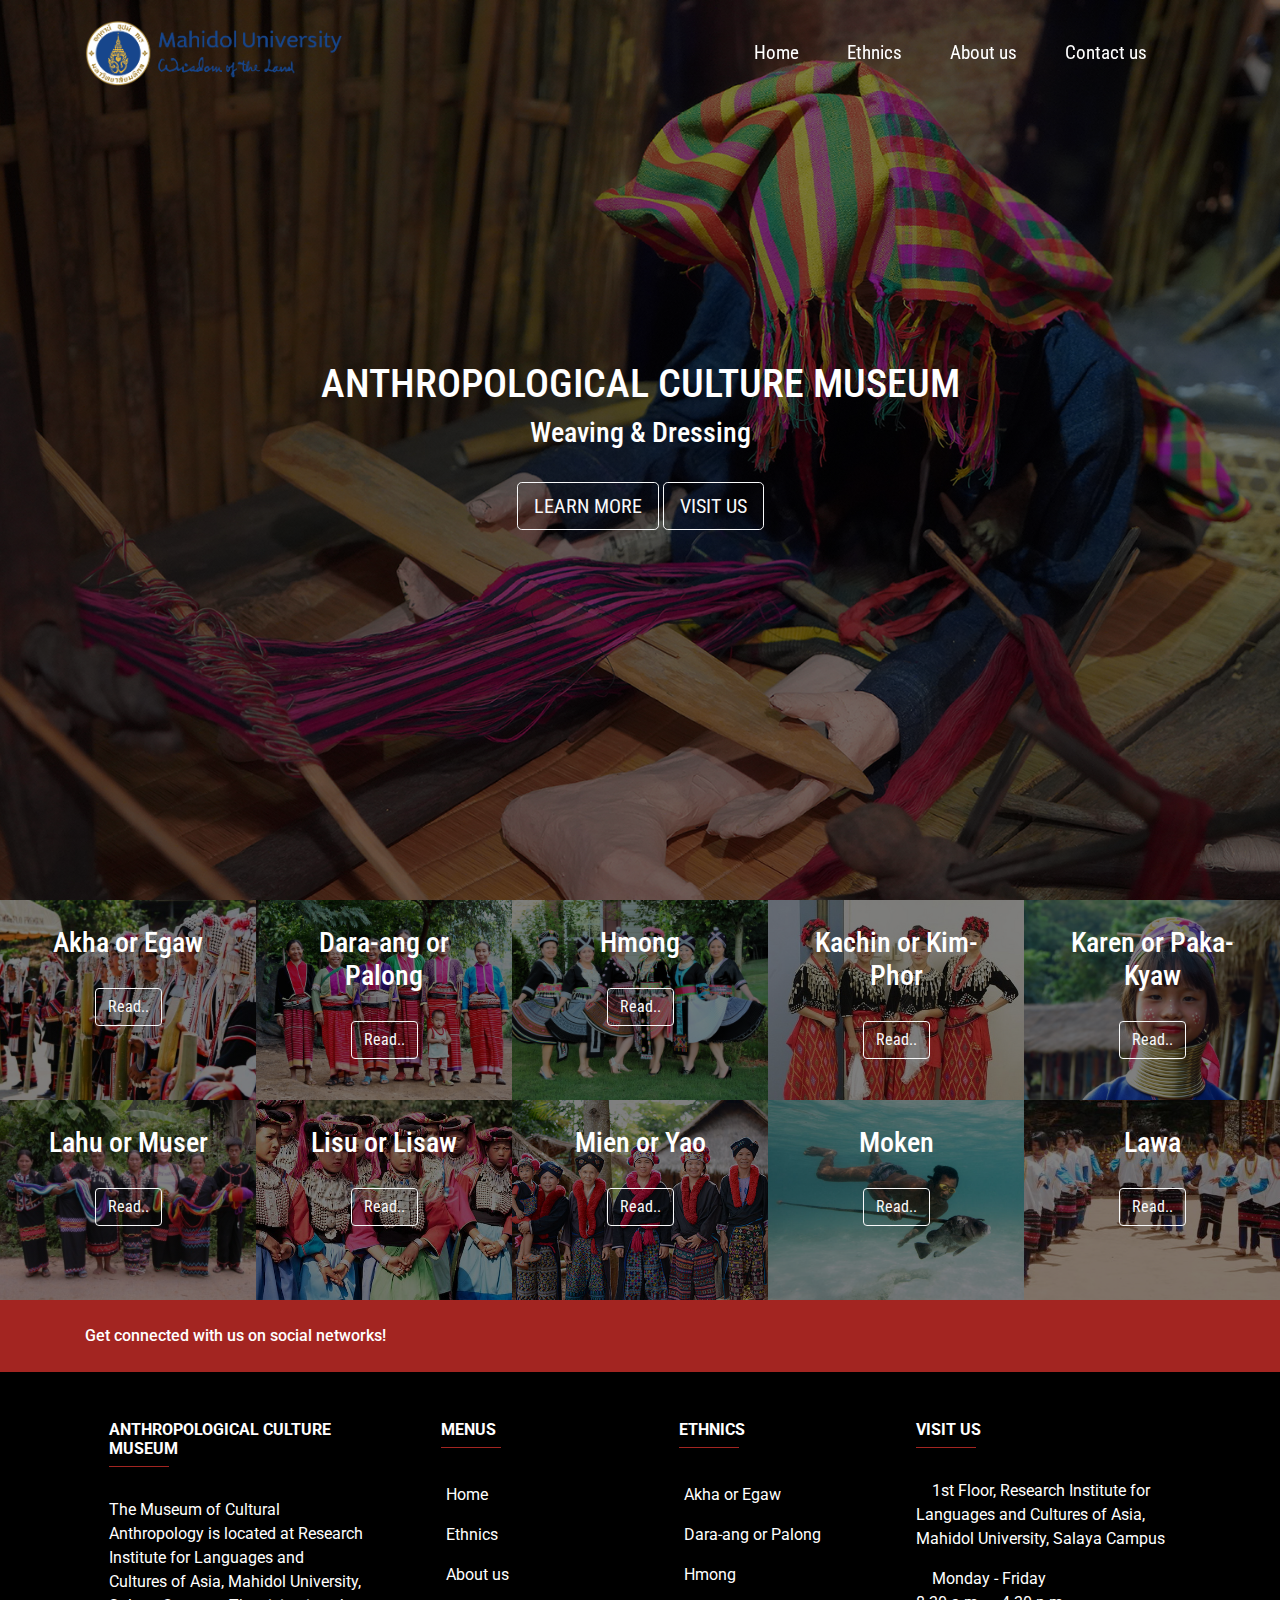
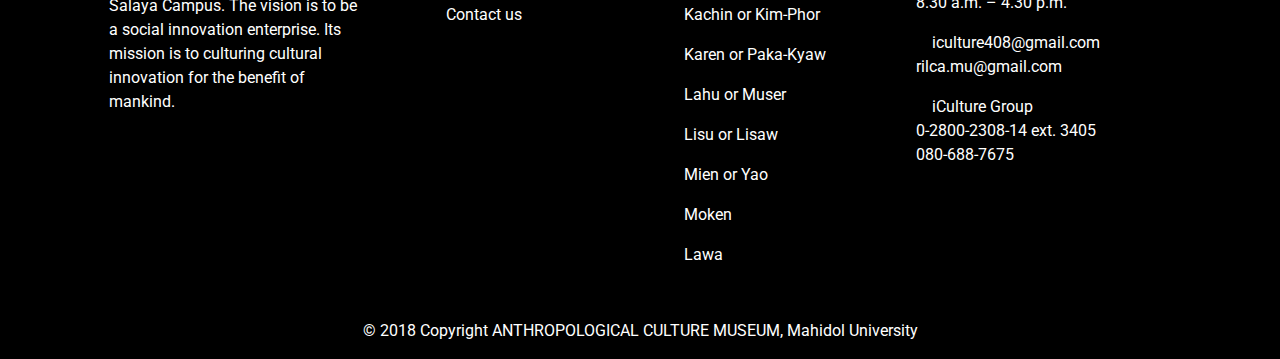
<file: index.html>
<!doctype html>
<html lang="en">

<head>
    <!-- Required meta tags -->
    <meta charset="utf-8">
    <meta name="viewport" content="width=device-width, initial-scale=1, shrink-to-fit=no">
    <title>Home | Weaving & Dressing | ANTHROPOLOGICAL CULTURE MUSEUM</title>
    <link rel="stylesheet" href="css/bootstrap.min.css">
    <link href="https://fonts.googleapis.com/css?family=Roboto|Roboto+Condensed" rel="stylesheet">
    <link rel="stylesheet" href="css/style.css">
    <link rel="stylesheet" href="https://use.fontawesome.com/releases/v5.3.1/css/all.css" integrity="sha384-mzrmE5qonljUremFsqc01SB46JvROS7bZs3IO2EmfFsd15uHvIt+Y8vEf7N7fWAU" crossorigin="anonymous">
</head>

<body>
    <nav class="navbar navbar-expand-lg navbar-light fixed-top nav-trans">
        <div class="container">
            <a class="navbar-brand" href="#">
                <img src="img/logo.png" class="img-fluid my-logo" alt="">
            </a>
            <button class="navbar-toggler" type="button" data-toggle="collapse" data-target="#navbarNavAltMarkup" aria-controls="navbarNavAltMarkup" aria-expanded="false" aria-label="Toggle navigation">
                <span class="navbar-toggler-icon"></span>
            </button>

            <div class="collapse navbar-collapse" id="navbarNavAltMarkup">
                <button class="navbar-toggler text-muted hidden-md-up d-block d-lg-none float-right closenav" type="button" data-toggle="collapse" data-target="#navbarNavAltMarkup">
                    <span>X</span>
                </button>
                <div class="nav navbar-nav ml-auto">
                    <a class="nav-item mynav-link active" href="index.html">Home <span class="sr-only">(current)</span></a>
                    <li class="nav-item dropdown">
                        <a class="mynav-link dropdown-toggle" href="ethnics.html" id="navbarDropdown" data-toggle="dropdown">Ethnics</a>
                        <div class="dropdown-menu">
                            <a class="dropdown-item" href="ethnics/Akha.html">Akha or Egaw</a>
                            <a class="dropdown-item" href="ethnics/Palong.html">Dara-ang or Palong</a>
                            <a class="dropdown-item" href="ethnics/Hmong.html">Hmong</a>
                            <a class="dropdown-item" href="ethnics/Kachin.html">Kachin or Kim-Phor</a>
                            <a class="dropdown-item" href="ethnics/Karen.html">Karen or Paka-Kyaw</a>
                            <a class="dropdown-item" href="ethnics/Lahu.html">Lahu or Muser</a>
                            <a class="dropdown-item" href="ethnics/Lisu.html">Lisu or Lisaw</a>
                            <a class="dropdown-item" href="ethnics/Mien.html">Mien or Yao</a>
                            <a class="dropdown-item" href="ethnics/Moken.html">Moken</a>
                            <a class="dropdown-item" href="ethnics/Lawa.html">Lawa</a>
                        </div>
                    </li>
                    <a class="nav-item mynav-link" href="aboutus.html">About us</a>
                    <a class="nav-item mynav-link" href="contactus.html">Contact us</a>
                </div>
            </div>
        </div>
    </nav>

    <section class="slider">
        <div class="container slider-items-1 text-center">
            <h1>ANTHROPOLOGICAL CULTURE MUSEUM</h1>
            <h3>Weaving & Dressing</h3>
            <br>
            <a class="btn btn-outline-light btn-lg" href="ethnics.html" role="button">LEARN MORE</a>
            <a class="btn btn-outline-light btn-lg" href="contactus.html" role="button">VISIT US</a>
        </div>
    </section>

    <section class="quick-access container-fluid">
        <div class="row text-center">
            <div class="col-sm quick-access-items row-1">
                <h3>Akha or Egaw</h3>
                <a href="ethnics/Akha.html" class="btn btn-outline-light" role="button">Read..</a>
            </div>
            <div class="col-sm quick-access-items row-1">
                <h3>Dara-ang or Palong</h3>
                <a href="ethnics/Palong.html" class="btn btn-outline-light" role="button">Read..</a>
            </div>
            <div class="col-sm quick-access-items row-1">
                <h3>Hmong</h3>
                <a href="ethnics/Hmong.html" class="btn btn-outline-light" role="button">Read..</a>
            </div>
            <div class="col-sm quick-access-items row-1">
                <h3>Kachin or Kim-Phor</h3>
                <a href="ethnics/Kachin.html" class="btn btn-outline-light" role="button">Read..</a>
            </div>
            <div class="col-sm quick-access-items row-1">
                <h3>Karen or Paka-Kyaw</h3>
                <a href="ethnics/Karen.html" class="btn btn-outline-light" role="button">Read..</a>
            </div>
        </div>
        <div class="row text-center">
            <div class="col-sm quick-access-items row-2">
                <h3>Lahu or Muser</h3>
                <a href="ethnics/Lahu.html" class="btn btn-outline-light" role="button">Read..</a>
            </div>
            <div class="col-sm quick-access-items row-2">
                <h3>Lisu or Lisaw</h3>
                <a href="ethnics/Lisu.html" class="btn btn-outline-light" role="button">Read..</a>
            </div>
            <div class="col-sm quick-access-items row-2">
                <h3>Mien or Yao</h3>
                <a href="ethnics/Mien.html" class="btn btn-outline-light" role="button">Read..</a>
            </div>
            <div class="col-sm quick-access-items row-2">
                <h3>Moken</h3>
                <a href="ethnics/Moken.html" class="btn btn-outline-light" role="button">Read..</a>
            </div>
            <div class="col-sm quick-access-items row-2">
                <h3>Lawa</h3>
                <a href="ethnics/Lawa.html" class="btn btn-outline-light" role="button">Read..</a>
            </div>
        </div>
    </section>

    <!-- Footer -->
    <footer class="page-footer font-small unique-color-dark">

        <div style="background-color: #a32521;">
            <div class="container">

                <!-- Grid row-->
                <div class="row py-4 d-flex align-items-center">

                    <!-- Grid column -->
                    <div class="col-md-6 col-lg-5 text-center text-md-left mb-4 mb-md-0">
                        <h6 class="mb-0">Get connected with us on social networks!</h6>
                    </div>
                    <!-- Grid column -->

                    <!-- Grid column -->
                    <div class="col-md-6 col-lg-7 text-center text-md-right">

                        <!-- Facebook -->
                        <a class="fb-ic">
                            <i class="fab fa-facebook white-text mr-4"> </i>
                        </a>
                        <!-- Twitter -->
                        <a class="tw-ic">
                            <i class="fab fa-twitter white-text mr-4"> </i>
                        </a>
                        <!-- Google +-->
                        <a class="gplus-ic">
                            <i class="fab fa-google-plus white-text mr-4"> </i>
                        </a>
                        <!--Linkedin -->
                        <a class="li-ic">
                            <i class="fab fa-linkedin white-text mr-4"> </i>
                        </a>
                        <!--Instagram-->
                        <a class="ins-ic">
                            <i class="fab fa-instagram white-text"> </i>
                        </a>

                    </div>
                    <!-- Grid column -->

                </div>
                <!-- Grid row-->

            </div>
        </div>

        <!-- Footer Links -->
        <div class="container text-center text-md-left mt-5">

            <!-- Grid row -->
            <div class="row mt-3">

                <!-- Grid column -->
                <div class="col-md-3 col-lg-4 col-xl-3 mx-auto mb-4">

                    <!-- Content -->
                    <h6 class="text-uppercase font-weight-bold">ANTHROPOLOGICAL CULTURE MUSEUM</h6>
                    <hr class="deep-red accent-2 mb-4 mt-0 d-inline-block mx-auto" style="width: 60px;">
                    <p>The Museum of Cultural Anthropology is located at Research Institute for Languages and Cultures of Asia, Mahidol University, Salaya Campus. The vision is to be a social innovation enterprise. Its mission is to culturing cultural innovation
                        for the benefit of mankind.</p>

                </div>
                <!-- Grid column -->

                <!-- Grid column -->
                <div class="col-md-2 col-lg-2 col-xl-2 mx-auto mb-4">

                    <!-- Links -->
                    <h6 class="text-uppercase font-weight-bold">MENUS</h6>
                    <hr class="deep-red accent-2 mb-4 mt-0 d-inline-block mx-auto" style="width: 60px;">
                    <ul class="footer-menu">
                        <li><a class="footer-item" href="index.html">Home</a></li>
                        <li> <a class="footer-item" href="ethnics.html">Ethnics</a></li>
                        <li> <a class="footer-item" href="aboutus.html">About us</a></li>
                        <li> <a class="footer-item" href="contactus.html">Contact us</a></li>
                    </ul>

                </div>
                <!-- Grid column -->

                <!-- Grid column -->
                <div class="col-md-3 col-lg-2 col-xl-2 mx-auto mb-4">

                    <!-- Links -->
                    <h6 class="text-uppercase font-weight-bold">Ethnics</h6>
                    <hr class="deep-red mb-4 mt-0 d-inline-block mx-auto" style="width: 60px;">
                    <ul class="footer-menu">
                        <li><a class="footer-item" href="ethnics/Akha.html">Akha or Egaw</a></li>
                        <li> <a class="footer-item" href="ethnics/Palong.html">Dara-ang or Palong</a></li>
                        <li> <a class="footer-item" href="ethnics/Hmong.html">Hmong</a></li>
                        <li> <a class="footer-item" href="ethnics/Kachin.html">Kachin or Kim-Phor</a></li>
                        <li> <a class="footer-item" href="ethnics/Karen.html">Karen or Paka-Kyaw</a></li>
                        <li> <a class="footer-item" href="ethnics/Lahu.html">Lahu or Muser</a></li>
                        <li> <a class="footer-item" href="ethnics/Lisu.html">Lisu or Lisaw</a></li>
                        <li> <a class="footer-item" href="ethnics/Mien.html">Mien or Yao</a></li>
                        <li> <a class="footer-item" href="ethnics/Moken.html">Moken</a></li>
                        <li> <a class="footer-item" href="ethnics/Lawa.html">Lawa</a></li>
                    </ul>

                </div>
                <!-- Grid column -->

                <!-- Grid column -->
                <div class="col-md-4 col-lg-3 col-xl-3 mx-auto mb-md-0 mb-4">

                    <!-- Links -->
                    <h6 class="text-uppercase font-weight-bold">VISIT US</h6>
                    <hr class="deep-red accent-2 mb-4 mt-0 d-inline-block mx-auto" style="width: 60px;">
                    <p>
                        <i class="fa fa-home mr-3"></i> 1st Floor, Research Institute for Languages and Cultures of Asia, Mahidol University, Salaya Campus</p>
                    <p>
                        <i class="fas fa-clock mr-3"></i> Monday - Friday <br> 8.30 a.m. – 4.30 p.m.</p>
                    <p>
                        <i class="fa fa-envelope mr-3"></i> iculture408@gmail.com <br> rilca.mu@gmail.com</p>
                    <p>
                        <i class="fa fa-phone mr-3"></i> iCulture Group <br> 0-2800-2308-14 ext. 3405 <br> 080-688-7675</p>

                </div>
                <!-- Grid column -->

            </div>
            <!-- Grid row -->

        </div>
        <!-- Footer Links -->

        <!-- Copyright -->
        <div class="footer-copyright text-center py-3">© 2018 Copyright ANTHROPOLOGICAL CULTURE MUSEUM, Mahidol University
        </div>
        <!-- Copyright -->

    </footer>
    <!-- Footer -->

    <script src="https://code.jquery.com/jquery-3.3.1.slim.min.js" integrity="sha384-q8i/X+965DzO0rT7abK41JStQIAqVgRVzpbzo5smXKp4YfRvH+8abtTE1Pi6jizo" crossorigin="anonymous"></script>
    <script src="js/bootstrap.min.js"></script>
    <script src="js/main.js"></script>
</body>

</html>
</file>
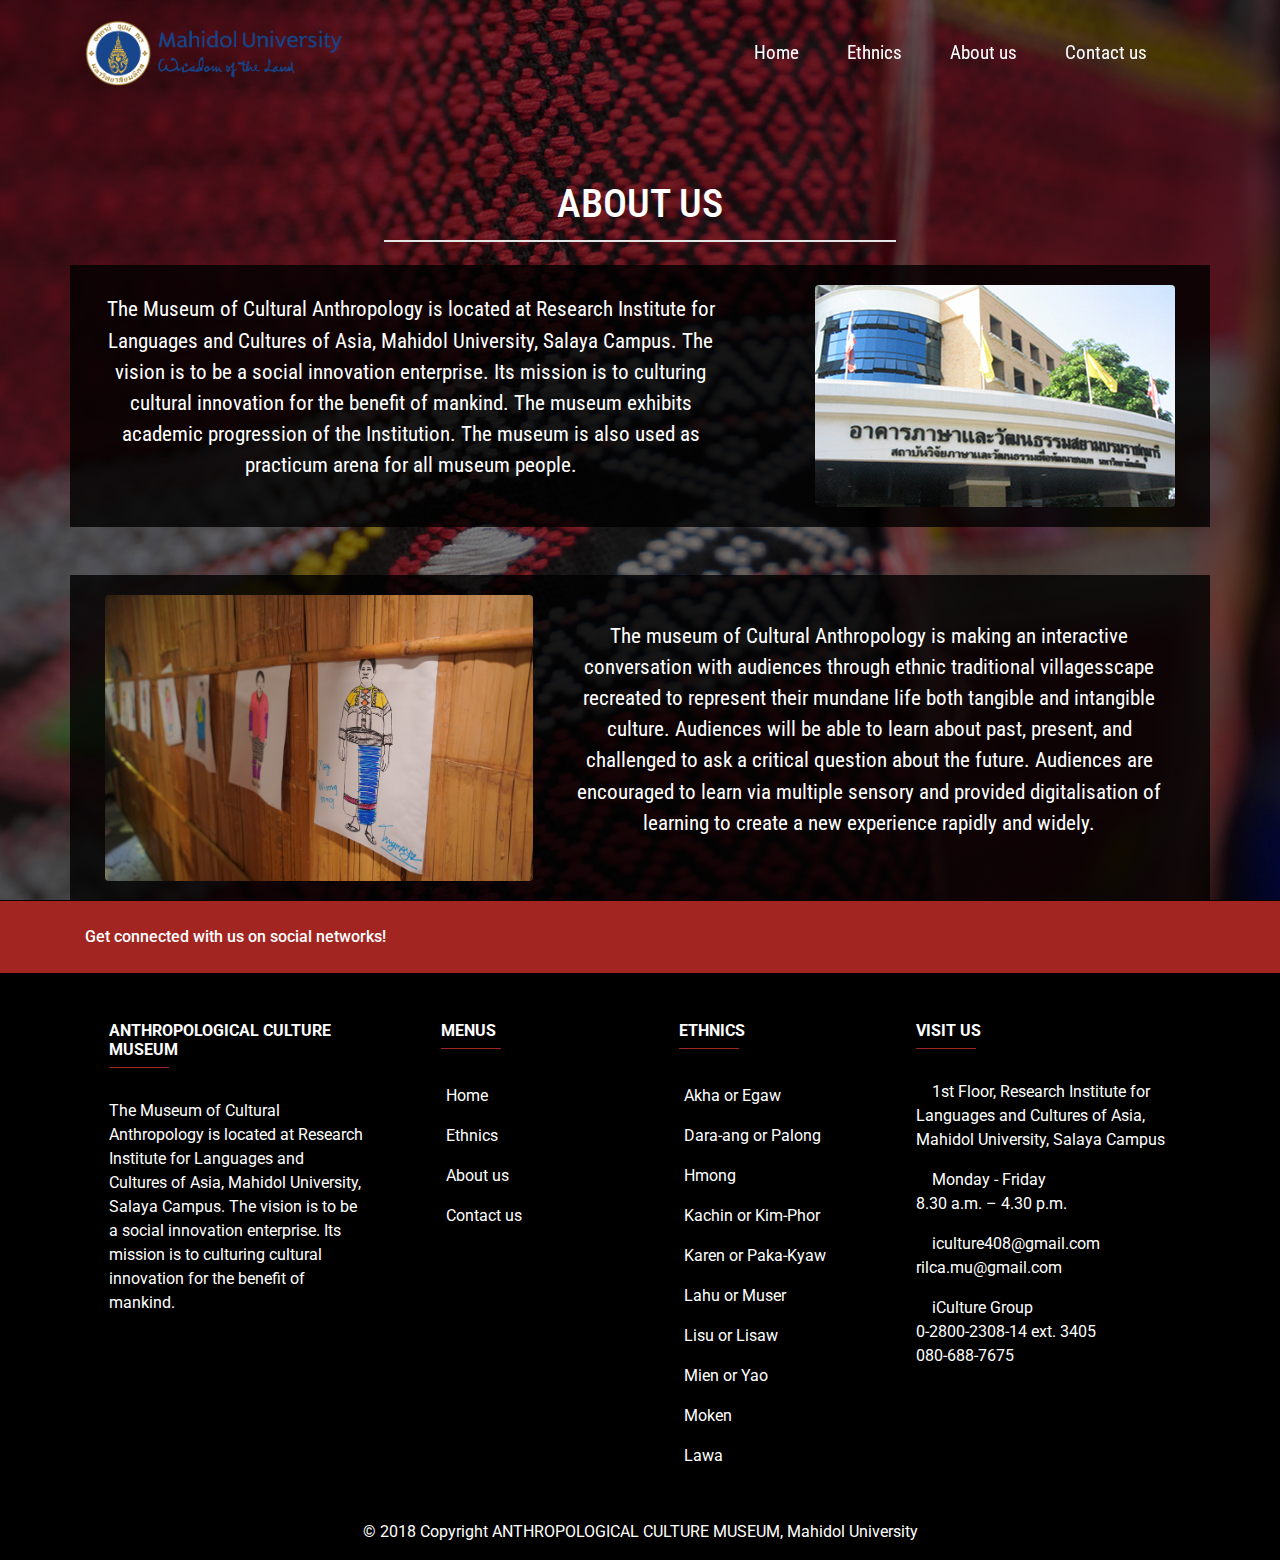
<file: aboutus.html>
<!doctype html>
<html lang="en">

<head>
    <!-- Required meta tags -->
    <meta charset="utf-8">
    <meta name="viewport" content="width=device-width, initial-scale=1, shrink-to-fit=no">
    <title>About us | Weaving & Dressing | ANTHROPOLOGICAL CULTURE MUSEUM</title>
    <link rel="stylesheet" href="css/bootstrap.min.css">
    <link href="https://fonts.googleapis.com/css?family=Roboto|Roboto+Condensed" rel="stylesheet">
    <link rel="stylesheet" href="css/style.css">
    <link rel="stylesheet" href="https://use.fontawesome.com/releases/v5.3.1/css/all.css" integrity="sha384-mzrmE5qonljUremFsqc01SB46JvROS7bZs3IO2EmfFsd15uHvIt+Y8vEf7N7fWAU" crossorigin="anonymous">
</head>

<body>
        <nav class="navbar navbar-expand-lg navbar-light fixed-top nav-trans">
                <div class="container">
                    <a class="navbar-brand" href="#">
                        <img src="img/logo.png" class="img-fluid my-logo" alt="">
                    </a>
                    <button class="navbar-toggler" type="button" data-toggle="collapse" data-target="#navbarNavAltMarkup" aria-controls="navbarNavAltMarkup" aria-expanded="false" aria-label="Toggle navigation">
                        <span class="navbar-toggler-icon"></span>
                    </button>
        
                    <div class="collapse navbar-collapse" id="navbarNavAltMarkup">
                        <button class="navbar-toggler text-muted hidden-md-up d-block d-lg-none float-right closenav" type="button" data-toggle="collapse" data-target="#navbarNavAltMarkup">
                            <span>X</span>
                        </button>
                        <div class="nav navbar-nav ml-auto">
                            <a class="nav-item mynav-link active" href="index.html">Home <span class="sr-only">(current)</span></a>
                            <li class="nav-item dropdown">
                                <a class="mynav-link dropdown-toggle" href="ethnics.html" id="navbarDropdown" data-toggle="dropdown">Ethnics</a>
                                <div class="dropdown-menu">
                                    <a class="dropdown-item" href="ethnics/Akha.html">Akha or Egaw</a>
                                    <a class="dropdown-item" href="ethnics/Palong.html">Dara-ang or Palong</a>
                                    <a class="dropdown-item" href="ethnics/Hmong.html">Hmong</a>
                                    <a class="dropdown-item" href="ethnics/Kachin.html">Kachin or Kim-Phor</a>
                                    <a class="dropdown-item" href="ethnics/Karen.html">Karen or Paka-Kyaw</a>
                                    <a class="dropdown-item" href="ethnics/Lahu.html">Lahu or Muser</a>
                                    <a class="dropdown-item" href="ethnics/Lisu.html">Lisu or Lisaw</a>
                                    <a class="dropdown-item" href="ethnics/Mien.html">Mien or Yao</a>
                                    <a class="dropdown-item" href="ethnics/Moken.html">Moken</a>
                                    <a class="dropdown-item" href="ethnics/Lawa.html">Lawa</a>
                                </div>
                            </li>
                            <a class="nav-item mynav-link" href="aboutus.html">About us</a>
                            <a class="nav-item mynav-link" href="contactus.html">Contact us</a>
                        </div>
                    </div>
                </div>
            </nav>

    <section class="slider-contactus">
        <div class="container contact-us-container text-center">
            <div class="row">
                <div class="col">
                    <h1>ABOUT US</h1>
                    <hr class="mb-3 mt-1 d-inline-block mx-auto" style="background-color:#FFFFFF; width: 40vw; border-width: 2px;">
                    <br>
                </div>
            </div>
            <div class="row aboutus-box mb-5">
                <div class="col-sm-7 my-auto">
                    <p>The Museum of Cultural Anthropology is located at Research Institute for Languages and Cultures of Asia, Mahidol University, Salaya Campus. The vision is to be a social innovation enterprise. Its mission is to culturing cultural innovation
                        for the benefit of mankind. The museum exhibits academic progression of the Institution. The museum is also used as practicum arena for all museum people.</p>
                </div>
                <div class="col-sm-5">
                    <img src="img/RILC.jpg" class="img-fluid rounded float-right" alt="...">
                </div>
            </div>
            <div class="row aboutus-box">
                <div class="col-sm-5">
                    <img src="img/painting.jpg" class="img-fluid rounded float-right" alt="...">
                </div>
                <div class="col-sm-7 my-auto">
                    <p>The museum of Cultural Anthropology is making an interactive conversation with audiences through ethnic traditional villagesscape recreated to represent their mundane life both tangible and intangible culture. Audiences will be able
                        to learn about past, present, and challenged to ask a critical question about the future. Audiences are encouraged to learn via multiple sensory and provided digitalisation of learning to create a new experience rapidly and widely.</p>
                </div>
            </div>
        </div>
    </section>

    <!-- Footer -->
    <footer class="page-footer font-small unique-color-dark">

        <div style="background-color: #a32521;">
            <div class="container">

                <!-- Grid row-->
                <div class="row py-4 d-flex align-items-center">

                    <!-- Grid column -->
                    <div class="col-md-6 col-lg-5 text-center text-md-left mb-4 mb-md-0">
                        <h6 class="mb-0">Get connected with us on social networks!</h6>
                    </div>
                    <!-- Grid column -->

                    <!-- Grid column -->
                    <div class="col-md-6 col-lg-7 text-center text-md-right">

                        <!-- Facebook -->
                        <a class="fb-ic">
                            <i class="fab fa-facebook white-text mr-4"> </i>
                        </a>
                        <!-- Twitter -->
                        <a class="tw-ic">
                            <i class="fab fa-twitter white-text mr-4"> </i>
                        </a>
                        <!-- Google +-->
                        <a class="gplus-ic">
                            <i class="fab fa-google-plus white-text mr-4"> </i>
                        </a>
                        <!--Linkedin -->
                        <a class="li-ic">
                            <i class="fab fa-linkedin white-text mr-4"> </i>
                        </a>
                        <!--Instagram-->
                        <a class="ins-ic">
                            <i class="fab fa-instagram white-text"> </i>
                        </a>

                    </div>
                    <!-- Grid column -->

                </div>
                <!-- Grid row-->

            </div>
        </div>

        <!-- Footer Links -->
        <div class="container text-center text-md-left mt-5">

            <!-- Grid row -->
            <div class="row mt-3">

                <!-- Grid column -->
                <div class="col-md-3 col-lg-4 col-xl-3 mx-auto mb-4">

                    <!-- Content -->
                    <h6 class="text-uppercase font-weight-bold">ANTHROPOLOGICAL CULTURE MUSEUM</h6>
                    <hr class="deep-red accent-2 mb-4 mt-0 d-inline-block mx-auto" style="width: 60px;">
                    <p>The Museum of Cultural Anthropology is located at Research Institute for Languages and Cultures of Asia, Mahidol University, Salaya Campus. The vision is to be a social innovation enterprise. Its mission is to culturing cultural innovation
                        for the benefit of mankind.</p>

                </div>
                <!-- Grid column -->

                <!-- Grid column -->
                <div class="col-md-2 col-lg-2 col-xl-2 mx-auto mb-4">

                    <!-- Links -->
                    <h6 class="text-uppercase font-weight-bold">MENUS</h6>
                    <hr class="deep-red accent-2 mb-4 mt-0 d-inline-block mx-auto" style="width: 60px;">
                    <ul class="footer-menu">
                        <li><a class="footer-item" href="index.html">Home</a></li>
                        <li><a class="footer-item" href="ethnics.html">Ethnics</a></li>
                        <li><a class="footer-item" href="aboutus.html">About us</a></li>
                        <li><a class="footer-item" href="contactus.html">Contact us</a></li>
                    </ul>

                </div>
                <!-- Grid column -->

                <!-- Grid column -->
                <div class="col-md-3 col-lg-2 col-xl-2 mx-auto mb-4">

                    <!-- Links -->
                    <h6 class="text-uppercase font-weight-bold">Ethnics</h6>
                    <hr class="deep-red mb-4 mt-0 d-inline-block mx-auto" style="width: 60px;">
                    <ul class="footer-menu">
                        <li><a class="footer-item" href="ethnics/Akha.html">Akha or Egaw</a></li>
                        <li><a class="footer-item" href="ethnics/Palong.html">Dara-ang or Palong</a></li>
                        <li><a class="footer-item" href="ethnics/Hmong.html">Hmong</a></li>
                        <li><a class="footer-item" href="ethnics/Kachin.html">Kachin or Kim-Phor</a></li>
                        <li><a class="footer-item" href="ethnics/Karen.html">Karen or Paka-Kyaw</a></li>
                        <li><a class="footer-item" href="ethnics/Lahu.html">Lahu or Muser</a></li>
                        <li><a class="footer-item" href="ethnics/Lisu.html">Lisu or Lisaw</a></li>
                        <li><a class="footer-item" href="ethnics/Mien.html">Mien or Yao</a></li>
                        <li><a class="footer-item" href="ethnics/Moken.html">Moken</a></li>
                        <li><a class="footer-item" href="ethnics/Lawa.html">Lawa</a></li>
                    </ul>

                </div>
                <!-- Grid column -->

                <!-- Grid column -->
                <div class="col-md-4 col-lg-3 col-xl-3 mx-auto mb-md-0 mb-4">

                    <!-- Links -->
                    <h6 class="text-uppercase font-weight-bold">VISIT US</h6>
                    <hr class="deep-red accent-2 mb-4 mt-0 d-inline-block mx-auto" style="width: 60px;">
                    <p>
                        <i class="fa fa-home mr-3"></i> 1st Floor, Research Institute for Languages and Cultures of Asia, Mahidol University, Salaya Campus</p>
                    <p>
                        <i class="fas fa-clock mr-3"></i> Monday - Friday <br> 8.30 a.m. – 4.30 p.m.</p>
                    <p>
                        <i class="fa fa-envelope mr-3"></i> iculture408@gmail.com <br> rilca.mu@gmail.com</p>
                    <p>
                        <i class="fa fa-phone mr-3"></i> iCulture Group <br> 0-2800-2308-14 ext. 3405 <br> 080-688-7675</p>

                </div>
                <!-- Grid column -->

            </div>
            <!-- Grid row -->

        </div>
        <!-- Footer Links -->

        <!-- Copyright -->
        <div class="footer-copyright text-center py-3">© 2018 Copyright ANTHROPOLOGICAL CULTURE MUSEUM, Mahidol University
        </div>
        <!-- Copyright -->

    </footer>
    <!-- Footer -->

    <script src="https://code.jquery.com/jquery-3.3.1.slim.min.js" integrity="sha384-q8i/X+965DzO0rT7abK41JStQIAqVgRVzpbzo5smXKp4YfRvH+8abtTE1Pi6jizo" crossorigin="anonymous"></script>
    <script src="js/bootstrap.min.js"></script>
    <script src="js/main.js"></script>
</body>

</html>
</file>
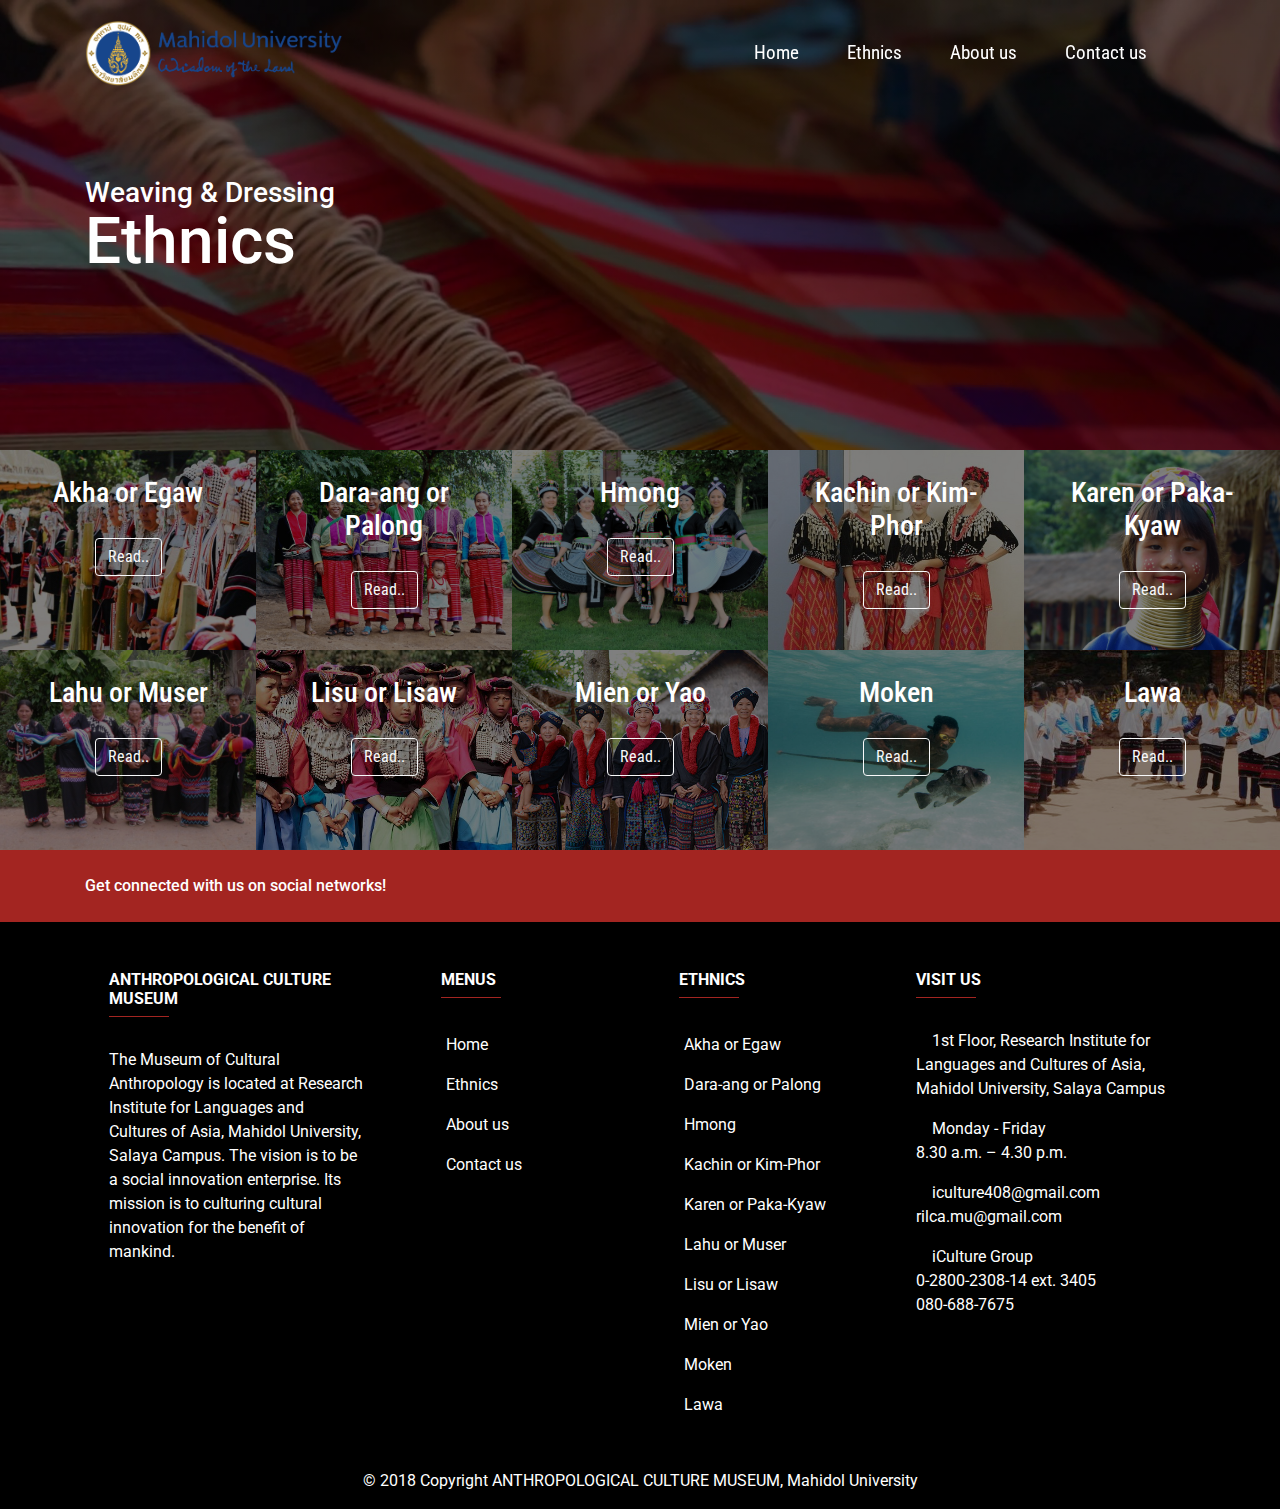
<file: ethnics.html>
<!doctype html>
<html lang="en">

<head>
    <!-- Required meta tags -->
    <meta charset="utf-8">
    <meta name="viewport" content="width=device-width, initial-scale=1, shrink-to-fit=no">
    <title>All Ethnics | Weaving & Dressing | ANTHROPOLOGICAL CULTURE MUSEUM</title>
    <link rel="stylesheet" href="css/bootstrap.min.css">
    <link href="https://fonts.googleapis.com/css?family=Roboto|Roboto+Condensed" rel="stylesheet">
    <link rel="stylesheet" href="css/style.css">
    <link rel="stylesheet" href="https://use.fontawesome.com/releases/v5.3.1/css/all.css" integrity="sha384-mzrmE5qonljUremFsqc01SB46JvROS7bZs3IO2EmfFsd15uHvIt+Y8vEf7N7fWAU" crossorigin="anonymous">
    <style>
        .header-content.ethnics {
            height: 50vh;
            background: linear-gradient( rgba(0, 0, 0, 0.5), rgba(0, 0, 0, 0.5)), url('img/weaving.png');
            background-repeat: no-repeat;
            background-size: cover;
            background-position: top;
            background-attachment: fixed;
        }
    </style>
</head>

<body>
        <nav class="navbar navbar-expand-lg navbar-light fixed-top nav-trans">
                <div class="container">
                    <a class="navbar-brand" href="#">
                        <img src="img/logo.png" class="img-fluid my-logo" alt="">
                    </a>
                    <button class="navbar-toggler" type="button" data-toggle="collapse" data-target="#navbarNavAltMarkup" aria-controls="navbarNavAltMarkup" aria-expanded="false" aria-label="Toggle navigation">
                        <span class="navbar-toggler-icon"></span>
                    </button>
        
                    <div class="collapse navbar-collapse" id="navbarNavAltMarkup">
                        <button class="navbar-toggler text-muted hidden-md-up d-block d-lg-none float-right closenav" type="button" data-toggle="collapse" data-target="#navbarNavAltMarkup">
                            <span>X</span>
                        </button>
                        <div class="nav navbar-nav ml-auto">
                            <a class="nav-item mynav-link active" href="index.html">Home <span class="sr-only">(current)</span></a>
                            <li class="nav-item dropdown">
                                <a class="mynav-link dropdown-toggle" href="ethnics.html" id="navbarDropdown" data-toggle="dropdown">Ethnics</a>
                                <div class="dropdown-menu">
                                    <a class="dropdown-item" href="ethnics/Akha.html">Akha or Egaw</a>
                                    <a class="dropdown-item" href="ethnics/Palong.html">Dara-ang or Palong</a>
                                    <a class="dropdown-item" href="ethnics/Hmong.html">Hmong</a>
                                    <a class="dropdown-item" href="ethnics/Kachin.html">Kachin or Kim-Phor</a>
                                    <a class="dropdown-item" href="ethnics/Karen.html">Karen or Paka-Kyaw</a>
                                    <a class="dropdown-item" href="ethnics/Lahu.html">Lahu or Muser</a>
                                    <a class="dropdown-item" href="ethnics/Lisu.html">Lisu or Lisaw</a>
                                    <a class="dropdown-item" href="ethnics/Mien.html">Mien or Yao</a>
                                    <a class="dropdown-item" href="ethnics/Moken.html">Moken</a>
                                    <a class="dropdown-item" href="ethnics/Lawa.html">Lawa</a>
                                </div>
                            </li>
                            <a class="nav-item mynav-link" href="aboutus.html">About us</a>
                            <a class="nav-item mynav-link" href="contactus.html">Contact us</a>
                        </div>
                    </div>
                </div>
            </nav>

    <section class="header-content ethnics">
        <div class="container">
            <h3>Weaving & Dressing</h3>
            <h1>Ethnics</h1>
        </div>
    </section>

    <section class="quick-access container-fluid">
        <div class="row text-center">
            <div class="col-sm quick-access-items row-1">
                <h3>Akha or Egaw</h3>
                <a href="ethnics/Akha.html" class="btn btn-outline-light" role="button">Read..</a>
            </div>
            <div class="col-sm quick-access-items row-1">
                <h3>Dara-ang or Palong</h3>
                <a href="ethnics/Palong.html" class="btn btn-outline-light" role="button">Read..</a>
            </div>
            <div class="col-sm quick-access-items row-1">
                <h3>Hmong</h3>
                <a href="ethnics/Hmong.html" class="btn btn-outline-light" role="button">Read..</a>
            </div>
            <div class="col-sm quick-access-items row-1">
                <h3>Kachin or Kim-Phor</h3>
                <a href="ethnics/Kachin.html" class="btn btn-outline-light" role="button">Read..</a>
            </div>
            <div class="col-sm quick-access-items row-1">
                <h3>Karen or Paka-Kyaw</h3>
                <a href="ethnics/Karen.html" class="btn btn-outline-light" role="button">Read..</a>
            </div>
        </div>
        <div class="row text-center">
            <div class="col-sm quick-access-items row-2">
                <h3>Lahu or Muser</h3>
                <a href="ethnics/Lahu.html" class="btn btn-outline-light" role="button">Read..</a>
            </div>
            <div class="col-sm quick-access-items row-2">
                <h3>Lisu or Lisaw</h3>
                <a href="ethnics/Lisu.html" class="btn btn-outline-light" role="button">Read..</a>
            </div>
            <div class="col-sm quick-access-items row-2">
                <h3>Mien or Yao</h3>
                <a href="ethnics/Mien.html" class="btn btn-outline-light" role="button">Read..</a>
            </div>
            <div class="col-sm quick-access-items row-2">
                <h3>Moken</h3>
                <a href="ethnics/Moken.html" class="btn btn-outline-light" role="button">Read..</a>
            </div>
            <div class="col-sm quick-access-items row-2">
                <h3>Lawa</h3>
                <a href="ethnics/Lawa.html" class="btn btn-outline-light" role="button">Read..</a>
            </div>
        </div>
    </section>

    <!-- Footer -->
    <footer class="page-footer font-small unique-color-dark">

        <div style="background-color: #a32521;">
            <div class="container">

                <!-- Grid row-->
                <div class="row py-4 d-flex align-items-center">

                    <!-- Grid column -->
                    <div class="col-md-6 col-lg-5 text-center text-md-left mb-4 mb-md-0">
                        <h6 class="mb-0">Get connected with us on social networks!</h6>
                    </div>
                    <!-- Grid column -->

                    <!-- Grid column -->
                    <div class="col-md-6 col-lg-7 text-center text-md-right">

                        <!-- Facebook -->
                        <a class="fb-ic">
                            <i class="fab fa-facebook white-text mr-4"> </i>
                        </a>
                        <!-- Twitter -->
                        <a class="tw-ic">
                            <i class="fab fa-twitter white-text mr-4"> </i>
                        </a>
                        <!-- Google +-->
                        <a class="gplus-ic">
                            <i class="fab fa-google-plus white-text mr-4"> </i>
                        </a>
                        <!--Linkedin -->
                        <a class="li-ic">
                            <i class="fab fa-linkedin white-text mr-4"> </i>
                        </a>
                        <!--Instagram-->
                        <a class="ins-ic">
                            <i class="fab fa-instagram white-text"> </i>
                        </a>

                    </div>
                    <!-- Grid column -->

                </div>
                <!-- Grid row-->

            </div>
        </div>

        <!-- Footer Links -->
        <div class="container text-center text-md-left mt-5">

            <!-- Grid row -->
            <div class="row mt-3">

                <!-- Grid column -->
                <div class="col-md-3 col-lg-4 col-xl-3 mx-auto mb-4">

                    <!-- Content -->
                    <h6 class="text-uppercase font-weight-bold">ANTHROPOLOGICAL CULTURE MUSEUM</h6>
                    <hr class="deep-red accent-2 mb-4 mt-0 d-inline-block mx-auto" style="width: 60px;">
                    <p>The Museum of Cultural Anthropology is located at Research Institute for Languages and Cultures of Asia, Mahidol University, Salaya Campus. The vision is to be a social innovation enterprise. Its mission is to culturing cultural innovation
                        for the benefit of mankind.</p>

                </div>
                <!-- Grid column -->

                <!-- Grid column -->
                <div class="col-md-2 col-lg-2 col-xl-2 mx-auto mb-4">

                    <!-- Links -->
                    <h6 class="text-uppercase font-weight-bold">MENUS</h6>
                    <hr class="deep-red accent-2 mb-4 mt-0 d-inline-block mx-auto" style="width: 60px;">
                    <ul class="footer-menu">
                        <li><a class="footer-item" href="index.html">Home</a></li>
                        <li><a class="footer-item" href="ethnics.html">Ethnics</a></li>
                        <li><a class="footer-item" href="aboutus.html">About us</a></li>
                        <li><a class="footer-item" href="contactus.html">Contact us</a></li>
                    </ul>

                </div>
                <!-- Grid column -->

                <!-- Grid column -->
                <div class="col-md-3 col-lg-2 col-xl-2 mx-auto mb-4">

                    <!-- Links -->
                    <h6 class="text-uppercase font-weight-bold">Ethnics</h6>
                    <hr class="deep-red mb-4 mt-0 d-inline-block mx-auto" style="width: 60px;">
                    <ul class="footer-menu">
                        <li><a class="footer-item" href="ethnics/Akha.html">Akha or Egaw</a></li>
                        <li><a class="footer-item" href="ethnics/Palong.html">Dara-ang or Palong</a></li>
                        <li><a class="footer-item" href="ethnics/Hmong.html">Hmong</a></li>
                        <li><a class="footer-item" href="ethnics/Kachin.html">Kachin or Kim-Phor</a></li>
                        <li><a class="footer-item" href="ethnics/Karen.html">Karen or Paka-Kyaw</a></li>
                        <li><a class="footer-item" href="ethnics/Lahu.html">Lahu or Muser</a></li>
                        <li><a class="footer-item" href="ethnics/Lisu.html">Lisu or Lisaw</a></li>
                        <li><a class="footer-item" href="ethnics/Mien.html">Mien or Yao</a></li>
                        <li><a class="footer-item" href="ethnics/Moken.html">Moken</a></li>
                        <li><a class="footer-item" href="ethnics/Lawa.html">Lawa</a></li>
                    </ul>

                </div>
                <!-- Grid column -->

                <!-- Grid column -->
                <div class="col-md-4 col-lg-3 col-xl-3 mx-auto mb-md-0 mb-4">

                    <!-- Links -->
                    <h6 class="text-uppercase font-weight-bold">VISIT US</h6>
                    <hr class="deep-red accent-2 mb-4 mt-0 d-inline-block mx-auto" style="width: 60px;">
                    <p>
                        <i class="fa fa-home mr-3"></i> 1st Floor, Research Institute for Languages and Cultures of Asia, Mahidol University, Salaya Campus</p>
                    <p>
                        <i class="fas fa-clock mr-3"></i> Monday - Friday <br> 8.30 a.m. – 4.30 p.m.</p>
                    <p>
                        <i class="fa fa-envelope mr-3"></i> iculture408@gmail.com <br> rilca.mu@gmail.com</p>
                    <p>
                        <i class="fa fa-phone mr-3"></i> iCulture Group <br> 0-2800-2308-14 ext. 3405 <br> 080-688-7675</p>

                </div>
                <!-- Grid column -->

            </div>
            <!-- Grid row -->

        </div>
        <!-- Footer Links -->

        <!-- Copyright -->
        <div class="footer-copyright text-center py-3">© 2018 Copyright ANTHROPOLOGICAL CULTURE MUSEUM, Mahidol University
        </div>
        <!-- Copyright -->

    </footer>
    <!-- Footer -->

    <script src="https://code.jquery.com/jquery-3.3.1.slim.min.js" integrity="sha384-q8i/X+965DzO0rT7abK41JStQIAqVgRVzpbzo5smXKp4YfRvH+8abtTE1Pi6jizo" crossorigin="anonymous"></script>
    <script src="js/bootstrap.min.js"></script>
    <script src="js/main.js"></script>
</body>

</html>
</file>
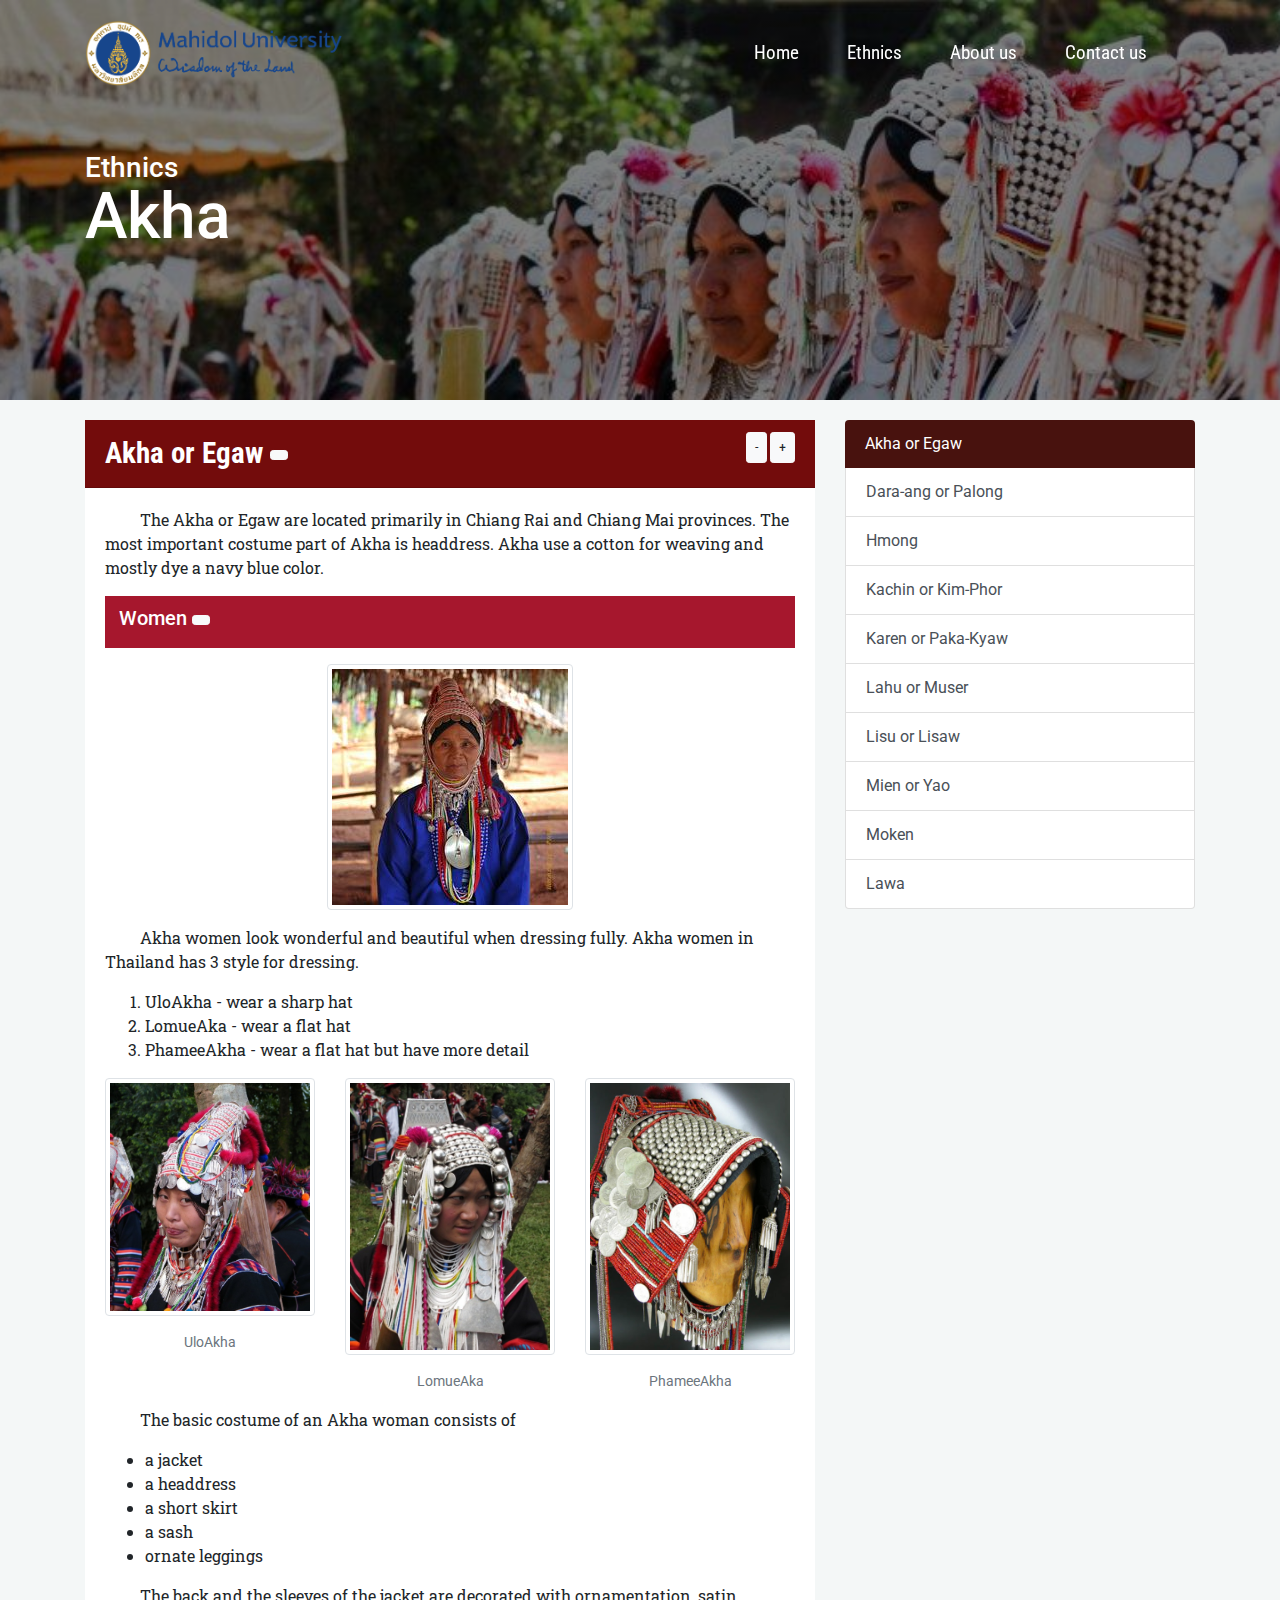
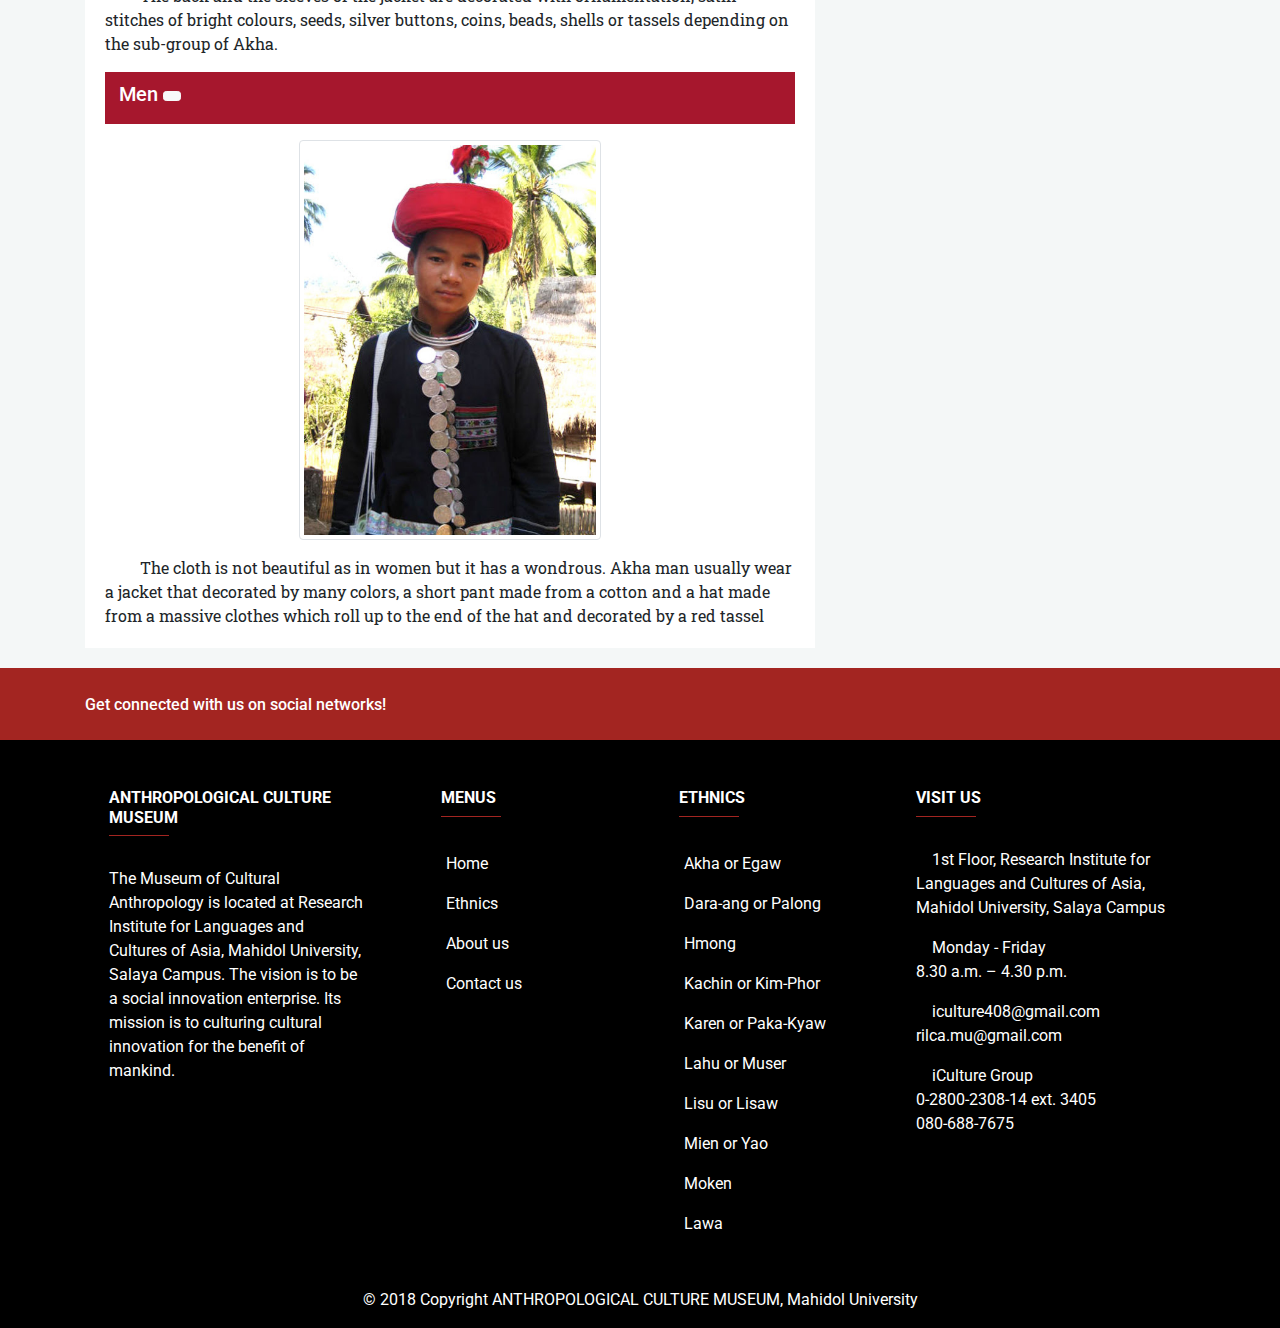
<file: ethnics/Akha.html>
<!doctype html>
<html lang="en">

<head>
    <!-- Required meta tags -->
    <meta charset="utf-8">
    <meta name="viewport" content="width=device-width, initial-scale=1, shrink-to-fit=no">
    <title>Akha | Weaving & Dressing | ANTHROPOLOGICAL CULTURE MUSEUM</title>
    <link rel="stylesheet" href="../css/bootstrap.min.css">
    <link href="https://fonts.googleapis.com/css?family=Roboto|Roboto+Condensed|Roboto+Slab" rel="stylesheet">
    <link rel="stylesheet" href="../css/style.css">
    <link rel="stylesheet" href="https://use.fontawesome.com/releases/v5.3.1/css/all.css" integrity="sha384-mzrmE5qonljUremFsqc01SB46JvROS7bZs3IO2EmfFsd15uHvIt+Y8vEf7N7fWAU" crossorigin="anonymous">
    <style>
        .header-content.akha {
            background: linear-gradient( rgba(0, 0, 0, 0.5), rgba(0, 0, 0, 0.5)), url('../img/akha.jpg');
            background-repeat: no-repeat;
            background-size: cover;
            background-position: center;
            background-attachment: fixed;
        }
        
        @media (max-width: 767px) {
            .header-content.akha {
                background-attachment: initial;
            }
        }
    </style>
</head>

<body>
        <nav class="navbar navbar-expand-lg navbar-light fixed-top nav-trans">
                <div class="container">
                    <a class="navbar-brand" href="#">
                            <img src="../img/logo.png" class="img-fluid my-logo" alt="">
                    </a>
                    <button class="navbar-toggler" type="button" data-toggle="collapse" data-target="#navbarNavAltMarkup" aria-controls="navbarNavAltMarkup" aria-expanded="false" aria-label="Toggle navigation">
                        <span class="navbar-toggler-icon"></span>
                    </button>
        
                    <div class="collapse navbar-collapse" id="navbarNavAltMarkup">
                        <button class="navbar-toggler text-muted hidden-md-up d-block d-lg-none float-right closenav" type="button" data-toggle="collapse" data-target="#navbarNavAltMarkup">
                            <span>X</span>
                        </button>
                        <div class="nav navbar-nav ml-auto">
                            <a class="nav-item mynav-link active" href="../index.html">Home <span class="sr-only">(current)</span></a>
                            <li class="nav-item dropdown">
                                <a class="mynav-link dropdown-toggle" href="../ethnics.html" id="navbarDropdown" data-toggle="dropdown">Ethnics</a>
                                <div class="dropdown-menu">
                                    <a class="dropdown-item" href="Akha.html">Akha or Egaw</a>
                                    <a class="dropdown-item" href="Palong.html">Dara-ang or Palong</a>
                                    <a class="dropdown-item" href="Hmong.html">Hmong</a>
                                    <a class="dropdown-item" href="Kachin.html">Kachin or Kim-Phor</a>
                                    <a class="dropdown-item" href="Karen.html">Karen or Paka-Kyaw</a>
                                    <a class="dropdown-item" href="Lahu.html">Lahu or Muser</a>
                                    <a class="dropdown-item" href="Lisu.html">Lisu or Lisaw</a>
                                    <a class="dropdown-item" href="Mien.html">Mien or Yao</a>
                                    <a class="dropdown-item" href="Moken.html">Moken</a>
                                    <a class="dropdown-item" href="Lawa.html">Lawa</a>
                                </div>
                            </li>
                            <a class="nav-item mynav-link" href="../aboutus.html">About us</a>
                            <a class="nav-item mynav-link" href="../contactus.html">Contact us</a>
                        </div>
                    </div>
                </div>
            </nav>

    <section class="header-content akha">
        <div class="container">
            <h3>Ethnics</h3>
            <h1>Akha</h1>
        </div>
    </section>

    <section class="content">
        <div class="container">
            <div class="row">
                <div class="col-sm-12 col-md-8 col-content">
                    <div class="card">
                        <div class="card-header ethnics-header">Akha or Egaw <button type="button" class="btn btn-light btn-sm" id="intro-play"><i class="fas fa-play"></i></button>
                            <div class="size-changer"><i class="fas fa-font"></i> <button type="button" class="btn btn-light btn-sm" id="decFont">-</button> <button type="button" class="btn btn-light btn-sm" id="incFont">+</button></div>
                        </div>
                        <div class="card-body" id="card-content">
                                <audio id="intro">
                                        <source src="../audio/Akha_intro.mp3" type="audio/mpeg">
                                        Your browser does not support the audio element.
                                    </audio>
                            <p class="card-text">The Akha or Egaw are located primarily in Chiang Rai and Chiang Mai provinces. The most important costume part of Akha is headdress. Akha use a cotton for weaving and mostly dye a navy blue color.</p>
                            <div class="ethnics-title mb-3">
                                <h5><i class="fas fa-angle-right"></i> Women <button type="button" class="btn btn-light btn-sm" id="women-play"><i class="fas fa-play"></i></button></h5>
                            </div>
                            <audio id="women">
                                    <source src="../audio/Akha_women.mp3" type="audio/mpeg">
                                    Your browser does not support the audio element.
                                </audio>
                            <div class="row">
                                <img src="../img/akha/women.jpg" class="img-fluid img-thumbnail mx-auto d-block mb-3">
                            </div>
                            <p class="card-text">Akha women look wonderful and beautiful when dressing fully. Akha women in Thailand has 3 style for dressing.</p>
                            <ol class="card-list">
                                <li>UloAkha - wear a sharp hat</li>
                                <li>LomueAka - wear a flat hat</li>
                                <li>PhameeAkha - wear a flat hat but have more detail</li>
                            </ol>
                            <div class="row">
                                <div class="col-sm-12 col-md-4">
                                    <figure class="figure">
                                        <img src="../img/akha/ulo.jpg" class="img-fluid img-thumbnail mx-auto d-block mb-3">
                                        <figcaption class="figure-caption text-center">UloAkha</figcaption>
                                    </figure>
                                </div>
                                <div class="col-sm-12 col-md-4">
                                    <figure class="figure">
                                        <img src="../img/akha/Lomue.jpg" class="img-fluid img-thumbnail mx-auto d-block mb-3">
                                        <figcaption class="figure-caption text-center">LomueAka</figcaption>
                                    </figure>
                                </div>
                                <div class="col-sm-12 col-md-4">
                                    <figure class="figure">
                                        <img src="../img/akha/phamee.jpg" class="img-fluid img-thumbnail mx-auto d-block mb-3">
                                        <figcaption class="figure-caption text-center">PhameeAkha</figcaption>
                                    </figure>
                                </div>
                            </div>
                            <p class="card-text">The basic costume of an Akha woman consists of</p>
                            <ul class="card-list">
                                <li>a jacket</li>
                                <li>a headdress</li>
                                <li>a short skirt</li>
                                <li>a sash</li>
                                <li>ornate leggings</li>
                            </ul>
                            <p class="card-text">The back and the sleeves of the jacket are decorated with ornamentation, satin stitches of bright colours, seeds, silver buttons, coins, beads, shells or tassels depending on the sub-group of Akha.</p>
                            <div class="ethnics-title mb-3">
                                <h5><i class="fas fa-angle-right"></i> Men <button type="button" class="btn btn-light btn-sm" id="men-play"><i class="fas fa-play"></i></button></h5>
                            </div>
                            <audio id="men">
                                    <source src="../audio/Akha_Men.mp3" type="audio/mpeg">
                                    Your browser does not support the audio element.
                                </audio>
                            <div class="row">
                                <img src="../img/akha/men.jpg" class="img-fluid img-thumbnail mx-auto d-block mb-3" style="max-height: 400px;">
                            </div>
                            <p class="card-text">The cloth is not beautiful as in women but it has a wondrous. Akha man usually wear a jacket that decorated by many colors, a short pant made from a cotton and a hat made from a massive clothes which roll up to the end of the
                                hat and decorated by a red tassel</p>
                        </div>
                    </div>
                </div>
                <div class="col-sm-12 col-md-4 col-content">
                    <div class="list-group">
                        <a class="list-group-item list-group-item-action active" href="Akha.html">Akha or Egaw</a>
                        <a class="list-group-item list-group-item-action" href="Palong.html">Dara-ang or Palong</a>
                        <a class="list-group-item list-group-item-action" href="Hmong.html">Hmong</a>
                        <a class="list-group-item list-group-item-action" href="Kachin.html">Kachin or Kim-Phor</a>
                        <a class="list-group-item list-group-item-action" href="Karen.html">Karen or Paka-Kyaw</a>
                        <a class="list-group-item list-group-item-action" href="Lahu.html">Lahu or Muser</a>
                        <a class="list-group-item list-group-item-action" href="Lisu.html">Lisu or Lisaw</a>
                        <a class="list-group-item list-group-item-action" href="Mien.html">Mien or Yao</a>
                        <a class="list-group-item list-group-item-action" href="Moken.html">Moken</a>
                        <a class="list-group-item list-group-item-action" href="Lawa.html">Lawa</a>
                    </div>
                </div>
            </div>
        </div>
    </section>

    <!-- Footer -->
    <footer class="page-footer font-small unique-color-dark">

        <div style="background-color: #a32521;">
            <div class="container">

                <!-- Grid row-->
                <div class="row py-4 d-flex align-items-center">

                    <!-- Grid column -->
                    <div class="col-md-6 col-lg-5 text-center text-md-left mb-4 mb-md-0">
                        <h6 class="mb-0">Get connected with us on social networks!</h6>
                    </div>
                    <!-- Grid column -->

                    <!-- Grid column -->
                    <div class="col-md-6 col-lg-7 text-center text-md-right">

                        <!-- Facebook -->
                        <a class="fb-ic">
                            <i class="fab fa-facebook white-text mr-4"> </i>
                        </a>
                        <!-- Twitter -->
                        <a class="tw-ic">
                            <i class="fab fa-twitter white-text mr-4"> </i>
                        </a>
                        <!-- Google +-->
                        <a class="gplus-ic">
                            <i class="fab fa-google-plus white-text mr-4"> </i>
                        </a>
                        <!--Linkedin -->
                        <a class="li-ic">
                            <i class="fab fa-linkedin white-text mr-4"> </i>
                        </a>
                        <!--Instagram-->
                        <a class="ins-ic">
                            <i class="fab fa-instagram white-text"> </i>
                        </a>

                    </div>
                    <!-- Grid column -->

                </div>
                <!-- Grid row-->

            </div>
        </div>

        <!-- Footer Links -->
        <div class="container text-center text-md-left mt-5">

            <!-- Grid row -->
            <div class="row mt-3">

                <!-- Grid column -->
                <div class="col-md-3 col-lg-4 col-xl-3 mx-auto mb-4">

                    <!-- Content -->
                    <h6 class="text-uppercase font-weight-bold">ANTHROPOLOGICAL CULTURE MUSEUM</h6>
                    <hr class="deep-red accent-2 mb-4 mt-0 d-inline-block mx-auto" style="width: 60px;">
                    <p>The Museum of Cultural Anthropology is located at Research Institute for Languages and Cultures of Asia, Mahidol University, Salaya Campus. The vision is to be a social innovation enterprise. Its mission is to culturing cultural innovation
                        for the benefit of mankind.</p>

                </div>
                <!-- Grid column -->

                <!-- Grid column -->
                <div class="col-md-2 col-lg-2 col-xl-2 mx-auto mb-4">

                    <!-- Links -->
                    <h6 class="text-uppercase font-weight-bold">MENUS</h6>
                    <hr class="deep-red accent-2 mb-4 mt-0 d-inline-block mx-auto" style="width: 60px;">
                    <ul class="footer-menu">
                        <li><a class="footer-item" href="../index.html">Home</a></li>
                        <li><a class="footer-item" href="../ethnics.html">Ethnics</a></li>
                        <li><a class="footer-item" href="../aboutus.html">About us</a></li>
                        <li><a class="footer-item" href="../contactus.html">Contact us</a></li>
                    </ul>

                </div>
                <!-- Grid column -->

                <!-- Grid column -->
                <div class="col-md-3 col-lg-2 col-xl-2 mx-auto mb-4">

                    <!-- Links -->
                    <h6 class="text-uppercase font-weight-bold">Ethnics</h6>
                    <hr class="deep-red mb-4 mt-0 d-inline-block mx-auto" style="width: 60px;">
                    <ul class="footer-menu">
                        <li><a class="footer-item" href="Akha.html">Akha or Egaw</a></li>
                        <li><a class="footer-item" href="Palong.html">Dara-ang or Palong</a></li>
                        <li><a class="footer-item" href="Hmong.html">Hmong</a></li>
                        <li><a class="footer-item" href="Kachin.html">Kachin or Kim-Phor</a></li>
                        <li><a class="footer-item" href="Karen.html">Karen or Paka-Kyaw</a></li>
                        <li><a class="footer-item" href="Lahu.html">Lahu or Muser</a></li>
                        <li><a class="footer-item" href="Lisu.html">Lisu or Lisaw</a></li>
                        <li><a class="footer-item" href="Mien.html">Mien or Yao</a></li>
                        <li><a class="footer-item" href="Moken.html">Moken</a></li>
                        <li><a class="footer-item" href="Lawa.html">Lawa</a></li>
                    </ul>
                </div>
                <!-- Grid column -->

                <!-- Grid column -->
                <div class="col-md-4 col-lg-3 col-xl-3 mx-auto mb-md-0 mb-4">

                    <!-- Links -->
                    <h6 class="text-uppercase font-weight-bold">VISIT US</h6>
                    <hr class="deep-red accent-2 mb-4 mt-0 d-inline-block mx-auto" style="width: 60px;">
                    <p>
                        <i class="fa fa-home mr-3"></i> 1st Floor, Research Institute for Languages and Cultures of Asia, Mahidol University, Salaya Campus</p>
                    <p>
                        <i class="fas fa-clock mr-3"></i> Monday - Friday <br> 8.30 a.m. – 4.30 p.m.</p>
                    <p>
                        <i class="fa fa-envelope mr-3"></i> iculture408@gmail.com <br> rilca.mu@gmail.com</p>
                    <p>
                        <i class="fa fa-phone mr-3"></i> iCulture Group <br> 0-2800-2308-14 ext. 3405 <br> 080-688-7675</p>

                </div>
                <!-- Grid column -->

            </div>
            <!-- Grid row -->

        </div>
        <!-- Footer Links -->

        <!-- Copyright -->
        <div class="footer-copyright text-center py-3">© 2018 Copyright ANTHROPOLOGICAL CULTURE MUSEUM, Mahidol University
        </div>
        <!-- Copyright -->

    </footer>
    <!-- Footer -->

    <script src="https://code.jquery.com/jquery-3.3.1.slim.min.js" integrity="sha384-q8i/X+965DzO0rT7abK41JStQIAqVgRVzpbzo5smXKp4YfRvH+8abtTE1Pi6jizo" crossorigin="anonymous"></script>
    <script src="../js/bootstrap.min.js"></script>
    <script src="../js/main.js"></script>
    <script>
        $(document).ready(function() {
            function getSize() {
                size = $("#card-content").css("font-size");
                size = parseInt(size, 10);
                console.log(size);
                return size;
            }

            //get inital font size
            var csize = getSize();

            $("#decFont").click(function() {
                if (csize < 16) {
                    csize = csize;
                } else {
                    csize -= 2;
                }
                $("#card-content").css("font-size", csize + "px");
            });
            $("#incFont").click(function() {
                if (csize > 36) {
                    csize = csize;
                } else {
                    csize += 2;
                }
                $("#card-content").css("font-size", csize + "px");
            });

            var intro_player = document.getElementById("intro");
            var women_player = document.getElementById("women");
            var men_player = document.getElementById("men");

            $('#intro-play').click(function() {
                if ($(this).find($(".fas")).hasClass('fa-play')) {
                    intro_player.play();
                    $(this).find($(".fas")).removeClass('fa-play').addClass('fa-pause');
                } else if ($(this).find($(".fas")).hasClass('fa-pause')) {
                    intro_player.pause();
                    $(this).find($(".fas")).removeClass('fa-pause').addClass('fa-play');
                }
            });

            $('#women-play').click(function() {
                if ($(this).find($(".fas")).hasClass('fa-play')) {
                    women_player.play();
                    $(this).find($(".fas")).removeClass('fa-play').addClass('fa-pause');
                } else if ($(this).find($(".fas")).hasClass('fa-pause')) {
                    women_player.pause();
                    $(this).find($(".fas")).removeClass('fa-pause').addClass('fa-play');
                }
            });

            $('#men-play').click(function() {
                if ($(this).find($(".fas")).hasClass('fa-play')) {
                    men_player.play();
                    $(this).find($(".fas")).removeClass('fa-play').addClass('fa-pause');
                } else if ($(this).find($(".fas")).hasClass('fa-pause')) {
                    men_player.pause();
                    $(this).find($(".fas")).removeClass('fa-pause').addClass('fa-play');
                }
            });

            intro_player.addEventListener("ended", function() {
                intro_player.currentTime = 0;
                $('#intro-play').find($(".fas")).removeClass('fa-pause').addClass('fa-play');
            });

            women_player.addEventListener("ended", function() {
                women_player.currentTime = 0;
                $('#women-play').find($(".fas")).removeClass('fa-pause').addClass('fa-play');
            });

            men_player.addEventListener("ended", function() {
                men_player.currentTime = 0;
                $('#men-play').find($(".fas")).removeClass('fa-pause').addClass('fa-play');
            });
        });
    </script>
</body>

</html>
</file>
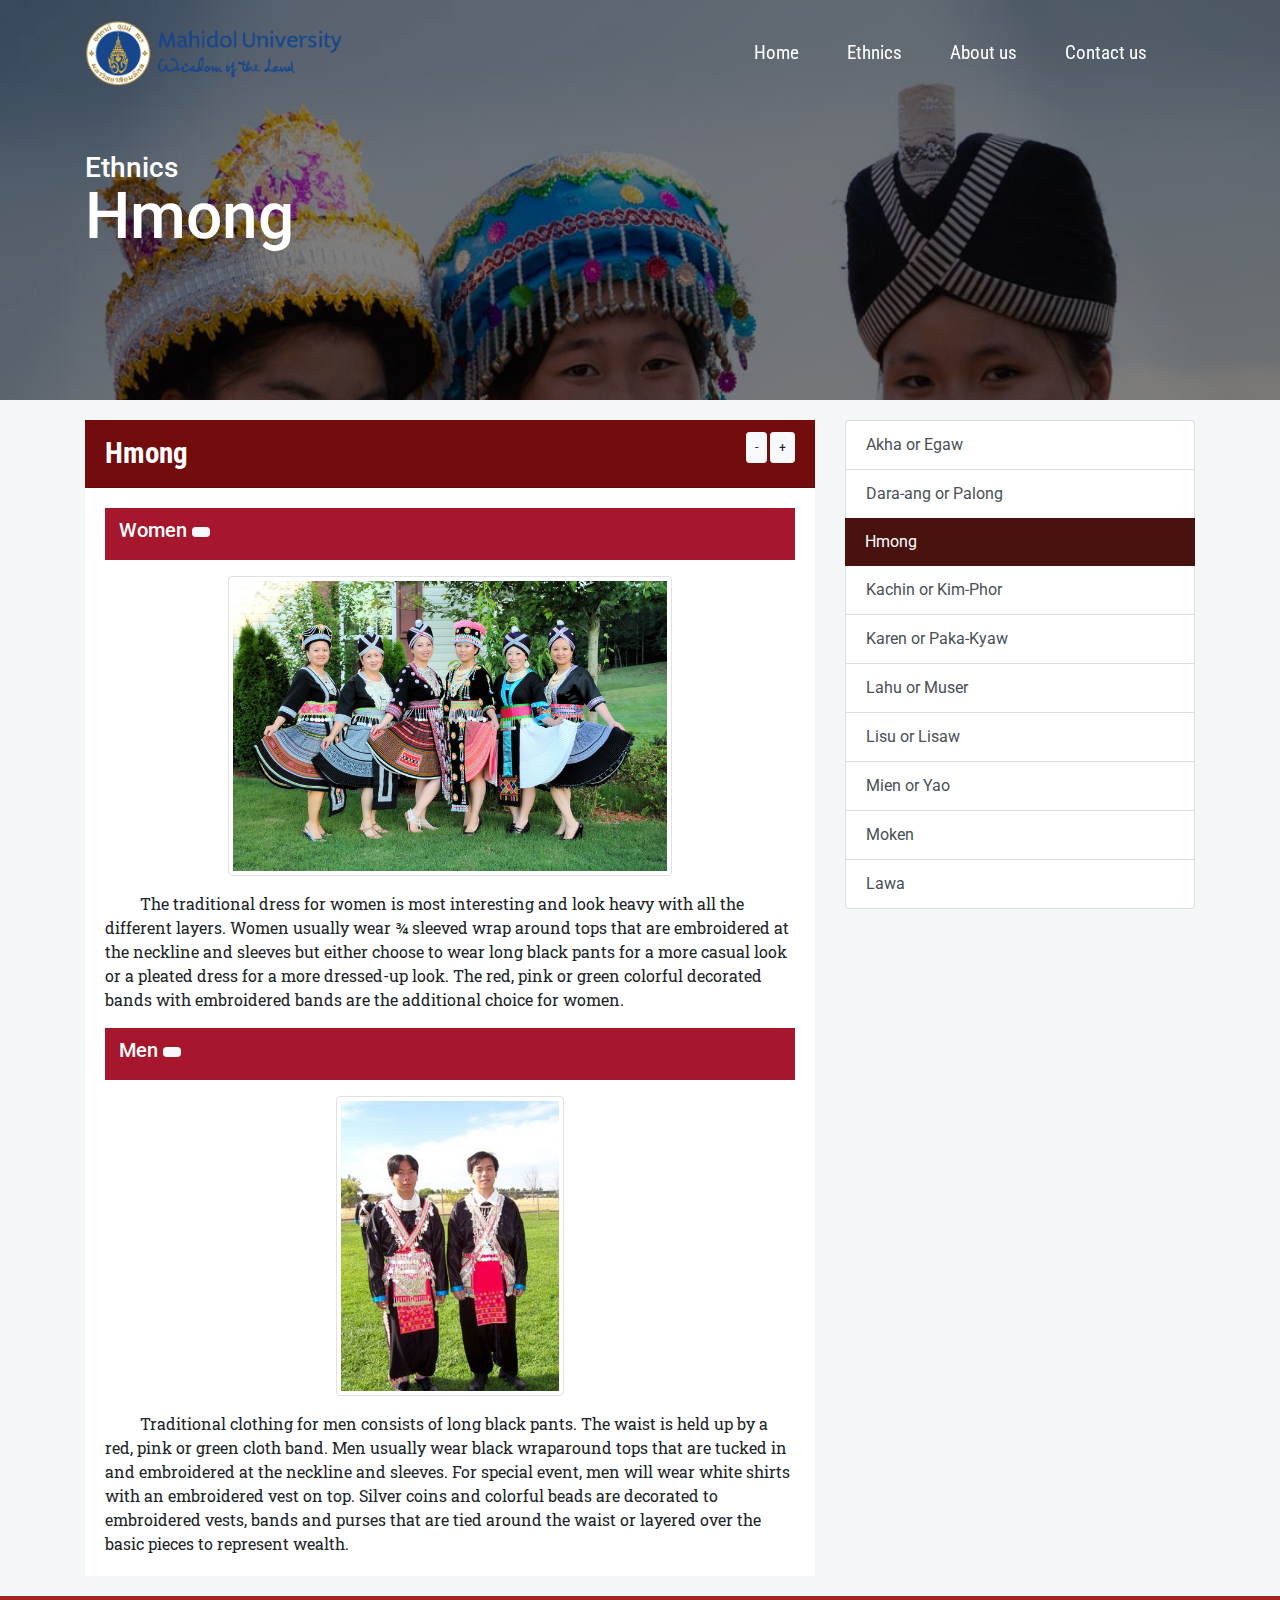
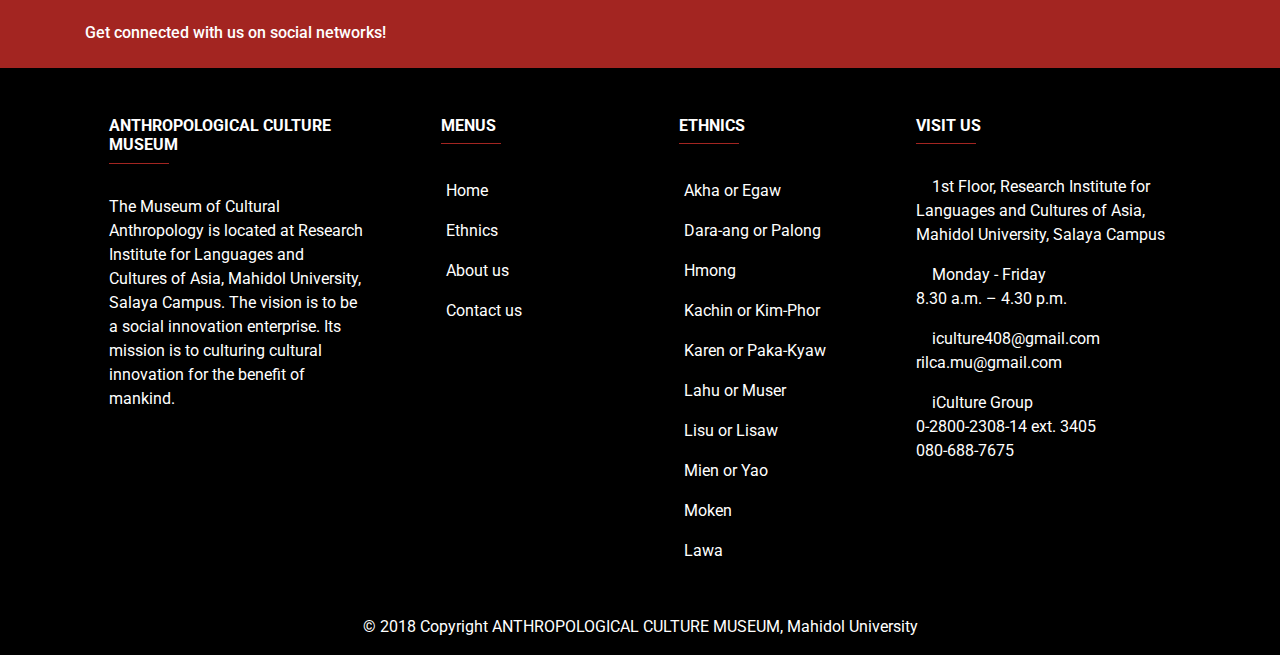
<file: ethnics/Hmong.html>
<!doctype html>
<html lang="en">

<head>
    <!-- Required meta tags -->
    <meta charset="utf-8">
    <meta name="viewport" content="width=device-width, initial-scale=1, shrink-to-fit=no">
    <title>Hmong | Weaving & Dressing | ANTHROPOLOGICAL CULTURE MUSEUM</title>
    <link rel="stylesheet" href="../css/bootstrap.min.css">
    <link href="https://fonts.googleapis.com/css?family=Roboto|Roboto+Condensed|Roboto+Slab" rel="stylesheet">
    <link rel="stylesheet" href="../css/style.css">
    <link rel="stylesheet" href="https://use.fontawesome.com/releases/v5.3.1/css/all.css" integrity="sha384-mzrmE5qonljUremFsqc01SB46JvROS7bZs3IO2EmfFsd15uHvIt+Y8vEf7N7fWAU" crossorigin="anonymous">
    <style>
        .header-content.hmong {
            background: linear-gradient( rgba(0, 0, 0, 0.5), rgba(0, 0, 0, 0.5)), url('../img/hmong/header.jpg');
            background-repeat: no-repeat;
            background-size: cover;
            background-position: bottom;
            background-attachment: fixed;
        }
        
        @media (max-width: 767px) {
            .header-content.hmong {
                background-attachment: initial;
            }
        }
    </style>
</head>

<body>
        <nav class="navbar navbar-expand-lg navbar-light fixed-top nav-trans">
                <div class="container">
                    <a class="navbar-brand" href="#">
                            <img src="../img/logo.png" class="img-fluid my-logo" alt="">
                    </a>
                    <button class="navbar-toggler" type="button" data-toggle="collapse" data-target="#navbarNavAltMarkup" aria-controls="navbarNavAltMarkup" aria-expanded="false" aria-label="Toggle navigation">
                        <span class="navbar-toggler-icon"></span>
                    </button>
        
                    <div class="collapse navbar-collapse" id="navbarNavAltMarkup">
                        <button class="navbar-toggler text-muted hidden-md-up d-block d-lg-none float-right closenav" type="button" data-toggle="collapse" data-target="#navbarNavAltMarkup">
                            <span>X</span>
                        </button>
                        <div class="nav navbar-nav ml-auto">
                            <a class="nav-item mynav-link active" href="../index.html">Home <span class="sr-only">(current)</span></a>
                            <li class="nav-item dropdown">
                                <a class="mynav-link dropdown-toggle" href="../ethnics.html" id="navbarDropdown" data-toggle="dropdown">Ethnics</a>
                                <div class="dropdown-menu">
                                    <a class="dropdown-item" href="Akha.html">Akha or Egaw</a>
                                    <a class="dropdown-item" href="Palong.html">Dara-ang or Palong</a>
                                    <a class="dropdown-item" href="Hmong.html">Hmong</a>
                                    <a class="dropdown-item" href="Kachin.html">Kachin or Kim-Phor</a>
                                    <a class="dropdown-item" href="Karen.html">Karen or Paka-Kyaw</a>
                                    <a class="dropdown-item" href="Lahu.html">Lahu or Muser</a>
                                    <a class="dropdown-item" href="Lisu.html">Lisu or Lisaw</a>
                                    <a class="dropdown-item" href="Mien.html">Mien or Yao</a>
                                    <a class="dropdown-item" href="Moken.html">Moken</a>
                                    <a class="dropdown-item" href="Lawa.html">Lawa</a>
                                </div>
                            </li>
                            <a class="nav-item mynav-link" href="../aboutus.html">About us</a>
                            <a class="nav-item mynav-link" href="../contactus.html">Contact us</a>
                        </div>
                    </div>
                </div>
            </nav>

    <section class="header-content hmong">
        <div class="container">
            <h3>Ethnics</h3>
            <h1>Hmong</h1>
        </div>
    </section>

    <section class="content">
        <div class="container">
            <div class="row">
                <div class="col-sm-12 col-md-8 col-content">
                    <div class="card">
                        <div class="card-header ethnics-header">Hmong
                            <div class="size-changer"><i class="fas fa-font"></i> <button type="button" class="btn btn-light btn-sm" id="decFont">-</button> <button type="button" class="btn btn-light btn-sm" id="incFont">+</button></div>
                        </div>
                        <div class="card-body" id="card-content">
                            <div class="ethnics-title mb-3">
                                <h5><i class="fas fa-angle-right"></i> Women <button type="button" class="btn btn-light btn-sm" id="women-play"><i class="fas fa-play"></i></button></h5>
                            </div>
                            <audio id="women">
                                    <source src="../audio/Hmong_women.mp3" type="audio/mpeg">
                                    Your browser does not support the audio element.
                                </audio>
                            <div class="row">
                                <img src="../img/hmong/woman.jpg" class="img-fluid img-thumbnail mx-auto d-block mb-3" style="max-height: 300px;">
                            </div>
                            <p class="card-text">The traditional dress for women is most interesting and look heavy with all the different layers. Women usually wear ¾ sleeved wrap around tops that are embroidered at the neckline and sleeves but either choose to wear long
                                black pants for a more casual look or a pleated dress for a more dressed-up look. The red, pink or green colorful decorated bands with embroidered bands are the additional choice for women.</p>
                            <div class="ethnics-title mb-3">
                                <h5><i class="fas fa-angle-right"></i> Men <button type="button" class="btn btn-light btn-sm" id="men-play"><i class="fas fa-play"></i></button></h5>
                            </div>
                            <audio id="men">
                                    <source src="../audio/Hmong_men.mp3" type="audio/mpeg">
                                    Your browser does not support the audio element.
                                </audio>
                            <div class="row">
                                <img src="../img/hmong/man.jpg" class="img-fluid img-thumbnail mx-auto d-block mb-3" style="max-height: 300px;">
                            </div>
                            <p class="card-text">Traditional clothing for men consists of long black pants. The waist is held up by a red, pink or green cloth band. Men usually wear black wraparound tops that are tucked in and embroidered at the neckline and sleeves. For
                                special event, men will wear white shirts with an embroidered vest on top. Silver coins and colorful beads are decorated to embroidered vests, bands and purses that are tied around the waist or layered over the basic pieces
                                to represent wealth.</p>
                        </div>
                    </div>
                </div>
                <div class="col-sm-12 col-md-4 col-content">
                    <div class="list-group">
                        <a class="list-group-item list-group-item-action" href="Akha.html">Akha or Egaw</a>
                        <a class="list-group-item list-group-item-action" href="Palong.html">Dara-ang or Palong</a>
                        <a class="list-group-item list-group-item-action active" href="Hmong.html">Hmong</a>
                        <a class="list-group-item list-group-item-action" href="Kachin.html">Kachin or Kim-Phor</a>
                        <a class="list-group-item list-group-item-action" href="Karen.html">Karen or Paka-Kyaw</a>
                        <a class="list-group-item list-group-item-action" href="Lahu.html">Lahu or Muser</a>
                        <a class="list-group-item list-group-item-action" href="Lisu.html">Lisu or Lisaw</a>
                        <a class="list-group-item list-group-item-action" href="Mien.html">Mien or Yao</a>
                        <a class="list-group-item list-group-item-action" href="Moken.html">Moken</a>
                        <a class="list-group-item list-group-item-action" href="Lawa.html">Lawa</a>
                    </div>
                </div>
            </div>
        </div>
    </section>

    <!-- Footer -->
    <footer class="page-footer font-small unique-color-dark">

        <div style="background-color: #a32521;">
            <div class="container">

                <!-- Grid row-->
                <div class="row py-4 d-flex align-items-center">

                    <!-- Grid column -->
                    <div class="col-md-6 col-lg-5 text-center text-md-left mb-4 mb-md-0">
                        <h6 class="mb-0">Get connected with us on social networks!</h6>
                    </div>
                    <!-- Grid column -->

                    <!-- Grid column -->
                    <div class="col-md-6 col-lg-7 text-center text-md-right">

                        <!-- Facebook -->
                        <a class="fb-ic">
                            <i class="fab fa-facebook white-text mr-4"> </i>
                        </a>
                        <!-- Twitter -->
                        <a class="tw-ic">
                            <i class="fab fa-twitter white-text mr-4"> </i>
                        </a>
                        <!-- Google +-->
                        <a class="gplus-ic">
                            <i class="fab fa-google-plus white-text mr-4"> </i>
                        </a>
                        <!--Linkedin -->
                        <a class="li-ic">
                            <i class="fab fa-linkedin white-text mr-4"> </i>
                        </a>
                        <!--Instagram-->
                        <a class="ins-ic">
                            <i class="fab fa-instagram white-text"> </i>
                        </a>

                    </div>
                    <!-- Grid column -->

                </div>
                <!-- Grid row-->

            </div>
        </div>

        <!-- Footer Links -->
        <div class="container text-center text-md-left mt-5">

            <!-- Grid row -->
            <div class="row mt-3">

                <!-- Grid column -->
                <div class="col-md-3 col-lg-4 col-xl-3 mx-auto mb-4">

                    <!-- Content -->
                    <h6 class="text-uppercase font-weight-bold">ANTHROPOLOGICAL CULTURE MUSEUM</h6>
                    <hr class="deep-red accent-2 mb-4 mt-0 d-inline-block mx-auto" style="width: 60px;">
                    <p>The Museum of Cultural Anthropology is located at Research Institute for Languages and Cultures of Asia, Mahidol University, Salaya Campus. The vision is to be a social innovation enterprise. Its mission is to culturing cultural innovation
                        for the benefit of mankind.</p>

                </div>
                <!-- Grid column -->

                <!-- Grid column -->
                <div class="col-md-2 col-lg-2 col-xl-2 mx-auto mb-4">

                    <!-- Links -->
                    <h6 class="text-uppercase font-weight-bold">MENUS</h6>
                    <hr class="deep-red accent-2 mb-4 mt-0 d-inline-block mx-auto" style="width: 60px;">
                    <ul class="footer-menu">
                        <li><a class="footer-item" href="../index.html">Home</a></li>
                        <li><a class="footer-item" href="../ethnics.html">Ethnics</a></li>
                        <li><a class="footer-item" href="../aboutus.html">About us</a></li>
                        <li><a class="footer-item" href="../contactus.html">Contact us</a></li>
                    </ul>

                </div>
                <!-- Grid column -->

                <!-- Grid column -->
                <div class="col-md-3 col-lg-2 col-xl-2 mx-auto mb-4">

                    <!-- Links -->
                    <h6 class="text-uppercase font-weight-bold">Ethnics</h6>
                    <hr class="deep-red mb-4 mt-0 d-inline-block mx-auto" style="width: 60px;">
                    <ul class="footer-menu">
                        <li><a class="footer-item" href="Akha.html">Akha or Egaw</a></li>
                        <li><a class="footer-item" href="Palong.html">Dara-ang or Palong</a></li>
                        <li><a class="footer-item" href="Hmong.html">Hmong</a></li>
                        <li><a class="footer-item" href="Kachin.html">Kachin or Kim-Phor</a></li>
                        <li><a class="footer-item" href="Karen.html">Karen or Paka-Kyaw</a></li>
                        <li><a class="footer-item" href="Lahu.html">Lahu or Muser</a></li>
                        <li><a class="footer-item" href="Lisu.html">Lisu or Lisaw</a></li>
                        <li><a class="footer-item" href="Mien.html">Mien or Yao</a></li>
                        <li><a class="footer-item" href="Moken.html">Moken</a></li>
                        <li><a class="footer-item" href="Lawa.html">Lawa</a></li>
                    </ul>
                </div>
                <!-- Grid column -->

                <!-- Grid column -->
                <div class="col-md-4 col-lg-3 col-xl-3 mx-auto mb-md-0 mb-4">

                    <!-- Links -->
                    <h6 class="text-uppercase font-weight-bold">VISIT US</h6>
                    <hr class="deep-red accent-2 mb-4 mt-0 d-inline-block mx-auto" style="width: 60px;">
                    <p>
                        <i class="fa fa-home mr-3"></i> 1st Floor, Research Institute for Languages and Cultures of Asia, Mahidol University, Salaya Campus</p>
                    <p>
                        <i class="fas fa-clock mr-3"></i> Monday - Friday <br> 8.30 a.m. – 4.30 p.m.</p>
                    <p>
                        <i class="fa fa-envelope mr-3"></i> iculture408@gmail.com <br> rilca.mu@gmail.com</p>
                    <p>
                        <i class="fa fa-phone mr-3"></i> iCulture Group <br> 0-2800-2308-14 ext. 3405 <br> 080-688-7675</p>

                </div>
                <!-- Grid column -->

            </div>
            <!-- Grid row -->

        </div>
        <!-- Footer Links -->

        <!-- Copyright -->
        <div class="footer-copyright text-center py-3">© 2018 Copyright ANTHROPOLOGICAL CULTURE MUSEUM, Mahidol University
        </div>
        <!-- Copyright -->

    </footer>
    <!-- Footer -->

    <script src="https://code.jquery.com/jquery-3.3.1.slim.min.js" integrity="sha384-q8i/X+965DzO0rT7abK41JStQIAqVgRVzpbzo5smXKp4YfRvH+8abtTE1Pi6jizo" crossorigin="anonymous"></script>
    <script src="../js/bootstrap.min.js"></script>
    <script src="../js/main.js"></script>
    <script>
        $(document).ready(function() {
            function getSize() {
                size = $("#card-content").css("font-size");
                size = parseInt(size, 10);
                console.log(size);
                return size;
            }

            //get inital font size
            var csize = getSize();

            $("#decFont").click(function() {
                if (csize < 16) {
                    csize = csize;
                } else {
                    csize -= 2;
                }
                $("#card-content").css("font-size", csize + "px");
            });
            $("#incFont").click(function() {
                if (csize > 36) {
                    csize = csize;
                } else {
                    csize += 2;
                }
                $("#card-content").css("font-size", csize + "px");
            });

            var women_player = document.getElementById("women");
            var men_player = document.getElementById("men");

            $('#women-play').click(function() {
                if ($(this).find($(".fas")).hasClass('fa-play')) {
                    women_player.play();
                    $(this).find($(".fas")).removeClass('fa-play').addClass('fa-pause');
                } else if ($(this).find($(".fas")).hasClass('fa-pause')) {
                    women_player.pause();
                    $(this).find($(".fas")).removeClass('fa-pause').addClass('fa-play');
                }
            });

            $('#men-play').click(function() {
                if ($(this).find($(".fas")).hasClass('fa-play')) {
                    men_player.play();
                    $(this).find($(".fas")).removeClass('fa-play').addClass('fa-pause');
                } else if ($(this).find($(".fas")).hasClass('fa-pause')) {
                    men_player.pause();
                    $(this).find($(".fas")).removeClass('fa-pause').addClass('fa-play');
                }
            });

            women_player.addEventListener("ended", function() {
                women_player.currentTime = 0;
                $('#women-play').find($(".fas")).removeClass('fa-pause').addClass('fa-play');
            });

            men_player.addEventListener("ended", function() {
                men_player.currentTime = 0;
                $('#men-play').find($(".fas")).removeClass('fa-pause').addClass('fa-play');
            });
        });
    </script>
</body>

</html>
</file>
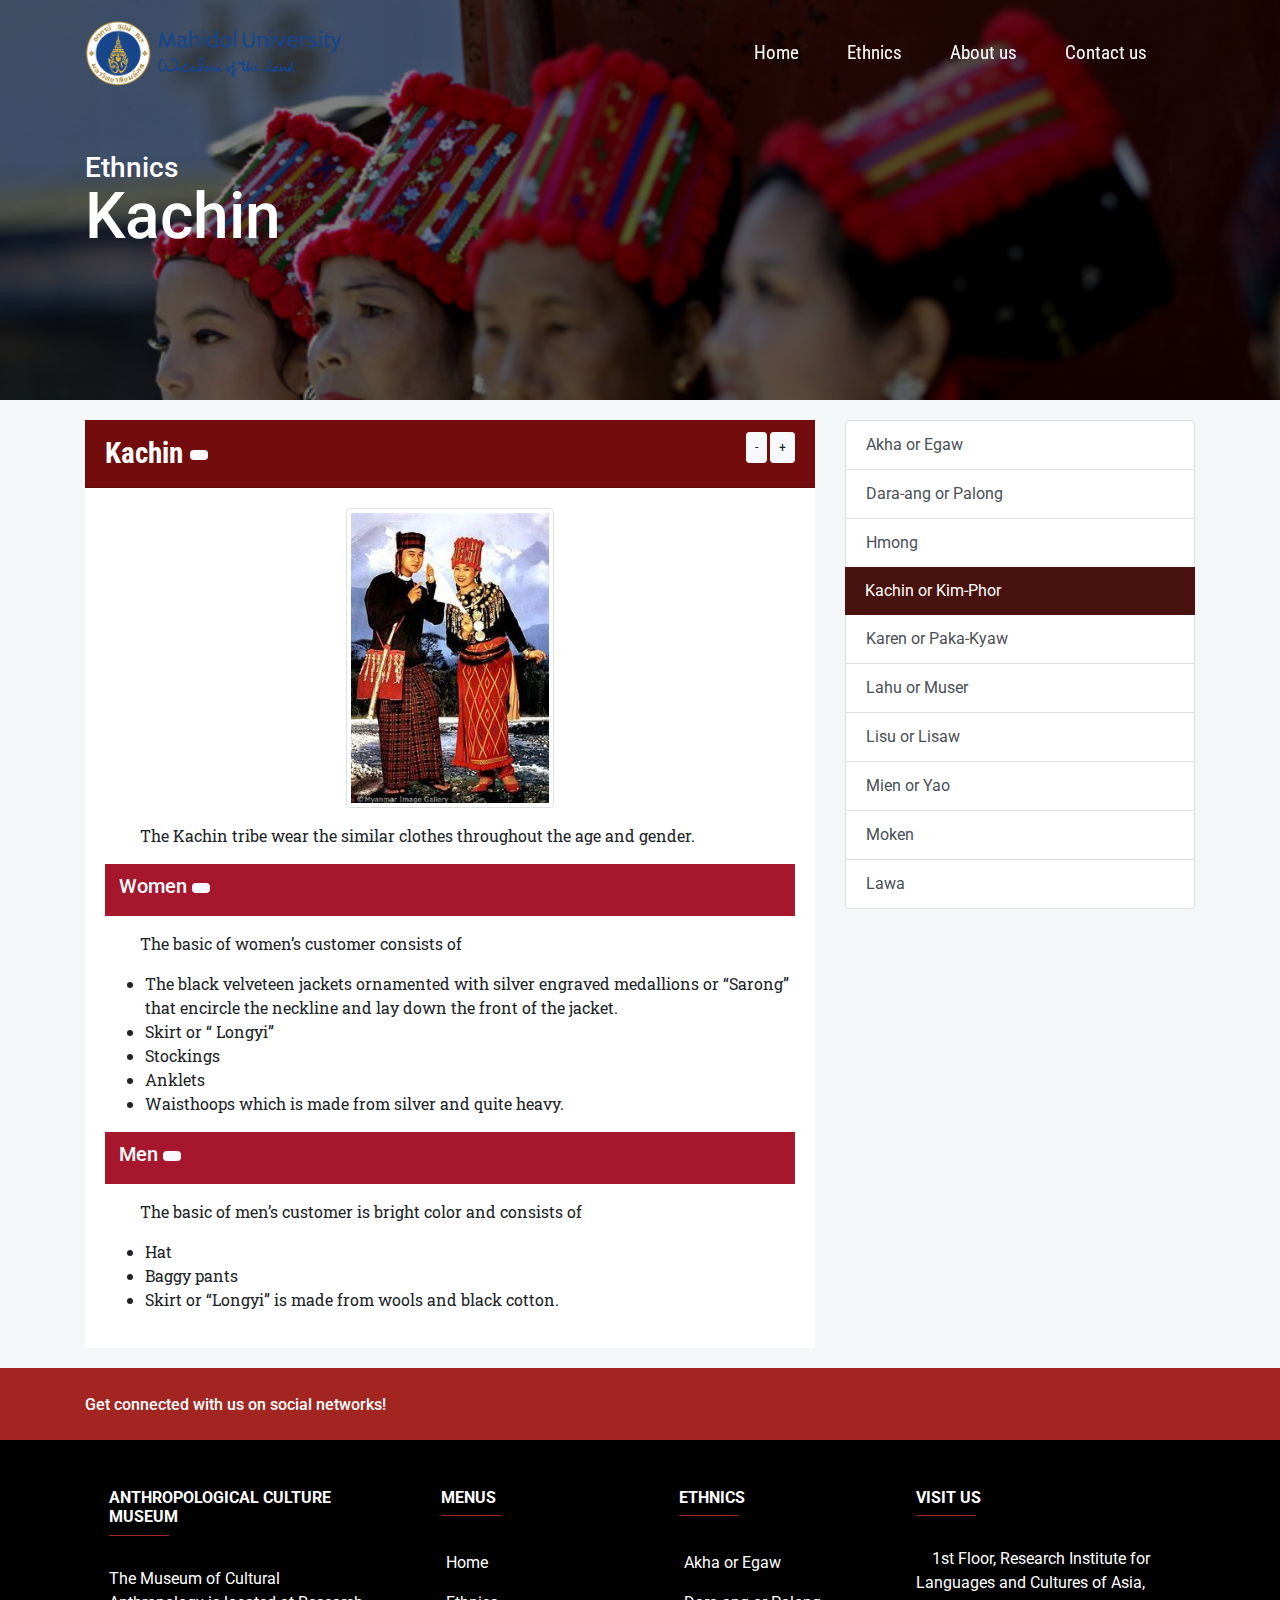
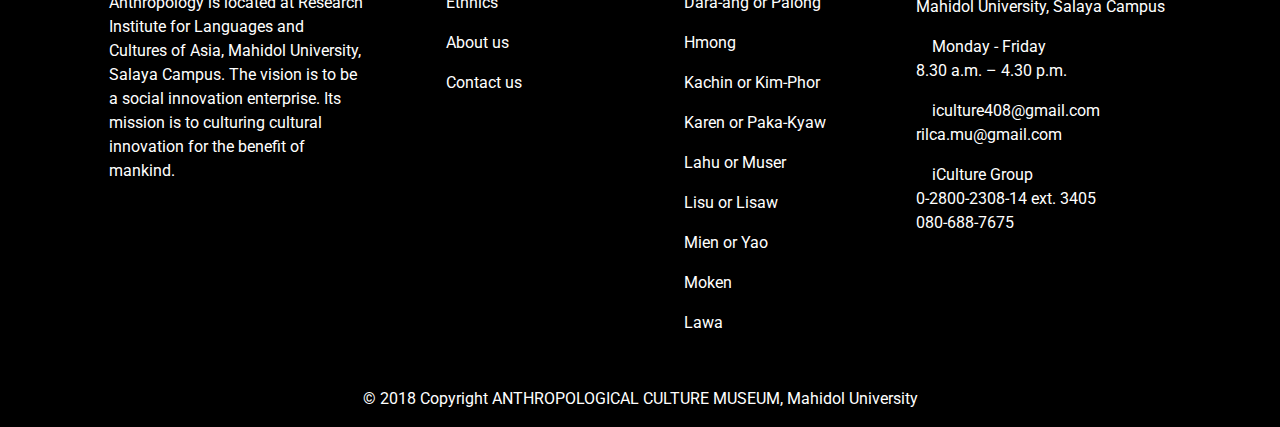
<file: ethnics/Kachin.html>
<!doctype html>
<html lang="en">

<head>
    <!-- Required meta tags -->
    <meta charset="utf-8">
    <meta name="viewport" content="width=device-width, initial-scale=1, shrink-to-fit=no">
    <title>Kachin | Weaving & Dressing | ANTHROPOLOGICAL CULTURE MUSEUM</title>
    <link rel="stylesheet" href="../css/bootstrap.min.css">
    <link href="https://fonts.googleapis.com/css?family=Roboto|Roboto+Condensed|Roboto+Slab" rel="stylesheet">
    <link rel="stylesheet" href="../css/style.css">
    <link rel="stylesheet" href="https://use.fontawesome.com/releases/v5.3.1/css/all.css" integrity="sha384-mzrmE5qonljUremFsqc01SB46JvROS7bZs3IO2EmfFsd15uHvIt+Y8vEf7N7fWAU" crossorigin="anonymous">
    <style>
        .header-content.Kachin {
            background: linear-gradient( rgba(0, 0, 0, 0.5), rgba(0, 0, 0, 0.5)), url('../img/kachin/header.jpg');
            background-repeat: no-repeat;
            background-size: cover;
            background-position: center 70%;
            background-attachment: fixed;
        }
        
        @media (max-width: 767px) {
            .header-content.Kachin {
                background-attachment: initial;
            }
        }
    </style>
</head>

<body>
        <nav class="navbar navbar-expand-lg navbar-light fixed-top nav-trans">
                <div class="container">
                    <a class="navbar-brand" href="#">
                        <img src="../img/logo.png" class="img-fluid my-logo" alt="">
                    </a>
                    <button class="navbar-toggler" type="button" data-toggle="collapse" data-target="#navbarNavAltMarkup" aria-controls="navbarNavAltMarkup" aria-expanded="false" aria-label="Toggle navigation">
                        <span class="navbar-toggler-icon"></span>
                    </button>
        
                    <div class="collapse navbar-collapse" id="navbarNavAltMarkup">
                        <button class="navbar-toggler text-muted hidden-md-up d-block d-lg-none float-right closenav" type="button" data-toggle="collapse" data-target="#navbarNavAltMarkup">
                            <span>X</span>
                        </button>
                        <div class="nav navbar-nav ml-auto">
                            <a class="nav-item mynav-link active" href="../index.html">Home <span class="sr-only">(current)</span></a>
                            <li class="nav-item dropdown">
                                <a class="mynav-link dropdown-toggle" href="../ethnics.html" id="navbarDropdown" data-toggle="dropdown">Ethnics</a>
                                <div class="dropdown-menu">
                                    <a class="dropdown-item" href="Akha.html">Akha or Egaw</a>
                                    <a class="dropdown-item" href="Palong.html">Dara-ang or Palong</a>
                                    <a class="dropdown-item" href="Hmong.html">Hmong</a>
                                    <a class="dropdown-item" href="Kachin.html">Kachin or Kim-Phor</a>
                                    <a class="dropdown-item" href="Karen.html">Karen or Paka-Kyaw</a>
                                    <a class="dropdown-item" href="Lahu.html">Lahu or Muser</a>
                                    <a class="dropdown-item" href="Lisu.html">Lisu or Lisaw</a>
                                    <a class="dropdown-item" href="Mien.html">Mien or Yao</a>
                                    <a class="dropdown-item" href="Moken.html">Moken</a>
                                    <a class="dropdown-item" href="Lawa.html">Lawa</a>
                                </div>
                            </li>
                            <a class="nav-item mynav-link" href="../aboutus.html">About us</a>
                            <a class="nav-item mynav-link" href="../contactus.html">Contact us</a>
                        </div>
                    </div>
                </div>
            </nav>

    <section class="header-content Kachin">
        <div class="container">
            <h3>Ethnics</h3>
            <h1>Kachin</h1>
        </div>
    </section>

    <section class="content">
        <div class="container">
            <div class="row">
                <div class="col-sm-12 col-md-8 col-content">
                    <div class="card">
                        <div class="card-header ethnics-header">Kachin <button type="button" class="btn btn-light btn-sm" id="intro-play"><i class="fas fa-play"></i></button>
                            <div class="size-changer"><i class="fas fa-font"></i> <button type="button" class="btn btn-light btn-sm" id="decFont">-</button> <button type="button" class="btn btn-light btn-sm" id="incFont">+</button></div>
                        </div>
                        <div class="card-body" id="card-content">
                            <audio id="intro">
                                        <source src="../audio/Kachin_intro.mp3" type="audio/mpeg">
                                        Your browser does not support the audio element.
                                    </audio>
                            <div class="row">
                                <img src="../img/kachin/dressing.jpg" class="img-fluid img-thumbnail mx-auto d-block mb-3" style="max-height: 300px;">
                            </div>
                            <p class="card-text">The Kachin tribe wear the similar clothes throughout the age and gender.</p>
                            <div class="ethnics-title mb-3">
                                <h5><i class="fas fa-angle-right"></i> Women <button type="button" class="btn btn-light btn-sm" id="women-play"><i class="fas fa-play"></i></button></h5>
                            </div>
                            <audio id="women">
                                    <source src="../audio/Kachin_women.mp3" type="audio/mpeg">
                                    Your browser does not support the audio element.
                                </audio>
                            <p class="card-text">The basic of women’s customer consists of</p>
                            <ul class="card-list">
                                <li>The black velveteen jackets ornamented with silver engraved medallions or “Sarong” that encircle the neckline and lay down the front of the jacket. </li>
                                <li>Skirt or “ Longyi” </li>
                                <li>Stockings</li>
                                <li>Anklets</li>
                                <li>Waisthoops which is made from silver and quite heavy.</li>
                            </ul>
                            <div class="ethnics-title mb-3">
                                <h5><i class="fas fa-angle-right"></i> Men <button type="button" class="btn btn-light btn-sm" id="men-play"><i class="fas fa-play"></i></button></h5>
                            </div>
                            <audio id="men">
                                    <source src="../audio/Kachin_men.mp3" type="audio/mpeg">
                                    Your browser does not support the audio element.
                                </audio>
                            <p class="card-text">The basic of men’s customer is bright color and consists of</p>
                            <ul class="card-list">
                                <li>Hat</li>
                                <li>Baggy pants</li>
                                <li>Skirt or “Longyi” is made from wools and black cotton.</li>
                            </ul>
                        </div>
                    </div>
                </div>
                <div class="col-sm-12 col-md-4 col-content">
                    <div class="list-group">
                        <a class="list-group-item list-group-item-action" href="Akha.html">Akha or Egaw</a>
                        <a class="list-group-item list-group-item-action" href="Palong.html">Dara-ang or Palong</a>
                        <a class="list-group-item list-group-item-action" href="Hmong.html">Hmong</a>
                        <a class="list-group-item list-group-item-action active" href="Kachin.html">Kachin or Kim-Phor</a>
                        <a class="list-group-item list-group-item-action" href="Karen.html">Karen or Paka-Kyaw</a>
                        <a class="list-group-item list-group-item-action" href="Lahu.html">Lahu or Muser</a>
                        <a class="list-group-item list-group-item-action" href="Lisu.html">Lisu or Lisaw</a>
                        <a class="list-group-item list-group-item-action" href="Mien.html">Mien or Yao</a>
                        <a class="list-group-item list-group-item-action" href="Moken.html">Moken</a>
                        <a class="list-group-item list-group-item-action" href="Lawa.html">Lawa</a>
                    </div>
                </div>
            </div>
        </div>
    </section>

    <!-- Footer -->
    <footer class="page-footer font-small unique-color-dark">

        <div style="background-color: #a32521;">
            <div class="container">

                <!-- Grid row-->
                <div class="row py-4 d-flex align-items-center">

                    <!-- Grid column -->
                    <div class="col-md-6 col-lg-5 text-center text-md-left mb-4 mb-md-0">
                        <h6 class="mb-0">Get connected with us on social networks!</h6>
                    </div>
                    <!-- Grid column -->

                    <!-- Grid column -->
                    <div class="col-md-6 col-lg-7 text-center text-md-right">

                        <!-- Facebook -->
                        <a class="fb-ic">
                            <i class="fab fa-facebook white-text mr-4"> </i>
                        </a>
                        <!-- Twitter -->
                        <a class="tw-ic">
                            <i class="fab fa-twitter white-text mr-4"> </i>
                        </a>
                        <!-- Google +-->
                        <a class="gplus-ic">
                            <i class="fab fa-google-plus white-text mr-4"> </i>
                        </a>
                        <!--Linkedin -->
                        <a class="li-ic">
                            <i class="fab fa-linkedin white-text mr-4"> </i>
                        </a>
                        <!--Instagram-->
                        <a class="ins-ic">
                            <i class="fab fa-instagram white-text"> </i>
                        </a>

                    </div>
                    <!-- Grid column -->

                </div>
                <!-- Grid row-->

            </div>
        </div>

        <!-- Footer Links -->
        <div class="container text-center text-md-left mt-5">

            <!-- Grid row -->
            <div class="row mt-3">

                <!-- Grid column -->
                <div class="col-md-3 col-lg-4 col-xl-3 mx-auto mb-4">

                    <!-- Content -->
                    <h6 class="text-uppercase font-weight-bold">ANTHROPOLOGICAL CULTURE MUSEUM</h6>
                    <hr class="deep-red accent-2 mb-4 mt-0 d-inline-block mx-auto" style="width: 60px;">
                    <p>The Museum of Cultural Anthropology is located at Research Institute for Languages and Cultures of Asia, Mahidol University, Salaya Campus. The vision is to be a social innovation enterprise. Its mission is to culturing cultural innovation
                        for the benefit of mankind.</p>

                </div>
                <!-- Grid column -->

                <!-- Grid column -->
                <div class="col-md-2 col-lg-2 col-xl-2 mx-auto mb-4">

                    <!-- Links -->
                    <h6 class="text-uppercase font-weight-bold">MENUS</h6>
                    <hr class="deep-red accent-2 mb-4 mt-0 d-inline-block mx-auto" style="width: 60px;">
                    <ul class="footer-menu">
                        <li><a class="footer-item" href="../index.html">Home</a></li>
                        <li><a class="footer-item" href="../ethnics.html">Ethnics</a></li>
                        <li><a class="footer-item" href="../aboutus.html">About us</a></li>
                        <li><a class="footer-item" href="../contactus.html">Contact us</a></li>
                    </ul>

                </div>
                <!-- Grid column -->

                <!-- Grid column -->
                <div class="col-md-3 col-lg-2 col-xl-2 mx-auto mb-4">

                    <!-- Links -->
                    <h6 class="text-uppercase font-weight-bold">Ethnics</h6>
                    <hr class="deep-red mb-4 mt-0 d-inline-block mx-auto" style="width: 60px;">
                    <ul class="footer-menu">
                        <li><a class="footer-item" href="Akha.html">Akha or Egaw</a></li>
                        <li><a class="footer-item" href="Palong.html">Dara-ang or Palong</a></li>
                        <li><a class="footer-item" href="Hmong.html">Hmong</a></li>
                        <li><a class="footer-item" href="Kachin.html">Kachin or Kim-Phor</a></li>
                        <li><a class="footer-item" href="Karen.html">Karen or Paka-Kyaw</a></li>
                        <li><a class="footer-item" href="Lahu.html">Lahu or Muser</a></li>
                        <li><a class="footer-item" href="Lisu.html">Lisu or Lisaw</a></li>
                        <li><a class="footer-item" href="Mien.html">Mien or Yao</a></li>
                        <li><a class="footer-item" href="Moken.html">Moken</a></li>
                        <li><a class="footer-item" href="Lawa.html">Lawa</a></li>
                    </ul>
                </div>
                <!-- Grid column -->

                <!-- Grid column -->
                <div class="col-md-4 col-lg-3 col-xl-3 mx-auto mb-md-0 mb-4">

                    <!-- Links -->
                    <h6 class="text-uppercase font-weight-bold">VISIT US</h6>
                    <hr class="deep-red accent-2 mb-4 mt-0 d-inline-block mx-auto" style="width: 60px;">
                    <p>
                        <i class="fa fa-home mr-3"></i> 1st Floor, Research Institute for Languages and Cultures of Asia, Mahidol University, Salaya Campus</p>
                    <p>
                        <i class="fas fa-clock mr-3"></i> Monday - Friday <br> 8.30 a.m. – 4.30 p.m.</p>
                    <p>
                        <i class="fa fa-envelope mr-3"></i> iculture408@gmail.com <br> rilca.mu@gmail.com</p>
                    <p>
                        <i class="fa fa-phone mr-3"></i> iCulture Group <br> 0-2800-2308-14 ext. 3405 <br> 080-688-7675</p>

                </div>
                <!-- Grid column -->

            </div>
            <!-- Grid row -->

        </div>
        <!-- Footer Links -->

        <!-- Copyright -->
        <div class="footer-copyright text-center py-3">© 2018 Copyright ANTHROPOLOGICAL CULTURE MUSEUM, Mahidol University
        </div>
        <!-- Copyright -->

    </footer>
    <!-- Footer -->

    <script src="https://code.jquery.com/jquery-3.3.1.slim.min.js" integrity="sha384-q8i/X+965DzO0rT7abK41JStQIAqVgRVzpbzo5smXKp4YfRvH+8abtTE1Pi6jizo" crossorigin="anonymous"></script>
    <script src="../js/bootstrap.min.js"></script>
    <script src="../js/main.js"></script>
    <script>
        $(document).ready(function() {
            function getSize() {
                size = $("#card-content").css("font-size");
                size = parseInt(size, 10);
                console.log(size);
                return size;
            }

            //get inital font size
            var csize = getSize();

            $("#decFont").click(function() {
                if (csize < 16) {
                    csize = csize;
                } else {
                    csize -= 2;
                }
                $("#card-content").css("font-size", csize + "px");
            });
            $("#incFont").click(function() {
                if (csize > 36) {
                    csize = csize;
                } else {
                    csize += 2;
                }
                $("#card-content").css("font-size", csize + "px");
            });

            var intro_player = document.getElementById("intro");
            var women_player = document.getElementById("women");
            var men_player = document.getElementById("men");

            $('#intro-play').click(function() {
                if ($(this).find($(".fas")).hasClass('fa-play')) {
                    intro_player.play();
                    $(this).find($(".fas")).removeClass('fa-play').addClass('fa-pause');
                } else if ($(this).find($(".fas")).hasClass('fa-pause')) {
                    intro_player.pause();
                    $(this).find($(".fas")).removeClass('fa-pause').addClass('fa-play');
                }
            });

            $('#women-play').click(function() {
                if ($(this).find($(".fas")).hasClass('fa-play')) {
                    women_player.play();
                    $(this).find($(".fas")).removeClass('fa-play').addClass('fa-pause');
                } else if ($(this).find($(".fas")).hasClass('fa-pause')) {
                    women_player.pause();
                    $(this).find($(".fas")).removeClass('fa-pause').addClass('fa-play');
                }
            });

            $('#men-play').click(function() {
                if ($(this).find($(".fas")).hasClass('fa-play')) {
                    men_player.play();
                    $(this).find($(".fas")).removeClass('fa-play').addClass('fa-pause');
                } else if ($(this).find($(".fas")).hasClass('fa-pause')) {
                    men_player.pause();
                    $(this).find($(".fas")).removeClass('fa-pause').addClass('fa-play');
                }
            });

            intro_player.addEventListener("ended", function() {
                intro_player.currentTime = 0;
                $('#intro-play').find($(".fas")).removeClass('fa-pause').addClass('fa-play');
            });

            women_player.addEventListener("ended", function() {
                women_player.currentTime = 0;
                $('#women-play').find($(".fas")).removeClass('fa-pause').addClass('fa-play');
            });

            men_player.addEventListener("ended", function() {
                men_player.currentTime = 0;
                $('#men-play').find($(".fas")).removeClass('fa-pause').addClass('fa-play');
            });
        });
    </script>
</body>

</html>
</file>
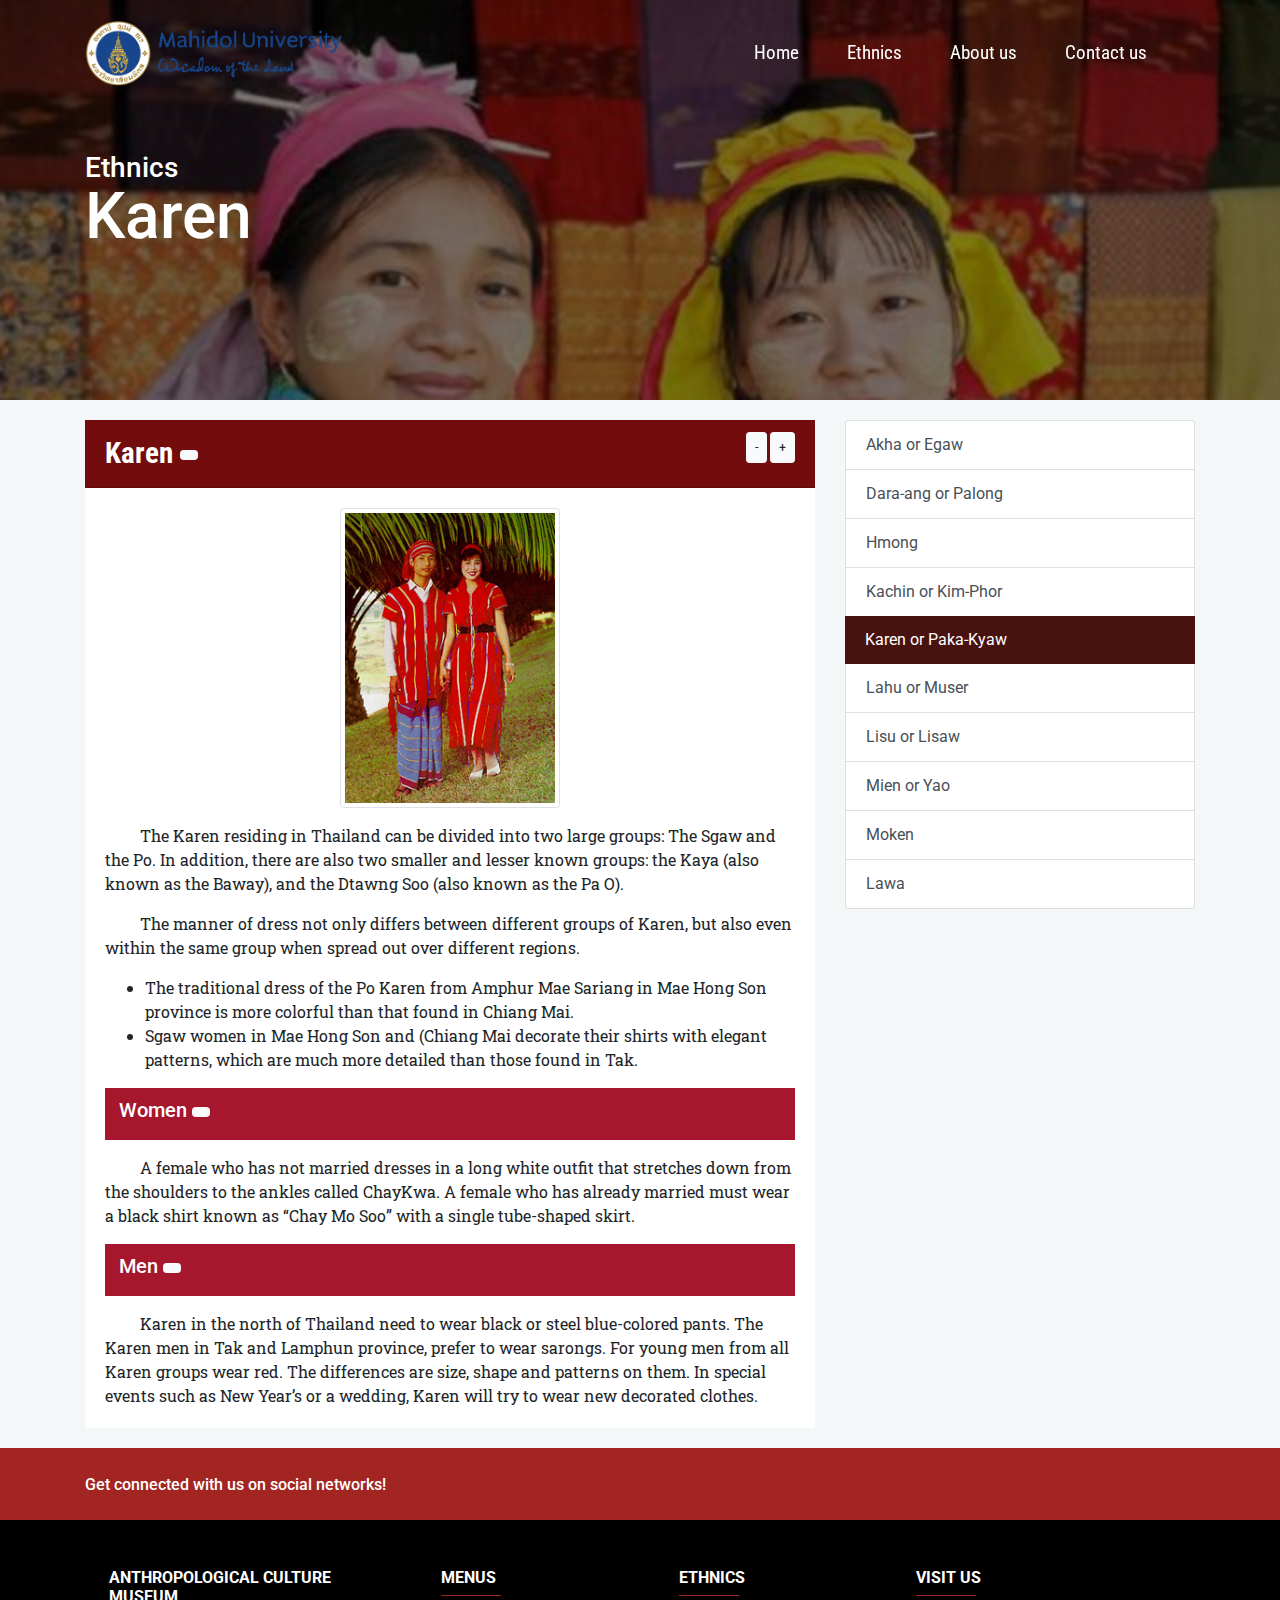
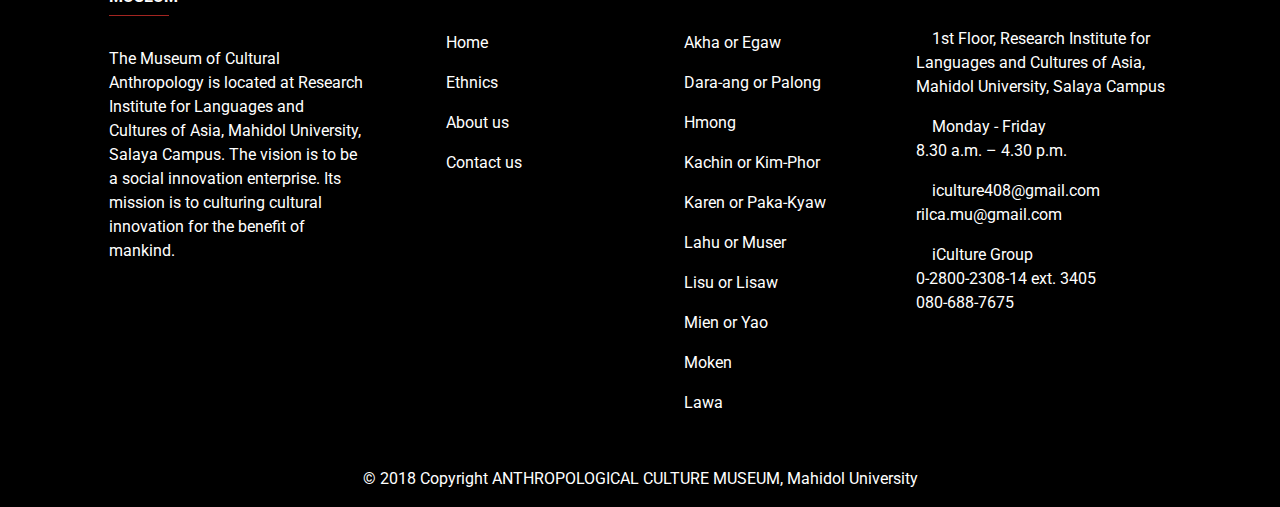
<file: ethnics/Karen.html>
<!doctype html>
<html lang="en">

<head>
    <!-- Required meta tags -->
    <meta charset="utf-8">
    <meta name="viewport" content="width=device-width, initial-scale=1, shrink-to-fit=no">
    <title>Karen | Weaving & Dressing | ANTHROPOLOGICAL CULTURE MUSEUM</title>
    <link rel="stylesheet" href="../css/bootstrap.min.css">
    <link href="https://fonts.googleapis.com/css?family=Roboto|Roboto+Condensed|Roboto+Slab" rel="stylesheet">
    <link rel="stylesheet" href="../css/style.css">
    <link rel="stylesheet" href="https://use.fontawesome.com/releases/v5.3.1/css/all.css" integrity="sha384-mzrmE5qonljUremFsqc01SB46JvROS7bZs3IO2EmfFsd15uHvIt+Y8vEf7N7fWAU" crossorigin="anonymous">
    <style>
        .header-content.Karen {
            background: linear-gradient( rgba(0, 0, 0, 0.5), rgba(0, 0, 0, 0.5)), url('../img/karen/header.jpg');
            background-repeat: no-repeat;
            background-size: cover;
            background-position: center 80%;
            background-attachment: fixed;
        }
        
        @media (max-width: 767px) {
            .header-content.Karen {
                background-attachment: initial;
            }
        }
    </style>
</head>

<body>
        <nav class="navbar navbar-expand-lg navbar-light fixed-top nav-trans">
                <div class="container">
                    <a class="navbar-brand" href="#">
                        <img src="../img/logo.png" class="img-fluid my-logo" alt="">
                    </a>
                    <button class="navbar-toggler" type="button" data-toggle="collapse" data-target="#navbarNavAltMarkup" aria-controls="navbarNavAltMarkup" aria-expanded="false" aria-label="Toggle navigation">
                        <span class="navbar-toggler-icon"></span>
                    </button>
        
                    <div class="collapse navbar-collapse" id="navbarNavAltMarkup">
                        <button class="navbar-toggler text-muted hidden-md-up d-block d-lg-none float-right closenav" type="button" data-toggle="collapse" data-target="#navbarNavAltMarkup">
                            <span>X</span>
                        </button>
                        <div class="nav navbar-nav ml-auto">
                            <a class="nav-item mynav-link active" href="../index.html">Home <span class="sr-only">(current)</span></a>
                            <li class="nav-item dropdown">
                                <a class="mynav-link dropdown-toggle" href="../ethnics.html" id="navbarDropdown" data-toggle="dropdown">Ethnics</a>
                                <div class="dropdown-menu">
                                    <a class="dropdown-item" href="Akha.html">Akha or Egaw</a>
                                    <a class="dropdown-item" href="Palong.html">Dara-ang or Palong</a>
                                    <a class="dropdown-item" href="Hmong.html">Hmong</a>
                                    <a class="dropdown-item" href="Kachin.html">Kachin or Kim-Phor</a>
                                    <a class="dropdown-item" href="Karen.html">Karen or Paka-Kyaw</a>
                                    <a class="dropdown-item" href="Lahu.html">Lahu or Muser</a>
                                    <a class="dropdown-item" href="Lisu.html">Lisu or Lisaw</a>
                                    <a class="dropdown-item" href="Mien.html">Mien or Yao</a>
                                    <a class="dropdown-item" href="Moken.html">Moken</a>
                                    <a class="dropdown-item" href="Lawa.html">Lawa</a>
                                </div>
                            </li>
                            <a class="nav-item mynav-link" href="../aboutus.html">About us</a>
                            <a class="nav-item mynav-link" href="../contactus.html">Contact us</a>
                        </div>
                    </div>
                </div>
            </nav>

    <section class="header-content Karen">
        <div class="container">
            <h3>Ethnics</h3>
            <h1>Karen</h1>
        </div>
    </section>

    <section class="content">
        <div class="container">
            <div class="row">
                <div class="col-sm-12 col-md-8 col-content">
                    <div class="card">
                        <div class="card-header ethnics-header">Karen <button type="button" class="btn btn-light btn-sm" id="intro-play"><i class="fas fa-play"></i></button>
                            <div class="size-changer"><i class="fas fa-font"></i> <button type="button" class="btn btn-light btn-sm" id="decFont">-</button> <button type="button" class="btn btn-light btn-sm" id="incFont">+</button></div>
                        </div>
                        <div class="card-body" id="card-content">
                                <audio id="intro">
                                        <source src="../audio/Karen_intro.mp3" type="audio/mpeg">
                                        Your browser does not support the audio element.
                                    </audio>
                            <div class="row">
                                <img src="../img/karen/karen.jpg" class="img-fluid img-thumbnail mx-auto d-block mb-3" style="max-height: 300px;">
                            </div>
                            <p class="card-text">The Karen residing in Thailand can be divided into two large groups: The Sgaw and the Po. In addition, there are also two smaller and lesser known groups: the Kaya (also known as the Baway), and the Dtawng Soo (also known as
                                the Pa O).
                            </p>
                            <p class="card-text">The manner of dress not only differs between different groups of Karen, but also even within the same group when spread out over different regions. </p>
                            <ul class="card-list">
                                <li>The traditional dress of the Po Karen from Amphur Mae Sariang in Mae Hong Son province is more colorful than that found in Chiang Mai. </li>
                                <li>Sgaw women in Mae Hong Son and (Chiang Mai decorate their shirts with elegant patterns, which are much more detailed than those found in Tak.</li>
                            </ul>
                            <div class="ethnics-title mb-3">
                                <h5><i class="fas fa-angle-right"></i> Women <button type="button" class="btn btn-light btn-sm" id="women-play"><i class="fas fa-play"></i></button></h5>
                            </div>
                            <audio id="women">
                                    <source src="../audio/Karen_Women.mp3" type="audio/mpeg">
                                    Your browser does not support the audio element.
                                </audio>
                            <p class="card-text">A female who has not married dresses in a long white outfit that stretches down from the shoulders to the ankles called ChayKwa. A female who has already married must wear a black shirt known as “Chay Mo Soo” with a single
                                tube-shaped skirt.</p>
                            <div class="ethnics-title mb-3">
                                <h5><i class="fas fa-angle-right"></i> Men <button type="button" class="btn btn-light btn-sm" id="men-play"><i class="fas fa-play"></i></button></h5>
                            </div>
                            <audio id="men">
                                    <source src="../audio/Karen_Men.mp3" type="audio/mpeg">
                                    Your browser does not support the audio element.
                                </audio>
                            <p class="card-text">Karen in the north of Thailand need to wear black or steel blue-colored pants. The Karen men in Tak and Lamphun province, prefer to wear sarongs. For young men from all Karen groups wear red. The differences are size, shape
                                and patterns on them. In special events such as New Year’s or a wedding, Karen will try to wear new decorated clothes.</p>
                        </div>
                    </div>
                </div>
                <div class="col-sm-12 col-md-4 col-content">
                    <div class="list-group">
                        <a class="list-group-item list-group-item-action" href="Akha.html">Akha or Egaw</a>
                        <a class="list-group-item list-group-item-action" href="Palong.html">Dara-ang or Palong</a>
                        <a class="list-group-item list-group-item-action" href="Hmong.html">Hmong</a>
                        <a class="list-group-item list-group-item-action" href="Kachin.html">Kachin or Kim-Phor</a>
                        <a class="list-group-item list-group-item-action active" href="Karen.html">Karen or Paka-Kyaw</a>
                        <a class="list-group-item list-group-item-action" href="Lahu.html">Lahu or Muser</a>
                        <a class="list-group-item list-group-item-action" href="Lisu.html">Lisu or Lisaw</a>
                        <a class="list-group-item list-group-item-action" href="Mien.html">Mien or Yao</a>
                        <a class="list-group-item list-group-item-action" href="Moken.html">Moken</a>
                        <a class="list-group-item list-group-item-action" href="Lawa.html">Lawa</a>
                    </div>
                </div>
            </div>
        </div>
    </section>

    <!-- Footer -->
    <footer class="page-footer font-small unique-color-dark">

        <div style="background-color: #a32521;">
            <div class="container">

                <!-- Grid row-->
                <div class="row py-4 d-flex align-items-center">

                    <!-- Grid column -->
                    <div class="col-md-6 col-lg-5 text-center text-md-left mb-4 mb-md-0">
                        <h6 class="mb-0">Get connected with us on social networks!</h6>
                    </div>
                    <!-- Grid column -->

                    <!-- Grid column -->
                    <div class="col-md-6 col-lg-7 text-center text-md-right">

                        <!-- Facebook -->
                        <a class="fb-ic">
                            <i class="fab fa-facebook white-text mr-4"> </i>
                        </a>
                        <!-- Twitter -->
                        <a class="tw-ic">
                            <i class="fab fa-twitter white-text mr-4"> </i>
                        </a>
                        <!-- Google +-->
                        <a class="gplus-ic">
                            <i class="fab fa-google-plus white-text mr-4"> </i>
                        </a>
                        <!--Linkedin -->
                        <a class="li-ic">
                            <i class="fab fa-linkedin white-text mr-4"> </i>
                        </a>
                        <!--Instagram-->
                        <a class="ins-ic">
                            <i class="fab fa-instagram white-text"> </i>
                        </a>

                    </div>
                    <!-- Grid column -->

                </div>
                <!-- Grid row-->

            </div>
        </div>

        <!-- Footer Links -->
        <div class="container text-center text-md-left mt-5">

            <!-- Grid row -->
            <div class="row mt-3">

                <!-- Grid column -->
                <div class="col-md-3 col-lg-4 col-xl-3 mx-auto mb-4">

                    <!-- Content -->
                    <h6 class="text-uppercase font-weight-bold">ANTHROPOLOGICAL CULTURE MUSEUM</h6>
                    <hr class="deep-red accent-2 mb-4 mt-0 d-inline-block mx-auto" style="width: 60px;">
                    <p>The Museum of Cultural Anthropology is located at Research Institute for Languages and Cultures of Asia, Mahidol University, Salaya Campus. The vision is to be a social innovation enterprise. Its mission is to culturing cultural innovation
                        for the benefit of mankind.</p>

                </div>
                <!-- Grid column -->

                <!-- Grid column -->
                <div class="col-md-2 col-lg-2 col-xl-2 mx-auto mb-4">

                    <!-- Links -->
                    <h6 class="text-uppercase font-weight-bold">MENUS</h6>
                    <hr class="deep-red accent-2 mb-4 mt-0 d-inline-block mx-auto" style="width: 60px;">
                    <ul class="footer-menu">
                        <li><a class="footer-item" href="../index.html">Home</a></li>
                        <li><a class="footer-item" href="../ethnics.html">Ethnics</a></li>
                        <li><a class="footer-item" href="../aboutus.html">About us</a></li>
                        <li><a class="footer-item" href="../contactus.html">Contact us</a></li>
                    </ul>

                </div>
                <!-- Grid column -->

                <!-- Grid column -->
                <div class="col-md-3 col-lg-2 col-xl-2 mx-auto mb-4">

                    <!-- Links -->
                    <h6 class="text-uppercase font-weight-bold">Ethnics</h6>
                    <hr class="deep-red mb-4 mt-0 d-inline-block mx-auto" style="width: 60px;">
                    <ul class="footer-menu">
                        <li><a class="footer-item" href="Akha.html">Akha or Egaw</a></li>
                        <li><a class="footer-item" href="Palong.html">Dara-ang or Palong</a></li>
                        <li><a class="footer-item" href="Hmong.html">Hmong</a></li>
                        <li><a class="footer-item" href="Kachin.html">Kachin or Kim-Phor</a></li>
                        <li><a class="footer-item" href="Karen.html">Karen or Paka-Kyaw</a></li>
                        <li><a class="footer-item" href="Lahu.html">Lahu or Muser</a></li>
                        <li><a class="footer-item" href="Lisu.html">Lisu or Lisaw</a></li>
                        <li><a class="footer-item" href="Mien.html">Mien or Yao</a></li>
                        <li><a class="footer-item" href="Moken.html">Moken</a></li>
                        <li><a class="footer-item" href="Lawa.html">Lawa</a></li>
                    </ul>
                </div>
                <!-- Grid column -->

                <!-- Grid column -->
                <div class="col-md-4 col-lg-3 col-xl-3 mx-auto mb-md-0 mb-4">

                    <!-- Links -->
                    <h6 class="text-uppercase font-weight-bold">VISIT US</h6>
                    <hr class="deep-red accent-2 mb-4 mt-0 d-inline-block mx-auto" style="width: 60px;">
                    <p>
                        <i class="fa fa-home mr-3"></i> 1st Floor, Research Institute for Languages and Cultures of Asia, Mahidol University, Salaya Campus</p>
                    <p>
                        <i class="fas fa-clock mr-3"></i> Monday - Friday <br> 8.30 a.m. – 4.30 p.m.</p>
                    <p>
                        <i class="fa fa-envelope mr-3"></i> iculture408@gmail.com <br> rilca.mu@gmail.com</p>
                    <p>
                        <i class="fa fa-phone mr-3"></i> iCulture Group <br> 0-2800-2308-14 ext. 3405 <br> 080-688-7675</p>

                </div>
                <!-- Grid column -->

            </div>
            <!-- Grid row -->

        </div>
        <!-- Footer Links -->

        <!-- Copyright -->
        <div class="footer-copyright text-center py-3">© 2018 Copyright ANTHROPOLOGICAL CULTURE MUSEUM, Mahidol University
        </div>
        <!-- Copyright -->

    </footer>
    <!-- Footer -->

    <script src="https://code.jquery.com/jquery-3.3.1.slim.min.js" integrity="sha384-q8i/X+965DzO0rT7abK41JStQIAqVgRVzpbzo5smXKp4YfRvH+8abtTE1Pi6jizo" crossorigin="anonymous"></script>
    <script src="../js/bootstrap.min.js"></script>
    <script src="../js/main.js"></script>
    <script>
        $(document).ready(function() {
            function getSize() {
                size = $("#card-content").css("font-size");
                size = parseInt(size, 10);
                console.log(size);
                return size;
            }

            //get inital font size
            var csize = getSize();

            $("#decFont").click(function() {
                if (csize < 16) {
                    csize = csize;
                } else {
                    csize -= 2;
                }
                $("#card-content").css("font-size", csize + "px");
            });
            $("#incFont").click(function() {
                if (csize > 36) {
                    csize = csize;
                } else {
                    csize += 2;
                }
                $("#card-content").css("font-size", csize + "px");
            });

            var intro_player = document.getElementById("intro");
            var women_player = document.getElementById("women");
            var men_player = document.getElementById("men");

            $('#intro-play').click(function() {
                if ($(this).find($(".fas")).hasClass('fa-play')) {
                    intro_player.play();
                    $(this).find($(".fas")).removeClass('fa-play').addClass('fa-pause');
                } else if ($(this).find($(".fas")).hasClass('fa-pause')) {
                    intro_player.pause();
                    $(this).find($(".fas")).removeClass('fa-pause').addClass('fa-play');
                }
            });

            $('#women-play').click(function() {
                if ($(this).find($(".fas")).hasClass('fa-play')) {
                    women_player.play();
                    $(this).find($(".fas")).removeClass('fa-play').addClass('fa-pause');
                } else if ($(this).find($(".fas")).hasClass('fa-pause')) {
                    women_player.pause();
                    $(this).find($(".fas")).removeClass('fa-pause').addClass('fa-play');
                }
            });

            $('#men-play').click(function() {
                if ($(this).find($(".fas")).hasClass('fa-play')) {
                    men_player.play();
                    $(this).find($(".fas")).removeClass('fa-play').addClass('fa-pause');
                } else if ($(this).find($(".fas")).hasClass('fa-pause')) {
                    men_player.pause();
                    $(this).find($(".fas")).removeClass('fa-pause').addClass('fa-play');
                }
            });

            intro_player.addEventListener("ended", function() {
                intro_player.currentTime = 0;
                $('#intro-play').find($(".fas")).removeClass('fa-pause').addClass('fa-play');
            });

            women_player.addEventListener("ended", function() {
                women_player.currentTime = 0;
                $('#women-play').find($(".fas")).removeClass('fa-pause').addClass('fa-play');
            });

            men_player.addEventListener("ended", function() {
                men_player.currentTime = 0;
                $('#men-play').find($(".fas")).removeClass('fa-pause').addClass('fa-play');
            });
        });
    </script>
</body>

</html>
</file>
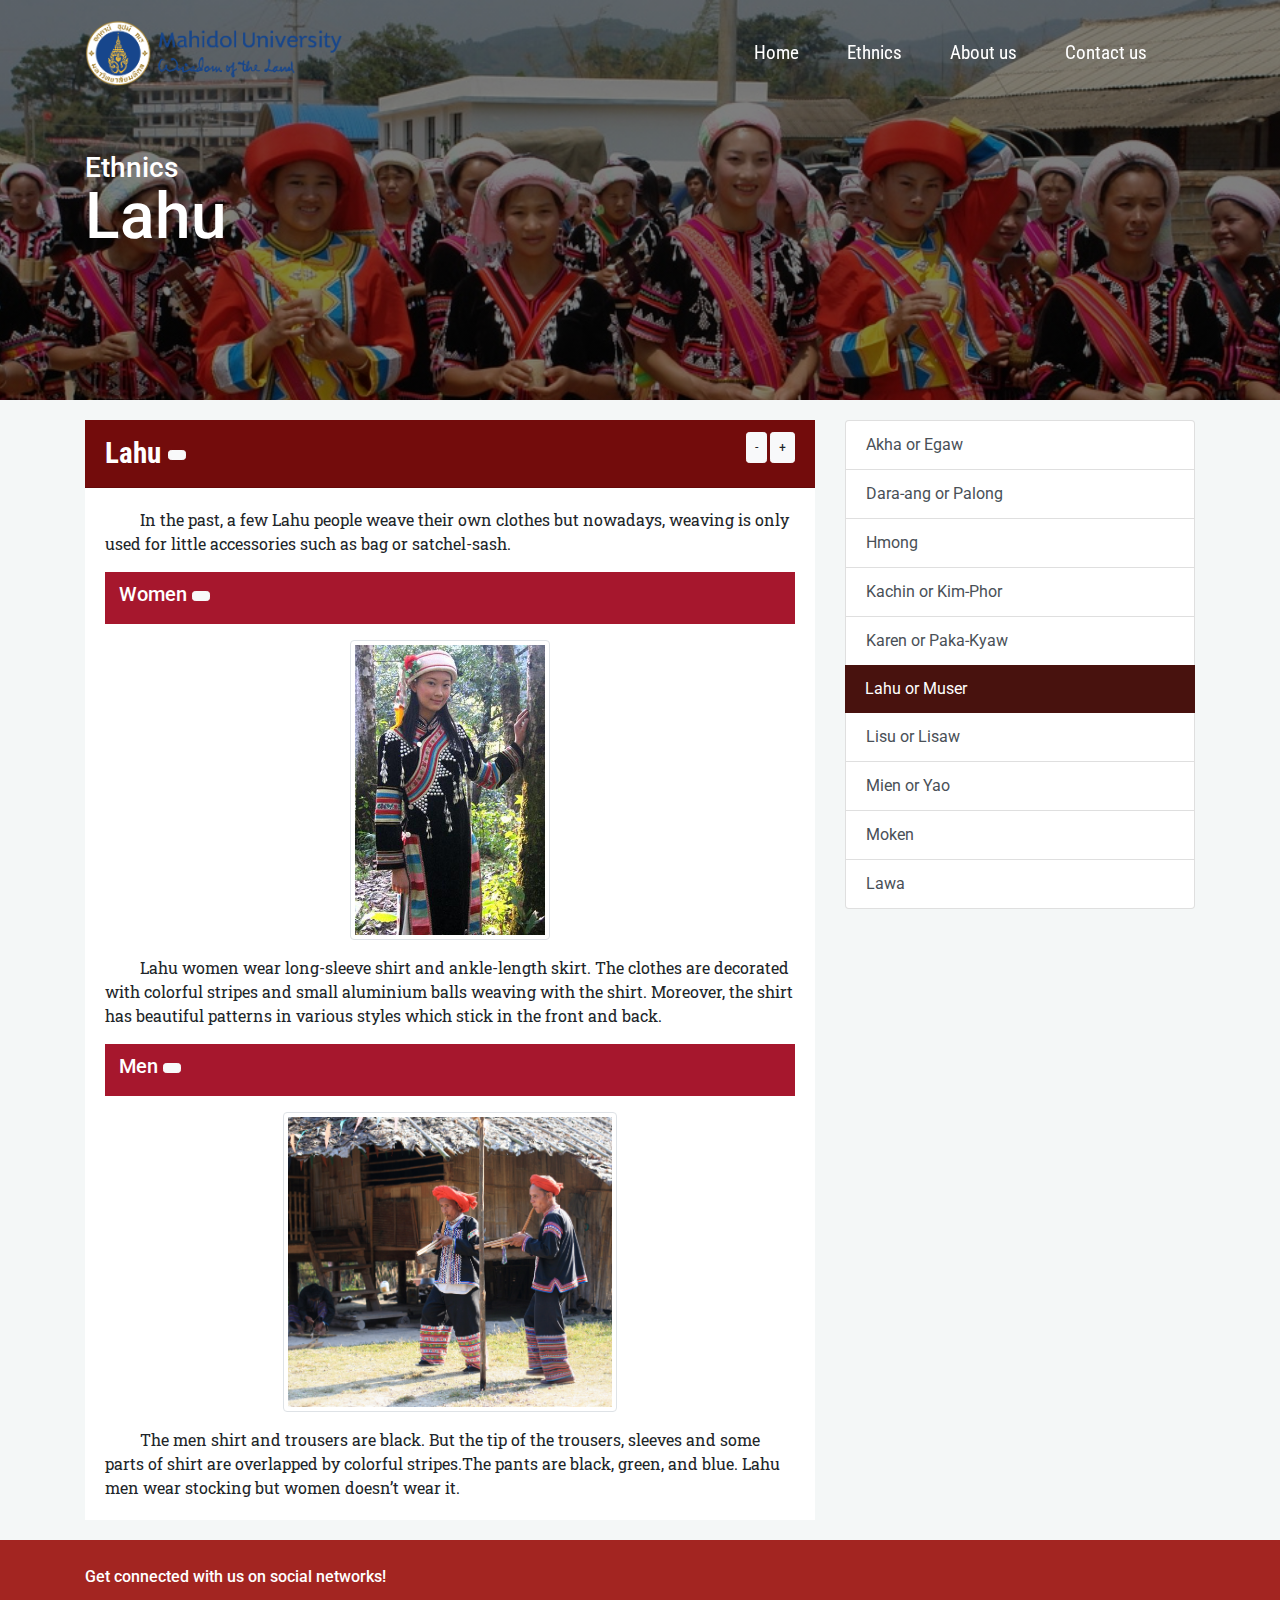
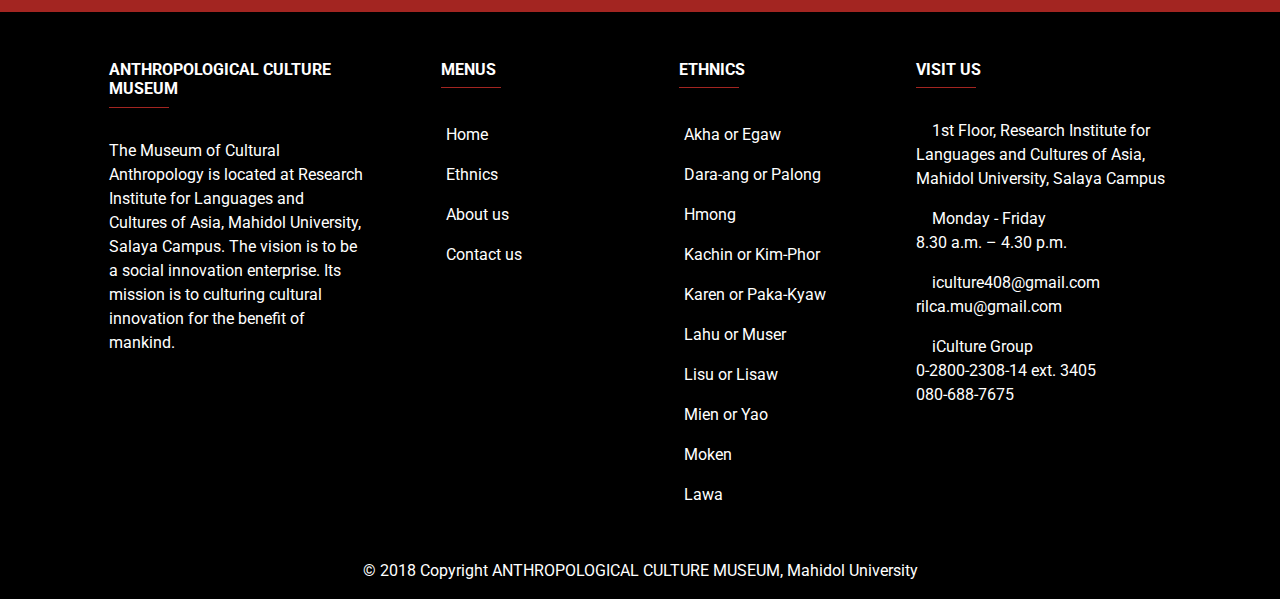
<file: ethnics/Lahu.html>
<!doctype html>
<html lang="en">

<head>
    <!-- Required meta tags -->
    <meta charset="utf-8">
    <meta name="viewport" content="width=device-width, initial-scale=1, shrink-to-fit=no">
    <title>Lahu | Weaving & Dressing | ANTHROPOLOGICAL CULTURE MUSEUM</title>
    <link rel="stylesheet" href="../css/bootstrap.min.css">
    <link href="https://fonts.googleapis.com/css?family=Roboto|Roboto+Condensed|Roboto+Slab" rel="stylesheet">
    <link rel="stylesheet" href="../css/style.css">
    <link rel="stylesheet" href="https://use.fontawesome.com/releases/v5.3.1/css/all.css" integrity="sha384-mzrmE5qonljUremFsqc01SB46JvROS7bZs3IO2EmfFsd15uHvIt+Y8vEf7N7fWAU" crossorigin="anonymous">
    <style>
        .header-content.Lahu {
            background: linear-gradient( rgba(0, 0, 0, 0.5), rgba(0, 0, 0, 0.5)), url('../img/lahu/header.jpg');
            background-repeat: no-repeat;
            background-size: cover;
            background-position: center 80%;
            background-attachment: fixed;
        }
        
        @media (max-width: 767px) {
            .header-content.Lahu {
                background-attachment: initial;
            }
        }
    </style>
</head>

<body>
        <nav class="navbar navbar-expand-lg navbar-light fixed-top nav-trans">
                <div class="container">
                    <a class="navbar-brand" href="#">
                            <img src="../img/logo.png" class="img-fluid my-logo" alt="">
                    </a>
                    <button class="navbar-toggler" type="button" data-toggle="collapse" data-target="#navbarNavAltMarkup" aria-controls="navbarNavAltMarkup" aria-expanded="false" aria-label="Toggle navigation">
                        <span class="navbar-toggler-icon"></span>
                    </button>
        
                    <div class="collapse navbar-collapse" id="navbarNavAltMarkup">
                        <button class="navbar-toggler text-muted hidden-md-up d-block d-lg-none float-right closenav" type="button" data-toggle="collapse" data-target="#navbarNavAltMarkup">
                            <span>X</span>
                        </button>
                        <div class="nav navbar-nav ml-auto">
                            <a class="nav-item mynav-link active" href="../index.html">Home <span class="sr-only">(current)</span></a>
                            <li class="nav-item dropdown">
                                <a class="mynav-link dropdown-toggle" href="../ethnics.html" id="navbarDropdown" data-toggle="dropdown">Ethnics</a>
                                <div class="dropdown-menu">
                                    <a class="dropdown-item" href="Akha.html">Akha or Egaw</a>
                                    <a class="dropdown-item" href="Palong.html">Dara-ang or Palong</a>
                                    <a class="dropdown-item" href="Hmong.html">Hmong</a>
                                    <a class="dropdown-item" href="Kachin.html">Kachin or Kim-Phor</a>
                                    <a class="dropdown-item" href="Karen.html">Karen or Paka-Kyaw</a>
                                    <a class="dropdown-item" href="Lahu.html">Lahu or Muser</a>
                                    <a class="dropdown-item" href="Lisu.html">Lisu or Lisaw</a>
                                    <a class="dropdown-item" href="Mien.html">Mien or Yao</a>
                                    <a class="dropdown-item" href="Moken.html">Moken</a>
                                    <a class="dropdown-item" href="Lawa.html">Lawa</a>
                                </div>
                            </li>
                            <a class="nav-item mynav-link" href="../aboutus.html">About us</a>
                            <a class="nav-item mynav-link" href="../contactus.html">Contact us</a>
                        </div>
                    </div>
                </div>
            </nav>

    <section class="header-content Lahu">
        <div class="container">
            <h3>Ethnics</h3>
            <h1>Lahu</h1>
        </div>
    </section>

    <section class="content">
        <div class="container">
            <div class="row">
                <div class="col-sm-12 col-md-8 col-content">
                    <div class="card">
                        <div class="card-header ethnics-header">Lahu <button type="button" class="btn btn-light btn-sm" id="intro-play"><i class="fas fa-play"></i></button>
                            <div class="size-changer"><i class="fas fa-font"></i> <button type="button" class="btn btn-light btn-sm" id="decFont">-</button> <button type="button" class="btn btn-light btn-sm" id="incFont">+</button></div>
                        </div>
                        <div class="card-body" id="card-content">
                            <audio id="intro">
                                        <source src="../audio/Lahu_intro.mp3" type="audio/mpeg">
                                        Your browser does not support the audio element.
                                    </audio>
                            <p class="card-text">In the past, a few Lahu people weave their own clothes but nowadays, weaving is only used for little accessories such as bag or satchel-sash.
                            </p>
                            <div class="ethnics-title mb-3">
                                <h5><i class="fas fa-angle-right"></i> Women <button type="button" class="btn btn-light btn-sm" id="women-play"><i class="fas fa-play"></i></button></h5>
                            </div>
                            <audio id="women">
                                    <source src="../audio/Lahu_women.mp3" type="audio/mpeg">
                                    Your browser does not support the audio element.
                                </audio>
                            <div class="row">
                                <img src="../img/lahu/woman.jpg" class="img-fluid img-thumbnail mx-auto d-block mb-3" style="max-height: 300px;">
                            </div>
                            <p class="card-text">Lahu women wear long-sleeve shirt and ankle-length skirt. The clothes are decorated with colorful stripes and small aluminium balls weaving with the shirt. Moreover, the shirt has beautiful patterns in various styles which
                                stick in the front and back.</p>
                            <div class="ethnics-title mb-3">
                                <h5><i class="fas fa-angle-right"></i> Men <button type="button" class="btn btn-light btn-sm" id="men-play"><i class="fas fa-play"></i></button></h5>
                            </div>
                            <audio id="men">
                                    <source src="../audio/Lahu_men.mp3" type="audio/mpeg">
                                    Your browser does not support the audio element.
                                </audio>
                            <div class="row">
                                <img src="../img/lahu/man.jpg" class="img-fluid img-thumbnail mx-auto d-block mb-3" style="max-height: 300px;">
                            </div>
                            <p class="card-text">The men shirt and trousers are black. But the tip of the trousers, sleeves and some parts of shirt are overlapped by colorful stripes.The pants are black, green, and blue. Lahu men wear stocking but women doesn’t wear it.</p>
                        </div>
                    </div>
                </div>
                <div class="col-sm-12 col-md-4 col-content">
                    <div class="list-group">
                        <a class="list-group-item list-group-item-action" href="Akha.html">Akha or Egaw</a>
                        <a class="list-group-item list-group-item-action" href="Palong.html">Dara-ang or Palong</a>
                        <a class="list-group-item list-group-item-action" href="Hmong.html">Hmong</a>
                        <a class="list-group-item list-group-item-action" href="Kachin.html">Kachin or Kim-Phor</a>
                        <a class="list-group-item list-group-item-action" href="Karen.html">Karen or Paka-Kyaw</a>
                        <a class="list-group-item list-group-item-action active" href="Lahu.html">Lahu or Muser</a>
                        <a class="list-group-item list-group-item-action" href="Lisu.html">Lisu or Lisaw</a>
                        <a class="list-group-item list-group-item-action" href="Mien.html">Mien or Yao</a>
                        <a class="list-group-item list-group-item-action" href="Moken.html">Moken</a>
                        <a class="list-group-item list-group-item-action" href="Lawa.html">Lawa</a>
                    </div>
                </div>
            </div>
        </div>
    </section>

    <!-- Footer -->
    <footer class="page-footer font-small unique-color-dark">

        <div style="background-color: #a32521;">
            <div class="container">

                <!-- Grid row-->
                <div class="row py-4 d-flex align-items-center">

                    <!-- Grid column -->
                    <div class="col-md-6 col-lg-5 text-center text-md-left mb-4 mb-md-0">
                        <h6 class="mb-0">Get connected with us on social networks!</h6>
                    </div>
                    <!-- Grid column -->

                    <!-- Grid column -->
                    <div class="col-md-6 col-lg-7 text-center text-md-right">

                        <!-- Facebook -->
                        <a class="fb-ic">
                            <i class="fab fa-facebook white-text mr-4"> </i>
                        </a>
                        <!-- Twitter -->
                        <a class="tw-ic">
                            <i class="fab fa-twitter white-text mr-4"> </i>
                        </a>
                        <!-- Google +-->
                        <a class="gplus-ic">
                            <i class="fab fa-google-plus white-text mr-4"> </i>
                        </a>
                        <!--Linkedin -->
                        <a class="li-ic">
                            <i class="fab fa-linkedin white-text mr-4"> </i>
                        </a>
                        <!--Instagram-->
                        <a class="ins-ic">
                            <i class="fab fa-instagram white-text"> </i>
                        </a>

                    </div>
                    <!-- Grid column -->

                </div>
                <!-- Grid row-->

            </div>
        </div>

        <!-- Footer Links -->
        <div class="container text-center text-md-left mt-5">

            <!-- Grid row -->
            <div class="row mt-3">

                <!-- Grid column -->
                <div class="col-md-3 col-lg-4 col-xl-3 mx-auto mb-4">

                    <!-- Content -->
                    <h6 class="text-uppercase font-weight-bold">ANTHROPOLOGICAL CULTURE MUSEUM</h6>
                    <hr class="deep-red accent-2 mb-4 mt-0 d-inline-block mx-auto" style="width: 60px;">
                    <p>The Museum of Cultural Anthropology is located at Research Institute for Languages and Cultures of Asia, Mahidol University, Salaya Campus. The vision is to be a social innovation enterprise. Its mission is to culturing cultural innovation
                        for the benefit of mankind.</p>

                </div>
                <!-- Grid column -->

                <!-- Grid column -->
                <div class="col-md-2 col-lg-2 col-xl-2 mx-auto mb-4">

                    <!-- Links -->
                    <h6 class="text-uppercase font-weight-bold">MENUS</h6>
                    <hr class="deep-red accent-2 mb-4 mt-0 d-inline-block mx-auto" style="width: 60px;">
                    <ul class="footer-menu">
                        <li><a class="footer-item" href="../index.html">Home</a></li>
                        <li><a class="footer-item" href="../ethnics.html">Ethnics</a></li>
                        <li><a class="footer-item" href="../aboutus.html">About us</a></li>
                        <li><a class="footer-item" href="../contactus.html">Contact us</a></li>
                    </ul>

                </div>
                <!-- Grid column -->

                <!-- Grid column -->
                <div class="col-md-3 col-lg-2 col-xl-2 mx-auto mb-4">

                    <!-- Links -->
                    <h6 class="text-uppercase font-weight-bold">Ethnics</h6>
                    <hr class="deep-red mb-4 mt-0 d-inline-block mx-auto" style="width: 60px;">
                    <ul class="footer-menu">
                        <li><a class="footer-item" href="Akha.html">Akha or Egaw</a></li>
                        <li><a class="footer-item" href="Palong.html">Dara-ang or Palong</a></li>
                        <li><a class="footer-item" href="Hmong.html">Hmong</a></li>
                        <li><a class="footer-item" href="Kachin.html">Kachin or Kim-Phor</a></li>
                        <li><a class="footer-item" href="Karen.html">Karen or Paka-Kyaw</a></li>
                        <li><a class="footer-item" href="Lahu.html">Lahu or Muser</a></li>
                        <li><a class="footer-item" href="Lisu.html">Lisu or Lisaw</a></li>
                        <li><a class="footer-item" href="Mien.html">Mien or Yao</a></li>
                        <li><a class="footer-item" href="Moken.html">Moken</a></li>
                        <li><a class="footer-item" href="Lawa.html">Lawa</a></li>
                    </ul>
                </div>
                <!-- Grid column -->

                <!-- Grid column -->
                <div class="col-md-4 col-lg-3 col-xl-3 mx-auto mb-md-0 mb-4">

                    <!-- Links -->
                    <h6 class="text-uppercase font-weight-bold">VISIT US</h6>
                    <hr class="deep-red accent-2 mb-4 mt-0 d-inline-block mx-auto" style="width: 60px;">
                    <p>
                        <i class="fa fa-home mr-3"></i> 1st Floor, Research Institute for Languages and Cultures of Asia, Mahidol University, Salaya Campus</p>
                    <p>
                        <i class="fas fa-clock mr-3"></i> Monday - Friday <br> 8.30 a.m. – 4.30 p.m.</p>
                    <p>
                        <i class="fa fa-envelope mr-3"></i> iculture408@gmail.com <br> rilca.mu@gmail.com</p>
                    <p>
                        <i class="fa fa-phone mr-3"></i> iCulture Group <br> 0-2800-2308-14 ext. 3405 <br> 080-688-7675</p>

                </div>
                <!-- Grid column -->

            </div>
            <!-- Grid row -->

        </div>
        <!-- Footer Links -->

        <!-- Copyright -->
        <div class="footer-copyright text-center py-3">© 2018 Copyright ANTHROPOLOGICAL CULTURE MUSEUM, Mahidol University
        </div>
        <!-- Copyright -->

    </footer>
    <!-- Footer -->

    <script src="https://code.jquery.com/jquery-3.3.1.slim.min.js" integrity="sha384-q8i/X+965DzO0rT7abK41JStQIAqVgRVzpbzo5smXKp4YfRvH+8abtTE1Pi6jizo" crossorigin="anonymous"></script>
    <script src="../js/bootstrap.min.js"></script>
    <script src="../js/main.js"></script>
    <script>
        $(document).ready(function() {
            function getSize() {
                size = $("#card-content").css("font-size");
                size = parseInt(size, 10);
                console.log(size);
                return size;
            }

            //get inital font size
            var csize = getSize();

            $("#decFont").click(function() {
                if (csize < 16) {
                    csize = csize;
                } else {
                    csize -= 2;
                }
                $("#card-content").css("font-size", csize + "px");
            });
            $("#incFont").click(function() {
                if (csize > 36) {
                    csize = csize;
                } else {
                    csize += 2;
                }
                $("#card-content").css("font-size", csize + "px");
            });

            var intro_player = document.getElementById("intro");
            var women_player = document.getElementById("women");
            var men_player = document.getElementById("men");

            $('#intro-play').click(function() {
                if ($(this).find($(".fas")).hasClass('fa-play')) {
                    intro_player.play();
                    $(this).find($(".fas")).removeClass('fa-play').addClass('fa-pause');
                } else if ($(this).find($(".fas")).hasClass('fa-pause')) {
                    intro_player.pause();
                    $(this).find($(".fas")).removeClass('fa-pause').addClass('fa-play');
                }
            });

            $('#women-play').click(function() {
                if ($(this).find($(".fas")).hasClass('fa-play')) {
                    women_player.play();
                    $(this).find($(".fas")).removeClass('fa-play').addClass('fa-pause');
                } else if ($(this).find($(".fas")).hasClass('fa-pause')) {
                    women_player.pause();
                    $(this).find($(".fas")).removeClass('fa-pause').addClass('fa-play');
                }
            });

            $('#men-play').click(function() {
                if ($(this).find($(".fas")).hasClass('fa-play')) {
                    men_player.play();
                    $(this).find($(".fas")).removeClass('fa-play').addClass('fa-pause');
                } else if ($(this).find($(".fas")).hasClass('fa-pause')) {
                    men_player.pause();
                    $(this).find($(".fas")).removeClass('fa-pause').addClass('fa-play');
                }
            });

            intro_player.addEventListener("ended", function() {
                intro_player.currentTime = 0;
                $('#intro-play').find($(".fas")).removeClass('fa-pause').addClass('fa-play');
            });

            women_player.addEventListener("ended", function() {
                women_player.currentTime = 0;
                $('#women-play').find($(".fas")).removeClass('fa-pause').addClass('fa-play');
            });

            men_player.addEventListener("ended", function() {
                men_player.currentTime = 0;
                $('#men-play').find($(".fas")).removeClass('fa-pause').addClass('fa-play');
            });

        });
    </script>
</body>

</html>
</file>
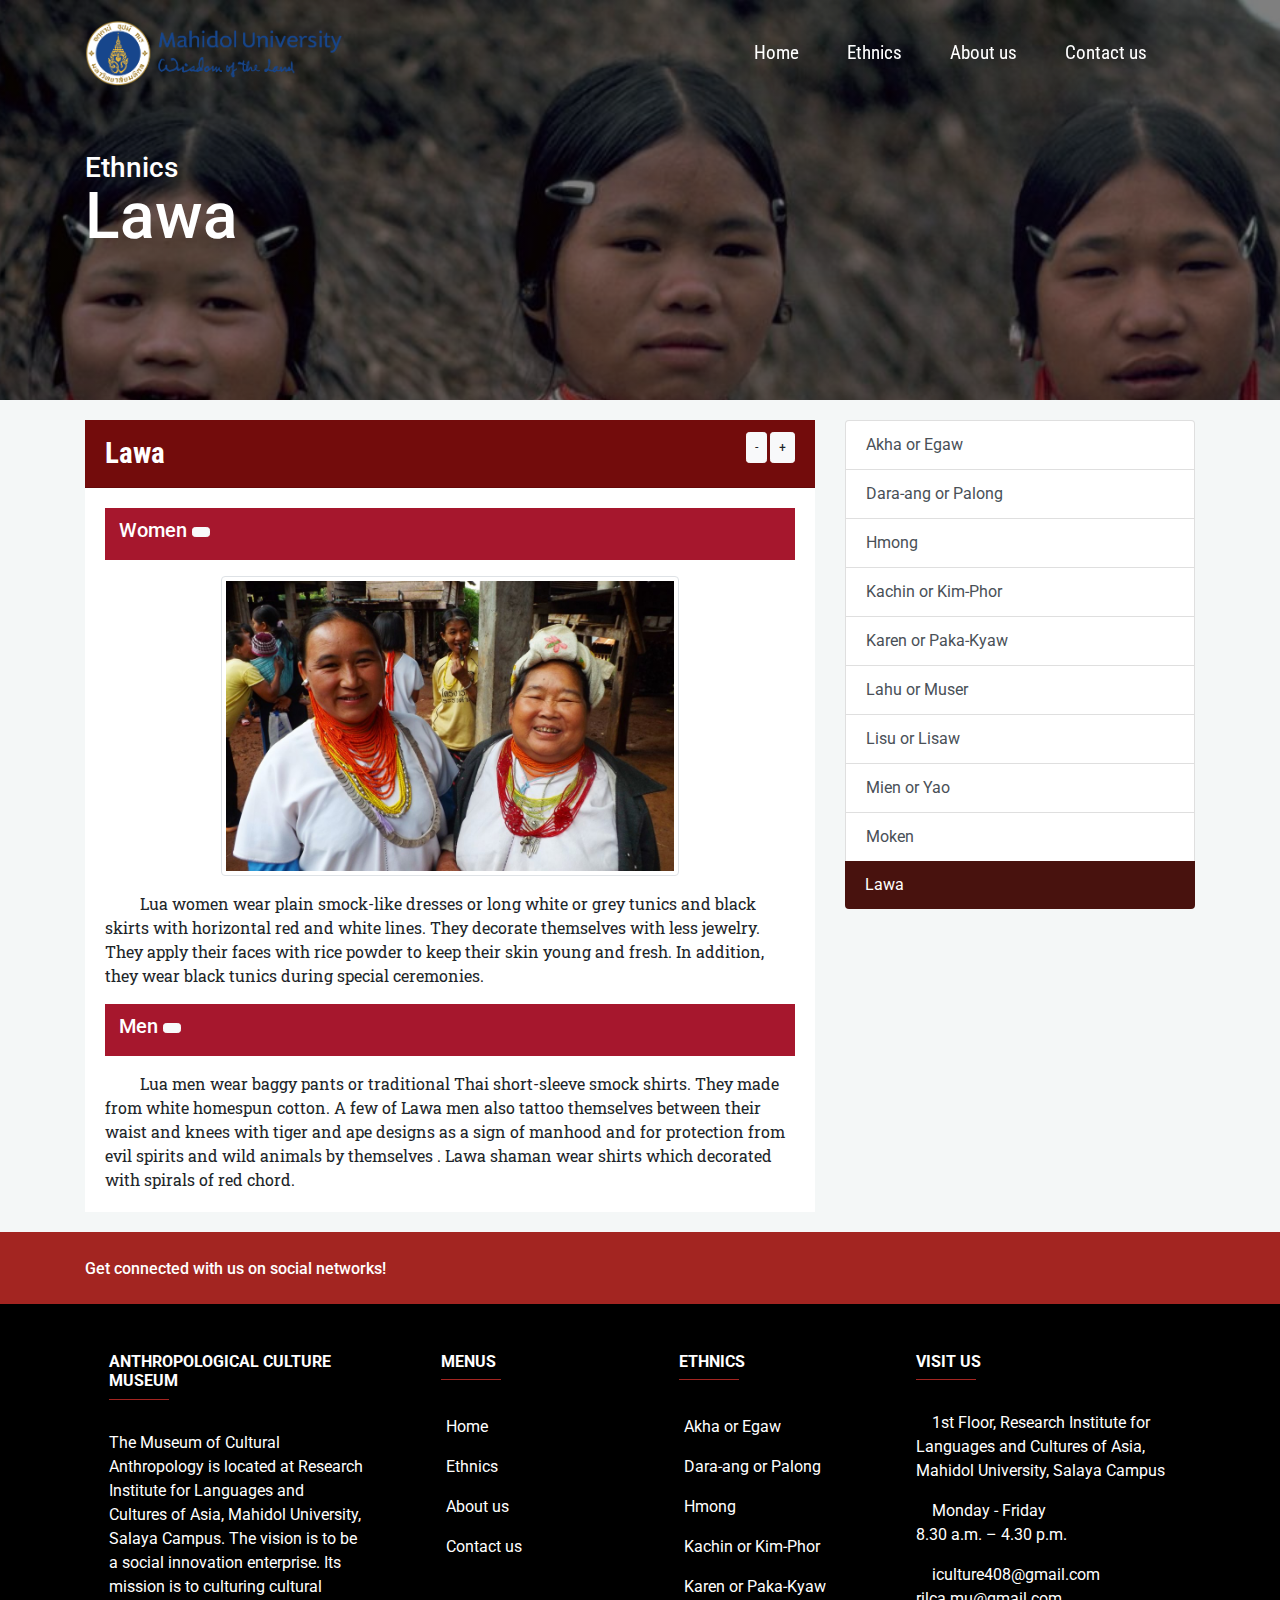
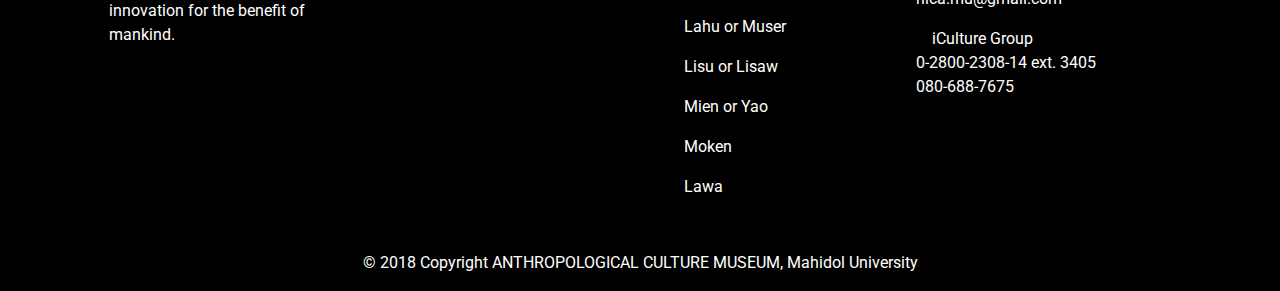
<file: ethnics/Lawa.html>
<!doctype html>
<html lang="en">

<head>
    <!-- Required meta tags -->
    <meta charset="utf-8">
    <meta name="viewport" content="width=device-width, initial-scale=1, shrink-to-fit=no">
    <title>Lawa | Weaving & Dressing | ANTHROPOLOGICAL CULTURE MUSEUM</title>
    <link rel="stylesheet" href="../css/bootstrap.min.css">
    <link href="https://fonts.googleapis.com/css?family=Roboto|Roboto+Condensed|Roboto+Slab" rel="stylesheet">
    <link rel="stylesheet" href="../css/style.css">
    <link rel="stylesheet" href="https://use.fontawesome.com/releases/v5.3.1/css/all.css" integrity="sha384-mzrmE5qonljUremFsqc01SB46JvROS7bZs3IO2EmfFsd15uHvIt+Y8vEf7N7fWAU" crossorigin="anonymous">
    <style>
        .header-content.Lawa {
            background: linear-gradient( rgba(0, 0, 0, 0.5), rgba(0, 0, 0, 0.5)), url('../img/lawa/header.jpg');
            background-repeat: no-repeat;
            background-size: cover;
            background-position: center;
            background-attachment: fixed;
        }
        
        @media (max-width: 767px) {
            .header-content.Lawa {
                background-attachment: initial;
            }
        }
    </style>
</head>

<body>
        <nav class="navbar navbar-expand-lg navbar-light fixed-top nav-trans">
                <div class="container">
                    <a class="navbar-brand" href="#">
                            <img src="../img/logo.png" class="img-fluid my-logo" alt="">
                    </a>
                    <button class="navbar-toggler" type="button" data-toggle="collapse" data-target="#navbarNavAltMarkup" aria-controls="navbarNavAltMarkup" aria-expanded="false" aria-label="Toggle navigation">
                        <span class="navbar-toggler-icon"></span>
                    </button>
        
                    <div class="collapse navbar-collapse" id="navbarNavAltMarkup">
                        <button class="navbar-toggler text-muted hidden-md-up d-block d-lg-none float-right closenav" type="button" data-toggle="collapse" data-target="#navbarNavAltMarkup">
                            <span>X</span>
                        </button>
                        <div class="nav navbar-nav ml-auto">
                            <a class="nav-item mynav-link active" href="../index.html">Home <span class="sr-only">(current)</span></a>
                            <li class="nav-item dropdown">
                                <a class="mynav-link dropdown-toggle" href="../ethnics.html" id="navbarDropdown" data-toggle="dropdown">Ethnics</a>
                                <div class="dropdown-menu">
                                    <a class="dropdown-item" href="Akha.html">Akha or Egaw</a>
                                    <a class="dropdown-item" href="Palong.html">Dara-ang or Palong</a>
                                    <a class="dropdown-item" href="Hmong.html">Hmong</a>
                                    <a class="dropdown-item" href="Kachin.html">Kachin or Kim-Phor</a>
                                    <a class="dropdown-item" href="Karen.html">Karen or Paka-Kyaw</a>
                                    <a class="dropdown-item" href="Lahu.html">Lahu or Muser</a>
                                    <a class="dropdown-item" href="Lisu.html">Lisu or Lisaw</a>
                                    <a class="dropdown-item" href="Mien.html">Mien or Yao</a>
                                    <a class="dropdown-item" href="Moken.html">Moken</a>
                                    <a class="dropdown-item" href="Lawa.html">Lawa</a>
                                </div>
                            </li>
                            <a class="nav-item mynav-link" href="../aboutus.html">About us</a>
                            <a class="nav-item mynav-link" href="../contactus.html">Contact us</a>
                        </div>
                    </div>
                </div>
            </nav>

    <section class="header-content Lawa">
        <div class="container">
            <h3>Ethnics</h3>
            <h1>Lawa</h1>
        </div>
    </section>

    <section class="content">
        <div class="container">
            <div class="row">
                <div class="col-sm-12 col-md-8 col-content">
                    <div class="card">
                        <div class="card-header ethnics-header">Lawa
                            <div class="size-changer"><i class="fas fa-font"></i> <button type="button" class="btn btn-light btn-sm" id="decFont">-</button> <button type="button" class="btn btn-light btn-sm" id="incFont">+</button></div>
                        </div>
                        <div class="card-body" id="card-content">
                            <div class="ethnics-title mb-3">
                                <h5><i class="fas fa-angle-right"></i> Women <button type="button" class="btn btn-light btn-sm" id="women-play"><i class="fas fa-play"></i></button></h5>
                            </div>
                            <div class="row">
                                <img src="../img/lawa/woman.jpg" class="img-fluid img-thumbnail mx-auto d-block mb-3" style="max-height: 300px;">
                            </div>
                            <audio id="women">
                                    <source src="../audio/Lawa_women.mp3" type="audio/mpeg">
                                    Your browser does not support the audio element.
                                </audio>
                            <p class="card-text"> Lua women wear plain smock-like dresses or long white or grey tunics and black skirts with horizontal red and white lines. They decorate themselves with less jewelry. They apply their faces with rice powder to keep their skin
                                young and fresh. In addition, they wear black tunics during special ceremonies.</p>
                            <div class="ethnics-title mb-3">
                                <h5><i class="fas fa-angle-right"></i> Men <button type="button" class="btn btn-light btn-sm" id="men-play"><i class="fas fa-play"></i></button></h5>
                            </div>
                            <audio id="men">
                                    <source src="../audio/Lawa_men.mp3" type="audio/mpeg">
                                    Your browser does not support the audio element.
                                </audio>
                            <p class="card-text">Lua men wear baggy pants or traditional Thai short-sleeve smock shirts. They made from white homespun cotton. A few of Lawa men also tattoo themselves between their waist and knees with tiger and ape designs as a sign of manhood
                                and for protection from evil spirits and wild animals by themselves . Lawa shaman wear shirts which decorated with spirals of red chord.</p>
                        </div>
                    </div>
                </div>
                <div class="col-sm-12 col-md-4 col-content">
                    <div class="list-group">
                        <a class="list-group-item list-group-item-action" href="Akha.html">Akha or Egaw</a>
                        <a class="list-group-item list-group-item-action" href="Palong.html">Dara-ang or Palong</a>
                        <a class="list-group-item list-group-item-action" href="Hmong.html">Hmong</a>
                        <a class="list-group-item list-group-item-action" href="Kachin.html">Kachin or Kim-Phor</a>
                        <a class="list-group-item list-group-item-action" href="Karen.html">Karen or Paka-Kyaw</a>
                        <a class="list-group-item list-group-item-action" href="Lahu.html">Lahu or Muser</a>
                        <a class="list-group-item list-group-item-action" href="Lisu.html">Lisu or Lisaw</a>
                        <a class="list-group-item list-group-item-action" href="Mien.html">Mien or Yao</a>
                        <a class="list-group-item list-group-item-action" href="Moken.html">Moken</a>
                        <a class="list-group-item list-group-item-action active" href="Lawa.html">Lawa</a>
                    </div>
                </div>
            </div>
        </div>
    </section>

    <!-- Footer -->
    <footer class="page-footer font-small unique-color-dark">

        <div style="background-color: #a32521;">
            <div class="container">

                <!-- Grid row-->
                <div class="row py-4 d-flex align-items-center">

                    <!-- Grid column -->
                    <div class="col-md-6 col-lg-5 text-center text-md-left mb-4 mb-md-0">
                        <h6 class="mb-0">Get connected with us on social networks!</h6>
                    </div>
                    <!-- Grid column -->

                    <!-- Grid column -->
                    <div class="col-md-6 col-lg-7 text-center text-md-right">

                        <!-- Facebook -->
                        <a class="fb-ic">
                            <i class="fab fa-facebook white-text mr-4"> </i>
                        </a>
                        <!-- Twitter -->
                        <a class="tw-ic">
                            <i class="fab fa-twitter white-text mr-4"> </i>
                        </a>
                        <!-- Google +-->
                        <a class="gplus-ic">
                            <i class="fab fa-google-plus white-text mr-4"> </i>
                        </a>
                        <!--Linkedin -->
                        <a class="li-ic">
                            <i class="fab fa-linkedin white-text mr-4"> </i>
                        </a>
                        <!--Instagram-->
                        <a class="ins-ic">
                            <i class="fab fa-instagram white-text"> </i>
                        </a>

                    </div>
                    <!-- Grid column -->

                </div>
                <!-- Grid row-->

            </div>
        </div>

        <!-- Footer Links -->
        <div class="container text-center text-md-left mt-5">

            <!-- Grid row -->
            <div class="row mt-3">

                <!-- Grid column -->
                <div class="col-md-3 col-lg-4 col-xl-3 mx-auto mb-4">

                    <!-- Content -->
                    <h6 class="text-uppercase font-weight-bold">ANTHROPOLOGICAL CULTURE MUSEUM</h6>
                    <hr class="deep-red accent-2 mb-4 mt-0 d-inline-block mx-auto" style="width: 60px;">
                    <p>The Museum of Cultural Anthropology is located at Research Institute for Languages and Cultures of Asia, Mahidol University, Salaya Campus. The vision is to be a social innovation enterprise. Its mission is to culturing cultural innovation
                        for the benefit of mankind.</p>

                </div>
                <!-- Grid column -->

                <!-- Grid column -->
                <div class="col-md-2 col-lg-2 col-xl-2 mx-auto mb-4">

                    <!-- Links -->
                    <h6 class="text-uppercase font-weight-bold">MENUS</h6>
                    <hr class="deep-red accent-2 mb-4 mt-0 d-inline-block mx-auto" style="width: 60px;">
                    <ul class="footer-menu">
                        <li><a class="footer-item" href="../index.html">Home</a></li>
                        <li><a class="footer-item" href="../ethnics.html">Ethnics</a></li>
                        <li><a class="footer-item" href="../aboutus.html">About us</a></li>
                        <li><a class="footer-item" href="../contactus.html">Contact us</a></li>
                    </ul>

                </div>
                <!-- Grid column -->

                <!-- Grid column -->
                <div class="col-md-3 col-lg-2 col-xl-2 mx-auto mb-4">

                    <!-- Links -->
                    <h6 class="text-uppercase font-weight-bold">Ethnics</h6>
                    <hr class="deep-red mb-4 mt-0 d-inline-block mx-auto" style="width: 60px;">
                    <ul class="footer-menu">
                        <li><a class="footer-item" href="Akha.html">Akha or Egaw</a></li>
                        <li><a class="footer-item" href="Palong.html">Dara-ang or Palong</a></li>
                        <li><a class="footer-item" href="Hmong.html">Hmong</a></li>
                        <li><a class="footer-item" href="Kachin.html">Kachin or Kim-Phor</a></li>
                        <li><a class="footer-item" href="Karen.html">Karen or Paka-Kyaw</a></li>
                        <li><a class="footer-item" href="Lahu.html">Lahu or Muser</a></li>
                        <li><a class="footer-item" href="Lisu.html">Lisu or Lisaw</a></li>
                        <li><a class="footer-item" href="Mien.html">Mien or Yao</a></li>
                        <li><a class="footer-item" href="Moken.html">Moken</a></li>
                        <li><a class="footer-item" href="Lawa.html">Lawa</a></li>
                    </ul>
                </div>
                <!-- Grid column -->

                <!-- Grid column -->
                <div class="col-md-4 col-lg-3 col-xl-3 mx-auto mb-md-0 mb-4">

                    <!-- Links -->
                    <h6 class="text-uppercase font-weight-bold">VISIT US</h6>
                    <hr class="deep-red accent-2 mb-4 mt-0 d-inline-block mx-auto" style="width: 60px;">
                    <p>
                        <i class="fa fa-home mr-3"></i> 1st Floor, Research Institute for Languages and Cultures of Asia, Mahidol University, Salaya Campus</p>
                    <p>
                        <i class="fas fa-clock mr-3"></i> Monday - Friday <br> 8.30 a.m. – 4.30 p.m.</p>
                    <p>
                        <i class="fa fa-envelope mr-3"></i> iculture408@gmail.com <br> rilca.mu@gmail.com</p>
                    <p>
                        <i class="fa fa-phone mr-3"></i> iCulture Group <br> 0-2800-2308-14 ext. 3405 <br> 080-688-7675</p>

                </div>
                <!-- Grid column -->

            </div>
            <!-- Grid row -->

        </div>
        <!-- Footer Links -->

        <!-- Copyright -->
        <div class="footer-copyright text-center py-3">© 2018 Copyright ANTHROPOLOGICAL CULTURE MUSEUM, Mahidol University
        </div>
        <!-- Copyright -->

    </footer>
    <!-- Footer -->

    <script src="https://code.jquery.com/jquery-3.3.1.slim.min.js" integrity="sha384-q8i/X+965DzO0rT7abK41JStQIAqVgRVzpbzo5smXKp4YfRvH+8abtTE1Pi6jizo" crossorigin="anonymous"></script>
    <script src="../js/bootstrap.min.js"></script>
    <script src="../js/main.js"></script>
    <script>
        $(document).ready(function() {
            function getSize() {
                size = $("#card-content").css("font-size");
                size = parseInt(size, 10);
                console.log(size);
                return size;
            }

            //get inital font size
            var csize = getSize();

            $("#decFont").click(function() {
                if (csize < 16) {
                    csize = csize;
                } else {
                    csize -= 2;
                }
                $("#card-content").css("font-size", csize + "px");
            });
            $("#incFont").click(function() {
                if (csize > 36) {
                    csize = csize;
                } else {
                    csize += 2;
                }
                $("#card-content").css("font-size", csize + "px");
            });

            var women_player = document.getElementById("women");
            var men_player = document.getElementById("men");

            $('#women-play').click(function() {
                if ($(this).find($(".fas")).hasClass('fa-play')) {
                    women_player.play();
                    $(this).find($(".fas")).removeClass('fa-play').addClass('fa-pause');
                } else if ($(this).find($(".fas")).hasClass('fa-pause')) {
                    women_player.pause();
                    $(this).find($(".fas")).removeClass('fa-pause').addClass('fa-play');
                }
            });

            $('#men-play').click(function() {
                if ($(this).find($(".fas")).hasClass('fa-play')) {
                    men_player.play();
                    $(this).find($(".fas")).removeClass('fa-play').addClass('fa-pause');
                } else if ($(this).find($(".fas")).hasClass('fa-pause')) {
                    men_player.pause();
                    $(this).find($(".fas")).removeClass('fa-pause').addClass('fa-play');
                }
            });

            women_player.addEventListener("ended", function() {
                women_player.currentTime = 0;
                $('#women-play').find($(".fas")).removeClass('fa-pause').addClass('fa-play');
            });

            men_player.addEventListener("ended", function() {
                men_player.currentTime = 0;
                $('#men-play').find($(".fas")).removeClass('fa-pause').addClass('fa-play');
            });
        });
    </script>
</body>

</html>
</file>
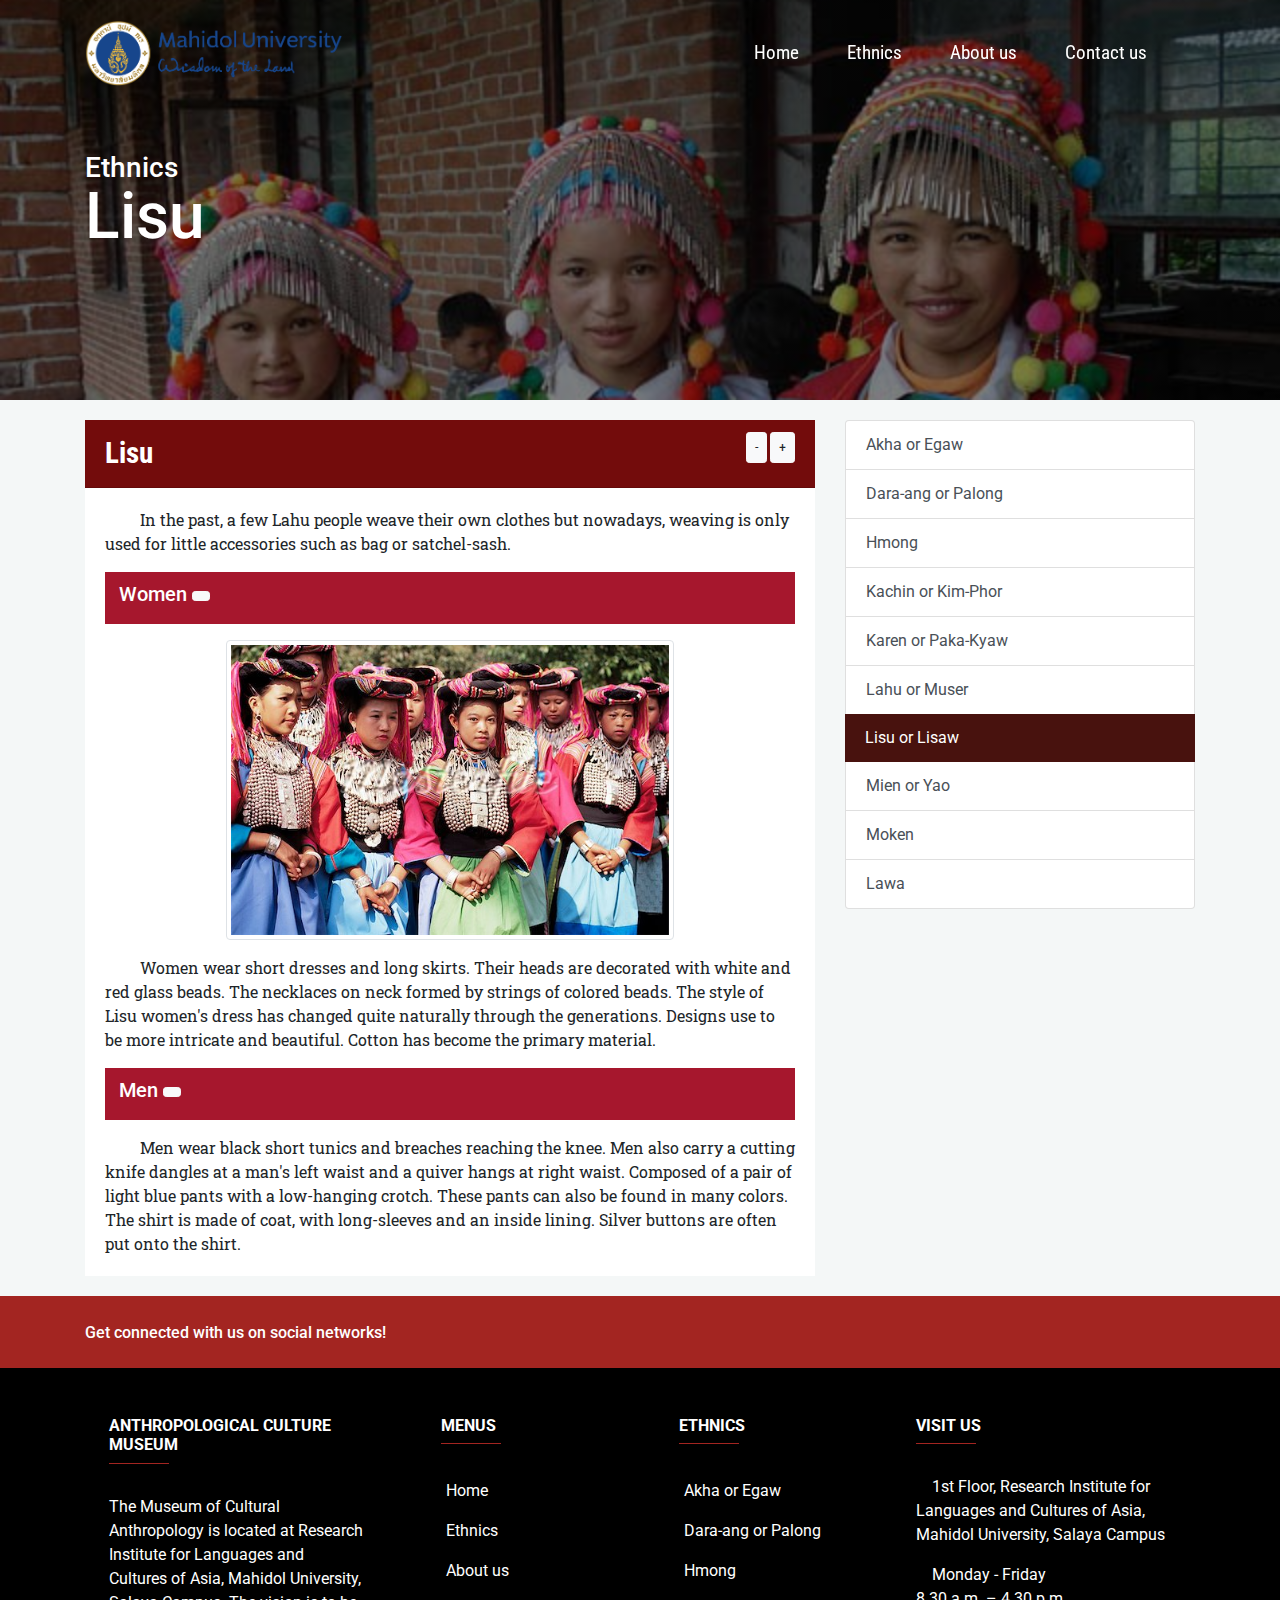
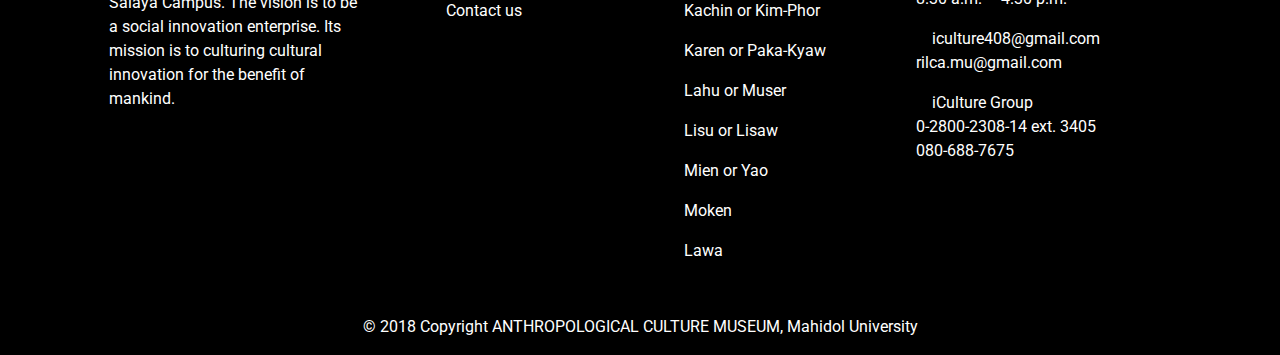
<file: ethnics/Lisu.html>
<!doctype html>
<html lang="en">

<head>
    <!-- Required meta tags -->
    <meta charset="utf-8">
    <meta name="viewport" content="width=device-width, initial-scale=1, shrink-to-fit=no">
    <title>Lisu | Weaving & Dressing | ANTHROPOLOGICAL CULTURE MUSEUM</title>
    <link rel="stylesheet" href="../css/bootstrap.min.css">
    <link href="https://fonts.googleapis.com/css?family=Roboto|Roboto+Condensed|Roboto+Slab" rel="stylesheet">
    <link rel="stylesheet" href="../css/style.css">
    <link rel="stylesheet" href="https://use.fontawesome.com/releases/v5.3.1/css/all.css" integrity="sha384-mzrmE5qonljUremFsqc01SB46JvROS7bZs3IO2EmfFsd15uHvIt+Y8vEf7N7fWAU" crossorigin="anonymous">
    <style>
        .header-content.Lisu {
            background: linear-gradient( rgba(0, 0, 0, 0.5), rgba(0, 0, 0, 0.5)), url('../img/lisu/header.jpg');
            background-repeat: no-repeat;
            background-size: cover;
            background-position: center;
            background-attachment: fixed;
        }
        
        @media (max-width: 767px) {
            .header-content.Lisu {
                background-attachment: initial;
            }
        }
    </style>
</head>

<body>
        <nav class="navbar navbar-expand-lg navbar-light fixed-top nav-trans">
                <div class="container">
                    <a class="navbar-brand" href="#">
                            <img src="../img/logo.png" class="img-fluid my-logo" alt="">
                    </a>
                    <button class="navbar-toggler" type="button" data-toggle="collapse" data-target="#navbarNavAltMarkup" aria-controls="navbarNavAltMarkup" aria-expanded="false" aria-label="Toggle navigation">
                        <span class="navbar-toggler-icon"></span>
                    </button>
        
                    <div class="collapse navbar-collapse" id="navbarNavAltMarkup">
                        <button class="navbar-toggler text-muted hidden-md-up d-block d-lg-none float-right closenav" type="button" data-toggle="collapse" data-target="#navbarNavAltMarkup">
                            <span>X</span>
                        </button>
                        <div class="nav navbar-nav ml-auto">
                            <a class="nav-item mynav-link active" href="../index.html">Home <span class="sr-only">(current)</span></a>
                            <li class="nav-item dropdown">
                                <a class="mynav-link dropdown-toggle" href="../ethnics.html" id="navbarDropdown" data-toggle="dropdown">Ethnics</a>
                                <div class="dropdown-menu">
                                    <a class="dropdown-item" href="Akha.html">Akha or Egaw</a>
                                    <a class="dropdown-item" href="Palong.html">Dara-ang or Palong</a>
                                    <a class="dropdown-item" href="Hmong.html">Hmong</a>
                                    <a class="dropdown-item" href="Kachin.html">Kachin or Kim-Phor</a>
                                    <a class="dropdown-item" href="Karen.html">Karen or Paka-Kyaw</a>
                                    <a class="dropdown-item" href="Lahu.html">Lahu or Muser</a>
                                    <a class="dropdown-item" href="Lisu.html">Lisu or Lisaw</a>
                                    <a class="dropdown-item" href="Mien.html">Mien or Yao</a>
                                    <a class="dropdown-item" href="Moken.html">Moken</a>
                                    <a class="dropdown-item" href="Lawa.html">Lawa</a>
                                </div>
                            </li>
                            <a class="nav-item mynav-link" href="../aboutus.html">About us</a>
                            <a class="nav-item mynav-link" href="../contactus.html">Contact us</a>
                        </div>
                    </div>
                </div>
            </nav>

    <section class="header-content Lisu">
        <div class="container">
            <h3>Ethnics</h3>
            <h1>Lisu</h1>
        </div>
    </section>

    <section class="content">
        <div class="container">
            <div class="row">
                <div class="col-sm-12 col-md-8 col-content">
                    <div class="card">
                        <div class="card-header ethnics-header">Lisu
                            <div class="size-changer"><i class="fas fa-font"></i> <button type="button" class="btn btn-light btn-sm" id="decFont">-</button> <button type="button" class="btn btn-light btn-sm" id="incFont">+</button></div>
                        </div>
                        <div class="card-body" id="card-content">
                            <p class="card-text">In the past, a few Lahu people weave their own clothes but nowadays, weaving is only used for little accessories such as bag or satchel-sash.
                            </p>
                            <div class="ethnics-title mb-3">
                                <h5><i class="fas fa-angle-right"></i> Women <button type="button" class="btn btn-light btn-sm" id="women-play"><i class="fas fa-play"></i></button></h5>
                            </div>
                            <audio id="women">
                                    <source src="../audio/Lisu_Women.mp3" type="audio/mpeg">
                                    Your browser does not support the audio element.
                                </audio>
                            <div class="row">
                                <img src="../img/lisu/woman.jpg" class="img-fluid img-thumbnail mx-auto d-block mb-3" style="max-height: 300px;">
                            </div>
                            <p class="card-text">Women wear short dresses and long skirts. Their heads are decorated with white and red glass beads. The necklaces on neck formed by strings of colored beads. The style of Lisu women's dress has changed quite naturally through
                                the generations. Designs use to be more intricate and beautiful. Cotton has become the primary material. </p>
                            <div class="ethnics-title mb-3">
                                <h5><i class="fas fa-angle-right"></i> Men <button type="button" class="btn btn-light btn-sm" id="men-play"><i class="fas fa-play"></i></button></h5>
                            </div>
                            <audio id="men">
                                    <source src="../audio/Lisu_Men.mp3" type="audio/mpeg">
                                    Your browser does not support the audio element.
                                </audio>
                            <p class="card-text">Men wear black short tunics and breaches reaching the knee. Men also carry a cutting knife dangles at a man's left waist and a quiver hangs at right waist. Composed of a pair of light blue pants with a low-hanging crotch. These
                                pants can also be found in many colors. The shirt is made of coat, with long-sleeves and an inside lining. Silver buttons are often put onto the shirt.</p>
                        </div>
                    </div>
                </div>
                <div class="col-sm-12 col-md-4 col-content">
                    <div class="list-group">
                        <a class="list-group-item list-group-item-action" href="Akha.html">Akha or Egaw</a>
                        <a class="list-group-item list-group-item-action" href="Palong.html">Dara-ang or Palong</a>
                        <a class="list-group-item list-group-item-action" href="Hmong.html">Hmong</a>
                        <a class="list-group-item list-group-item-action" href="Kachin.html">Kachin or Kim-Phor</a>
                        <a class="list-group-item list-group-item-action" href="Karen.html">Karen or Paka-Kyaw</a>
                        <a class="list-group-item list-group-item-action" href="Lahu.html">Lahu or Muser</a>
                        <a class="list-group-item list-group-item-action active" href="Lisu.html">Lisu or Lisaw</a>
                        <a class="list-group-item list-group-item-action" href="Mien.html">Mien or Yao</a>
                        <a class="list-group-item list-group-item-action" href="Moken.html">Moken</a>
                        <a class="list-group-item list-group-item-action" href="Lawa.html">Lawa</a>
                    </div>
                </div>
            </div>
        </div>
    </section>

    <!-- Footer -->
    <footer class="page-footer font-small unique-color-dark">

        <div style="background-color: #a32521;">
            <div class="container">

                <!-- Grid row-->
                <div class="row py-4 d-flex align-items-center">

                    <!-- Grid column -->
                    <div class="col-md-6 col-lg-5 text-center text-md-left mb-4 mb-md-0">
                        <h6 class="mb-0">Get connected with us on social networks!</h6>
                    </div>
                    <!-- Grid column -->

                    <!-- Grid column -->
                    <div class="col-md-6 col-lg-7 text-center text-md-right">

                        <!-- Facebook -->
                        <a class="fb-ic">
                            <i class="fab fa-facebook white-text mr-4"> </i>
                        </a>
                        <!-- Twitter -->
                        <a class="tw-ic">
                            <i class="fab fa-twitter white-text mr-4"> </i>
                        </a>
                        <!-- Google +-->
                        <a class="gplus-ic">
                            <i class="fab fa-google-plus white-text mr-4"> </i>
                        </a>
                        <!--Linkedin -->
                        <a class="li-ic">
                            <i class="fab fa-linkedin white-text mr-4"> </i>
                        </a>
                        <!--Instagram-->
                        <a class="ins-ic">
                            <i class="fab fa-instagram white-text"> </i>
                        </a>

                    </div>
                    <!-- Grid column -->

                </div>
                <!-- Grid row-->

            </div>
        </div>

        <!-- Footer Links -->
        <div class="container text-center text-md-left mt-5">

            <!-- Grid row -->
            <div class="row mt-3">

                <!-- Grid column -->
                <div class="col-md-3 col-lg-4 col-xl-3 mx-auto mb-4">

                    <!-- Content -->
                    <h6 class="text-uppercase font-weight-bold">ANTHROPOLOGICAL CULTURE MUSEUM</h6>
                    <hr class="deep-red accent-2 mb-4 mt-0 d-inline-block mx-auto" style="width: 60px;">
                    <p>The Museum of Cultural Anthropology is located at Research Institute for Languages and Cultures of Asia, Mahidol University, Salaya Campus. The vision is to be a social innovation enterprise. Its mission is to culturing cultural innovation
                        for the benefit of mankind.</p>

                </div>
                <!-- Grid column -->

                <!-- Grid column -->
                <div class="col-md-2 col-lg-2 col-xl-2 mx-auto mb-4">

                    <!-- Links -->
                    <h6 class="text-uppercase font-weight-bold">MENUS</h6>
                    <hr class="deep-red accent-2 mb-4 mt-0 d-inline-block mx-auto" style="width: 60px;">
                    <ul class="footer-menu">
                        <li><a class="footer-item" href="../index.html">Home</a></li>
                        <li><a class="footer-item" href="../ethnics.html">Ethnics</a></li>
                        <li><a class="footer-item" href="../aboutus.html">About us</a></li>
                        <li><a class="footer-item" href="../contactus.html">Contact us</a></li>
                    </ul>

                </div>
                <!-- Grid column -->

                <!-- Grid column -->
                <div class="col-md-3 col-lg-2 col-xl-2 mx-auto mb-4">

                    <!-- Links -->
                    <h6 class="text-uppercase font-weight-bold">Ethnics</h6>
                    <hr class="deep-red mb-4 mt-0 d-inline-block mx-auto" style="width: 60px;">
                    <ul class="footer-menu">
                        <li><a class="footer-item" href="Akha.html">Akha or Egaw</a></li>
                        <li><a class="footer-item" href="Palong.html">Dara-ang or Palong</a></li>
                        <li><a class="footer-item" href="Hmong.html">Hmong</a></li>
                        <li><a class="footer-item" href="Kachin.html">Kachin or Kim-Phor</a></li>
                        <li><a class="footer-item" href="Karen.html">Karen or Paka-Kyaw</a></li>
                        <li><a class="footer-item" href="Lahu.html">Lahu or Muser</a></li>
                        <li><a class="footer-item" href="Lisu.html">Lisu or Lisaw</a></li>
                        <li><a class="footer-item" href="Mien.html">Mien or Yao</a></li>
                        <li><a class="footer-item" href="Moken.html">Moken</a></li>
                        <li><a class="footer-item" href="Lawa.html">Lawa</a></li>
                    </ul>
                </div>
                <!-- Grid column -->

                <!-- Grid column -->
                <div class="col-md-4 col-lg-3 col-xl-3 mx-auto mb-md-0 mb-4">

                    <!-- Links -->
                    <h6 class="text-uppercase font-weight-bold">VISIT US</h6>
                    <hr class="deep-red accent-2 mb-4 mt-0 d-inline-block mx-auto" style="width: 60px;">
                    <p>
                        <i class="fa fa-home mr-3"></i> 1st Floor, Research Institute for Languages and Cultures of Asia, Mahidol University, Salaya Campus</p>
                    <p>
                        <i class="fas fa-clock mr-3"></i> Monday - Friday <br> 8.30 a.m. – 4.30 p.m.</p>
                    <p>
                        <i class="fa fa-envelope mr-3"></i> iculture408@gmail.com <br> rilca.mu@gmail.com</p>
                    <p>
                        <i class="fa fa-phone mr-3"></i> iCulture Group <br> 0-2800-2308-14 ext. 3405 <br> 080-688-7675</p>

                </div>
                <!-- Grid column -->

            </div>
            <!-- Grid row -->

        </div>
        <!-- Footer Links -->

        <!-- Copyright -->
        <div class="footer-copyright text-center py-3">© 2018 Copyright ANTHROPOLOGICAL CULTURE MUSEUM, Mahidol University
        </div>
        <!-- Copyright -->

    </footer>
    <!-- Footer -->

    <script src="https://code.jquery.com/jquery-3.3.1.slim.min.js" integrity="sha384-q8i/X+965DzO0rT7abK41JStQIAqVgRVzpbzo5smXKp4YfRvH+8abtTE1Pi6jizo" crossorigin="anonymous"></script>
    <script src="../js/bootstrap.min.js"></script>
    <script src="../js/main.js"></script>
    <script>
        $(document).ready(function() {
            function getSize() {
                size = $("#card-content").css("font-size");
                size = parseInt(size, 10);
                console.log(size);
                return size;
            }

            //get inital font size
            var csize = getSize();

            $("#decFont").click(function() {
                if (csize < 16) {
                    csize = csize;
                } else {
                    csize -= 2;
                }
                $("#card-content").css("font-size", csize + "px");
            });
            $("#incFont").click(function() {
                if (csize > 36) {
                    csize = csize;
                } else {
                    csize += 2;
                }
                $("#card-content").css("font-size", csize + "px");
            });

            var women_player = document.getElementById("women");
            var men_player = document.getElementById("men");

            $('#women-play').click(function() {
                if ($(this).find($(".fas")).hasClass('fa-play')) {
                    women_player.play();
                    $(this).find($(".fas")).removeClass('fa-play').addClass('fa-pause');
                } else if ($(this).find($(".fas")).hasClass('fa-pause')) {
                    women_player.pause();
                    $(this).find($(".fas")).removeClass('fa-pause').addClass('fa-play');
                }
            });

            $('#men-play').click(function() {
                if ($(this).find($(".fas")).hasClass('fa-play')) {
                    men_player.play();
                    $(this).find($(".fas")).removeClass('fa-play').addClass('fa-pause');
                } else if ($(this).find($(".fas")).hasClass('fa-pause')) {
                    men_player.pause();
                    $(this).find($(".fas")).removeClass('fa-pause').addClass('fa-play');
                }
            });

            women_player.addEventListener("ended", function() {
                women_player.currentTime = 0;
                $('#women-play').find($(".fas")).removeClass('fa-pause').addClass('fa-play');
            });

            men_player.addEventListener("ended", function() {
                men_player.currentTime = 0;
                $('#men-play').find($(".fas")).removeClass('fa-pause').addClass('fa-play');
            });
        });
    </script>
</body>

</html>
</file>
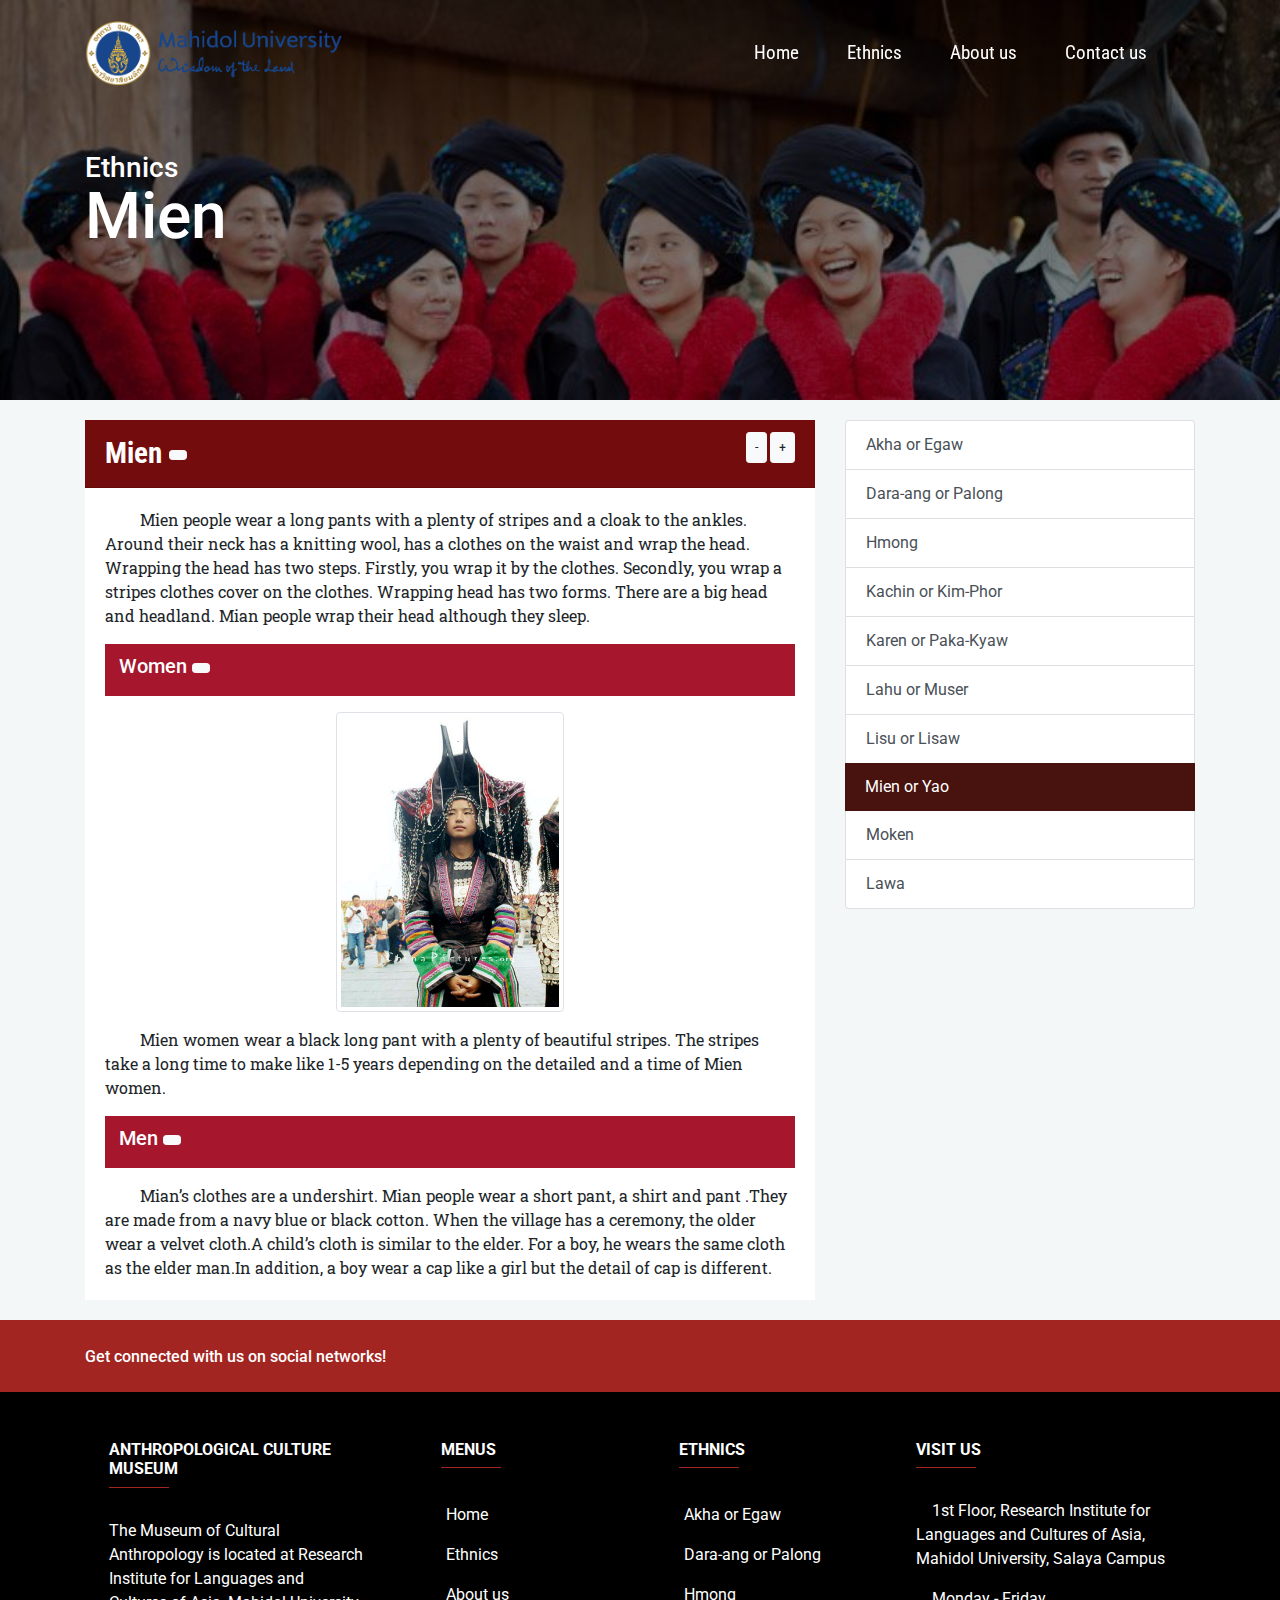
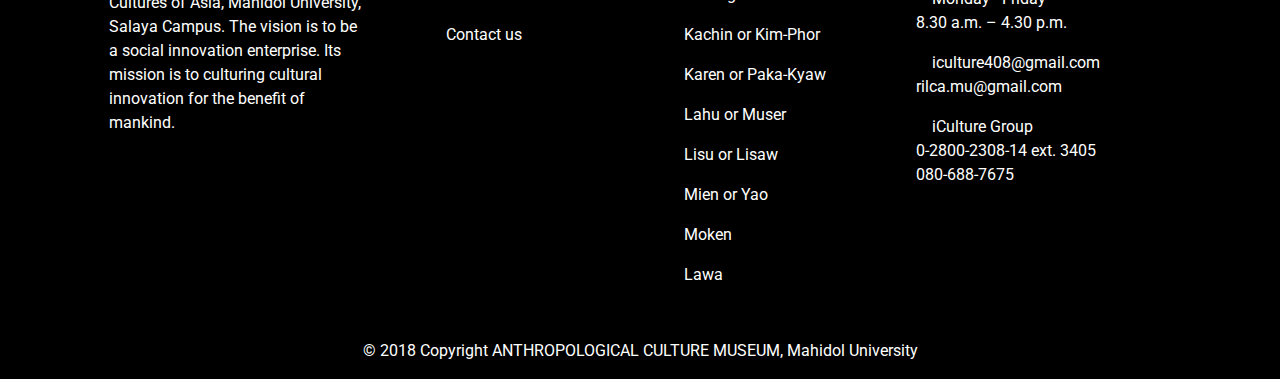
<file: ethnics/Mien.html>
<!doctype html>
<html lang="en">

<head>
    <!-- Required meta tags -->
    <meta charset="utf-8">
    <meta name="viewport" content="width=device-width, initial-scale=1, shrink-to-fit=no">
    <title>Mien | Weaving & Dressing | ANTHROPOLOGICAL CULTURE MUSEUM</title>
    <link rel="stylesheet" href="../css/bootstrap.min.css">
    <link href="https://fonts.googleapis.com/css?family=Roboto|Roboto+Condensed|Roboto+Slab" rel="stylesheet">
    <link rel="stylesheet" href="../css/style.css">
    <link rel="stylesheet" href="https://use.fontawesome.com/releases/v5.3.1/css/all.css" integrity="sha384-mzrmE5qonljUremFsqc01SB46JvROS7bZs3IO2EmfFsd15uHvIt+Y8vEf7N7fWAU" crossorigin="anonymous">
    <style>
        .header-content.Mien {
            background: linear-gradient( rgba(0, 0, 0, 0.5), rgba(0, 0, 0, 0.5)), url('../img/mien/header.jpg');
            background-repeat: no-repeat;
            background-size: cover;
            background-position: center;
            background-attachment: fixed;
        }
        
        @media (max-width: 767px) {
            .header-content.Mien {
                background-attachment: initial;
            }
        }
    </style>
</head>

<body>
        <nav class="navbar navbar-expand-lg navbar-light fixed-top nav-trans">
                <div class="container">
                    <a class="navbar-brand" href="#">
                            <img src="../img/logo.png" class="img-fluid my-logo" alt="">
                    </a>
                    <button class="navbar-toggler" type="button" data-toggle="collapse" data-target="#navbarNavAltMarkup" aria-controls="navbarNavAltMarkup" aria-expanded="false" aria-label="Toggle navigation">
                        <span class="navbar-toggler-icon"></span>
                    </button>
        
                    <div class="collapse navbar-collapse" id="navbarNavAltMarkup">
                        <button class="navbar-toggler text-muted hidden-md-up d-block d-lg-none float-right closenav" type="button" data-toggle="collapse" data-target="#navbarNavAltMarkup">
                            <span>X</span>
                        </button>
                        <div class="nav navbar-nav ml-auto">
                            <a class="nav-item mynav-link active" href="../index.html">Home <span class="sr-only">(current)</span></a>
                            <li class="nav-item dropdown">
                                <a class="mynav-link dropdown-toggle" href="../ethnics.html" id="navbarDropdown" data-toggle="dropdown">Ethnics</a>
                                <div class="dropdown-menu">
                                    <a class="dropdown-item" href="Akha.html">Akha or Egaw</a>
                                    <a class="dropdown-item" href="Palong.html">Dara-ang or Palong</a>
                                    <a class="dropdown-item" href="Hmong.html">Hmong</a>
                                    <a class="dropdown-item" href="Kachin.html">Kachin or Kim-Phor</a>
                                    <a class="dropdown-item" href="Karen.html">Karen or Paka-Kyaw</a>
                                    <a class="dropdown-item" href="Lahu.html">Lahu or Muser</a>
                                    <a class="dropdown-item" href="Lisu.html">Lisu or Lisaw</a>
                                    <a class="dropdown-item" href="Mien.html">Mien or Yao</a>
                                    <a class="dropdown-item" href="Moken.html">Moken</a>
                                    <a class="dropdown-item" href="Lawa.html">Lawa</a>
                                </div>
                            </li>
                            <a class="nav-item mynav-link" href="../aboutus.html">About us</a>
                            <a class="nav-item mynav-link" href="../contactus.html">Contact us</a>
                        </div>
                    </div>
                </div>
            </nav>

    <section class="header-content Mien">
        <div class="container">
            <h3>Ethnics</h3>
            <h1>Mien</h1>
        </div>
    </section>

    <section class="content">
        <div class="container">
            <div class="row">
                <div class="col-sm-12 col-md-8 col-content">
                    <div class="card">
                        <div class="card-header ethnics-header">Mien <button type="button" class="btn btn-light btn-sm" id="intro-play"><i class="fas fa-play"></i></button>
                            <div class="size-changer"><i class="fas fa-font"></i> <button type="button" class="btn btn-light btn-sm" id="decFont">-</button> <button type="button" class="btn btn-light btn-sm" id="incFont">+</button></div>
                        </div>
                        <div class="card-body" id="card-content">
                            <audio id="intro">
                                        <source src="../audio/Mien_intro.mp3" type="audio/mpeg">
                                        Your browser does not support the audio element.
                                    </audio>
                            <p class="card-text">Mien people wear a long pants with a plenty of stripes and a cloak to the ankles. Around their neck has a knitting wool, has a clothes on the waist and wrap the head. Wrapping the head has two steps. Firstly, you wrap it by
                                the clothes. Secondly, you wrap a stripes clothes cover on the clothes. Wrapping head has two forms. There are a big head and headland. Mian people wrap their head although they sleep.</p>
                            <div class="ethnics-title mb-3">
                                <h5><i class="fas fa-angle-right"></i> Women <button type="button" class="btn btn-light btn-sm" id="women-play"><i class="fas fa-play"></i></button></h5>
                            </div>
                            <audio id="women">
                                    <source src="../audio/Mien_women.mp3" type="audio/mpeg">
                                    Your browser does not support the audio element.
                                </audio>
                            <div class="row">
                                <img src="../img/mien/woman.jpg" class="img-fluid img-thumbnail mx-auto d-block mb-3" style="max-height: 300px;">
                            </div>
                            <p class="card-text">Mien women wear a black long pant with a plenty of beautiful stripes. The stripes take a long time to make like 1-5 years depending on the detailed and a time of Mien women. </p>
                            <div class="ethnics-title mb-3">
                                <h5><i class="fas fa-angle-right"></i> Men <button type="button" class="btn btn-light btn-sm" id="men-play"><i class="fas fa-play"></i></button></h5>
                            </div>
                            <audio id="men">
                                    <source src="../audio/Mien_men.mp3" type="audio/mpeg">
                                    Your browser does not support the audio element.
                                </audio>
                            <p class="card-text">Mian’s clothes are a undershirt. Mian people wear a short pant, a shirt and pant .They are made from a navy blue or black cotton. When the village has a ceremony, the older wear a velvet cloth.A child’s cloth is similar to
                                the elder. For a boy, he wears the same cloth as the elder man.In addition, a boy wear a cap like a girl but the detail of cap is different.
                            </p>
                        </div>
                    </div>
                </div>
                <div class="col-sm-12 col-md-4 col-content">
                    <div class="list-group">
                        <a class="list-group-item list-group-item-action" href="Akha.html">Akha or Egaw</a>
                        <a class="list-group-item list-group-item-action" href="Palong.html">Dara-ang or Palong</a>
                        <a class="list-group-item list-group-item-action" href="Hmong.html">Hmong</a>
                        <a class="list-group-item list-group-item-action" href="Kachin.html">Kachin or Kim-Phor</a>
                        <a class="list-group-item list-group-item-action" href="Karen.html">Karen or Paka-Kyaw</a>
                        <a class="list-group-item list-group-item-action" href="Lahu.html">Lahu or Muser</a>
                        <a class="list-group-item list-group-item-action" href="Lisu.html">Lisu or Lisaw</a>
                        <a class="list-group-item list-group-item-action active" href="Mien.html">Mien or Yao</a>
                        <a class="list-group-item list-group-item-action" href="Moken.html">Moken</a>
                        <a class="list-group-item list-group-item-action" href="Lawa.html">Lawa</a>
                    </div>
                </div>
            </div>
        </div>
    </section>

    <!-- Footer -->
    <footer class="page-footer font-small unique-color-dark">

        <div style="background-color: #a32521;">
            <div class="container">

                <!-- Grid row-->
                <div class="row py-4 d-flex align-items-center">

                    <!-- Grid column -->
                    <div class="col-md-6 col-lg-5 text-center text-md-left mb-4 mb-md-0">
                        <h6 class="mb-0">Get connected with us on social networks!</h6>
                    </div>
                    <!-- Grid column -->

                    <!-- Grid column -->
                    <div class="col-md-6 col-lg-7 text-center text-md-right">

                        <!-- Facebook -->
                        <a class="fb-ic">
                            <i class="fab fa-facebook white-text mr-4"> </i>
                        </a>
                        <!-- Twitter -->
                        <a class="tw-ic">
                            <i class="fab fa-twitter white-text mr-4"> </i>
                        </a>
                        <!-- Google +-->
                        <a class="gplus-ic">
                            <i class="fab fa-google-plus white-text mr-4"> </i>
                        </a>
                        <!--Linkedin -->
                        <a class="li-ic">
                            <i class="fab fa-linkedin white-text mr-4"> </i>
                        </a>
                        <!--Instagram-->
                        <a class="ins-ic">
                            <i class="fab fa-instagram white-text"> </i>
                        </a>

                    </div>
                    <!-- Grid column -->

                </div>
                <!-- Grid row-->

            </div>
        </div>

        <!-- Footer Links -->
        <div class="container text-center text-md-left mt-5">

            <!-- Grid row -->
            <div class="row mt-3">

                <!-- Grid column -->
                <div class="col-md-3 col-lg-4 col-xl-3 mx-auto mb-4">

                    <!-- Content -->
                    <h6 class="text-uppercase font-weight-bold">ANTHROPOLOGICAL CULTURE MUSEUM</h6>
                    <hr class="deep-red accent-2 mb-4 mt-0 d-inline-block mx-auto" style="width: 60px;">
                    <p>The Museum of Cultural Anthropology is located at Research Institute for Languages and Cultures of Asia, Mahidol University, Salaya Campus. The vision is to be a social innovation enterprise. Its mission is to culturing cultural innovation
                        for the benefit of mankind.</p>

                </div>
                <!-- Grid column -->

                <!-- Grid column -->
                <div class="col-md-2 col-lg-2 col-xl-2 mx-auto mb-4">

                    <!-- Links -->
                    <h6 class="text-uppercase font-weight-bold">MENUS</h6>
                    <hr class="deep-red accent-2 mb-4 mt-0 d-inline-block mx-auto" style="width: 60px;">
                    <ul class="footer-menu">
                        <li><a class="footer-item" href="../index.html">Home</a></li>
                        <li><a class="footer-item" href="../ethnics.html">Ethnics</a></li>
                        <li><a class="footer-item" href="../aboutus.html">About us</a></li>
                        <li><a class="footer-item" href="../contactus.html">Contact us</a></li>
                    </ul>

                </div>
                <!-- Grid column -->

                <!-- Grid column -->
                <div class="col-md-3 col-lg-2 col-xl-2 mx-auto mb-4">

                    <!-- Links -->
                    <h6 class="text-uppercase font-weight-bold">Ethnics</h6>
                    <hr class="deep-red mb-4 mt-0 d-inline-block mx-auto" style="width: 60px;">
                    <ul class="footer-menu">
                        <li><a class="footer-item" href="Akha.html">Akha or Egaw</a></li>
                        <li><a class="footer-item" href="Palong.html">Dara-ang or Palong</a></li>
                        <li><a class="footer-item" href="Hmong.html">Hmong</a></li>
                        <li><a class="footer-item" href="Kachin.html">Kachin or Kim-Phor</a></li>
                        <li><a class="footer-item" href="Karen.html">Karen or Paka-Kyaw</a></li>
                        <li><a class="footer-item" href="Lahu.html">Lahu or Muser</a></li>
                        <li><a class="footer-item" href="Lisu.html">Lisu or Lisaw</a></li>
                        <li><a class="footer-item" href="Mien.html">Mien or Yao</a></li>
                        <li><a class="footer-item" href="Moken.html">Moken</a></li>
                        <li><a class="footer-item" href="Lawa.html">Lawa</a></li>
                    </ul>
                </div>
                <!-- Grid column -->

                <!-- Grid column -->
                <div class="col-md-4 col-lg-3 col-xl-3 mx-auto mb-md-0 mb-4">

                    <!-- Links -->
                    <h6 class="text-uppercase font-weight-bold">VISIT US</h6>
                    <hr class="deep-red accent-2 mb-4 mt-0 d-inline-block mx-auto" style="width: 60px;">
                    <p>
                        <i class="fa fa-home mr-3"></i> 1st Floor, Research Institute for Languages and Cultures of Asia, Mahidol University, Salaya Campus</p>
                    <p>
                        <i class="fas fa-clock mr-3"></i> Monday - Friday <br> 8.30 a.m. – 4.30 p.m.</p>
                    <p>
                        <i class="fa fa-envelope mr-3"></i> iculture408@gmail.com <br> rilca.mu@gmail.com</p>
                    <p>
                        <i class="fa fa-phone mr-3"></i> iCulture Group <br> 0-2800-2308-14 ext. 3405 <br> 080-688-7675</p>

                </div>
                <!-- Grid column -->

            </div>
            <!-- Grid row -->

        </div>
        <!-- Footer Links -->

        <!-- Copyright -->
        <div class="footer-copyright text-center py-3">© 2018 Copyright ANTHROPOLOGICAL CULTURE MUSEUM, Mahidol University
        </div>
        <!-- Copyright -->

    </footer>
    <!-- Footer -->

    <script src="https://code.jquery.com/jquery-3.3.1.slim.min.js" integrity="sha384-q8i/X+965DzO0rT7abK41JStQIAqVgRVzpbzo5smXKp4YfRvH+8abtTE1Pi6jizo" crossorigin="anonymous"></script>
    <script src="../js/bootstrap.min.js"></script>
    <script src="../js/main.js"></script>
    <script>
        $(document).ready(function() {
            function getSize() {
                size = $("#card-content").css("font-size");
                size = parseInt(size, 10);
                console.log(size);
                return size;
            }

            //get inital font size
            var csize = getSize();

            $("#decFont").click(function() {
                if (csize < 16) {
                    csize = csize;
                } else {
                    csize -= 2;
                }
                $("#card-content").css("font-size", csize + "px");
            });
            $("#incFont").click(function() {
                if (csize > 36) {
                    csize = csize;
                } else {
                    csize += 2;
                }
                $("#card-content").css("font-size", csize + "px");
            });

            var intro_player = document.getElementById("intro");
            var women_player = document.getElementById("women");
            var men_player = document.getElementById("men");

            $('#intro-play').click(function() {
                if ($(this).find($(".fas")).hasClass('fa-play')) {
                    intro_player.play();
                    $(this).find($(".fas")).removeClass('fa-play').addClass('fa-pause');
                } else if ($(this).find($(".fas")).hasClass('fa-pause')) {
                    intro_player.pause();
                    $(this).find($(".fas")).removeClass('fa-pause').addClass('fa-play');
                }
            });

            $('#women-play').click(function() {
                if ($(this).find($(".fas")).hasClass('fa-play')) {
                    women_player.play();
                    $(this).find($(".fas")).removeClass('fa-play').addClass('fa-pause');
                } else if ($(this).find($(".fas")).hasClass('fa-pause')) {
                    women_player.pause();
                    $(this).find($(".fas")).removeClass('fa-pause').addClass('fa-play');
                }
            });

            $('#men-play').click(function() {
                if ($(this).find($(".fas")).hasClass('fa-play')) {
                    men_player.play();
                    $(this).find($(".fas")).removeClass('fa-play').addClass('fa-pause');
                } else if ($(this).find($(".fas")).hasClass('fa-pause')) {
                    men_player.pause();
                    $(this).find($(".fas")).removeClass('fa-pause').addClass('fa-play');
                }
            });

            intro_player.addEventListener("ended", function() {
                intro_player.currentTime = 0;
                $('#intro-play').find($(".fas")).removeClass('fa-pause').addClass('fa-play');
            });

            women_player.addEventListener("ended", function() {
                women_player.currentTime = 0;
                $('#women-play').find($(".fas")).removeClass('fa-pause').addClass('fa-play');
            });

            men_player.addEventListener("ended", function() {
                men_player.currentTime = 0;
                $('#men-play').find($(".fas")).removeClass('fa-pause').addClass('fa-play');
            });
        });
    </script>
</body>

</html>
</file>
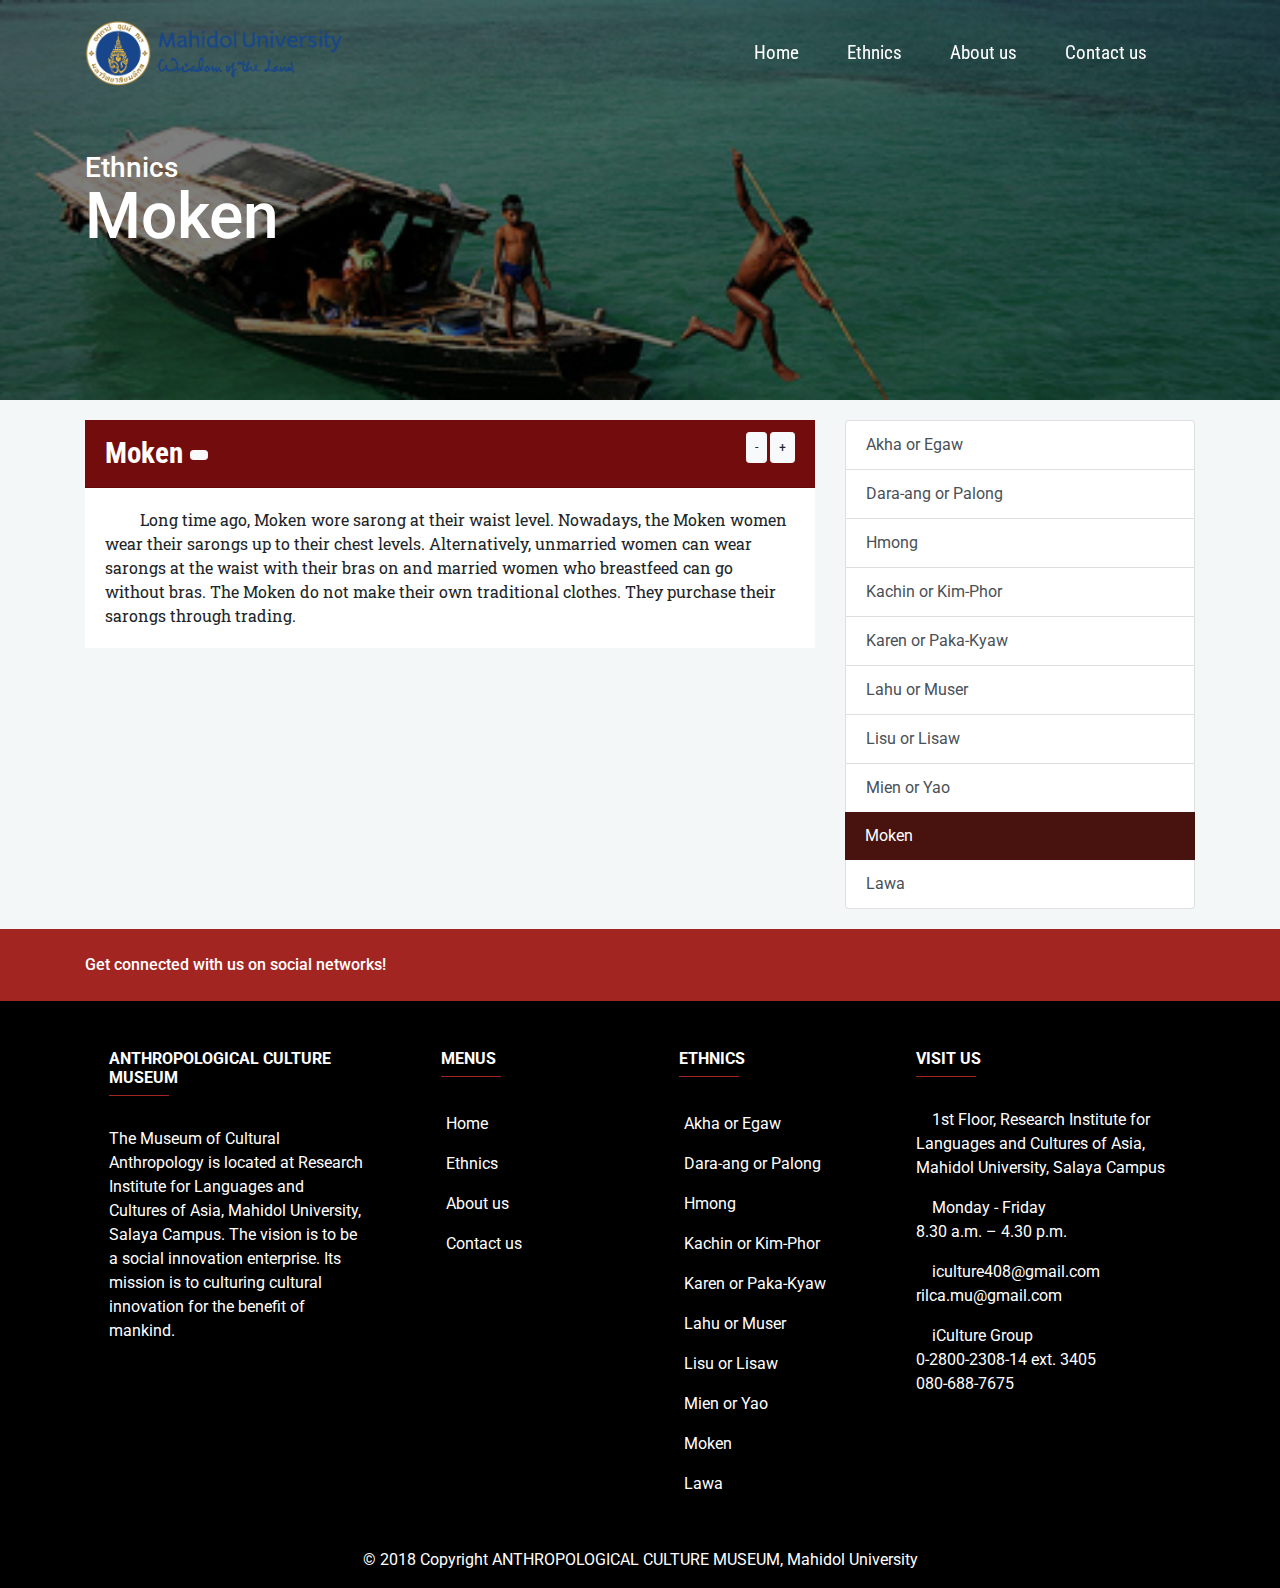
<file: ethnics/Moken.html>
<!doctype html>
<html lang="en">

<head>
    <!-- Required meta tags -->
    <meta charset="utf-8">
    <meta name="viewport" content="width=device-width, initial-scale=1, shrink-to-fit=no">
    <title>Moken | Weaving & Dressing | ANTHROPOLOGICAL CULTURE MUSEUM</title>
    <link rel="stylesheet" href="../css/bootstrap.min.css">
    <link href="https://fonts.googleapis.com/css?family=Roboto|Roboto+Condensed|Roboto+Slab" rel="stylesheet">
    <link rel="stylesheet" href="../css/style.css">
    <link rel="stylesheet" href="https://use.fontawesome.com/releases/v5.3.1/css/all.css" integrity="sha384-mzrmE5qonljUremFsqc01SB46JvROS7bZs3IO2EmfFsd15uHvIt+Y8vEf7N7fWAU" crossorigin="anonymous">
    <style>
        .header-content.Moken {
            background: linear-gradient( rgba(0, 0, 0, 0.5), rgba(0, 0, 0, 0.5)), url('../img/moken/header.jpg');
            background-repeat: no-repeat;
            background-size: cover;
            background-position: center;
            background-attachment: fixed;
        }
        
        @media (max-width: 767px) {
            .header-content.Moken {
                background-attachment: initial;
            }
        }
    </style>
</head>

<body>
        <nav class="navbar navbar-expand-lg navbar-light fixed-top nav-trans">
                <div class="container">
                    <a class="navbar-brand" href="#">
                            <img src="../img/logo.png" class="img-fluid my-logo" alt="">
                    </a>
                    <button class="navbar-toggler" type="button" data-toggle="collapse" data-target="#navbarNavAltMarkup" aria-controls="navbarNavAltMarkup" aria-expanded="false" aria-label="Toggle navigation">
                        <span class="navbar-toggler-icon"></span>
                    </button>
        
                    <div class="collapse navbar-collapse" id="navbarNavAltMarkup">
                        <button class="navbar-toggler text-muted hidden-md-up d-block d-lg-none float-right closenav" type="button" data-toggle="collapse" data-target="#navbarNavAltMarkup">
                            <span>X</span>
                        </button>
                        <div class="nav navbar-nav ml-auto">
                            <a class="nav-item mynav-link active" href="../index.html">Home <span class="sr-only">(current)</span></a>
                            <li class="nav-item dropdown">
                                <a class="mynav-link dropdown-toggle" href="../ethnics.html" id="navbarDropdown" data-toggle="dropdown">Ethnics</a>
                                <div class="dropdown-menu">
                                    <a class="dropdown-item" href="Akha.html">Akha or Egaw</a>
                                    <a class="dropdown-item" href="Palong.html">Dara-ang or Palong</a>
                                    <a class="dropdown-item" href="Hmong.html">Hmong</a>
                                    <a class="dropdown-item" href="Kachin.html">Kachin or Kim-Phor</a>
                                    <a class="dropdown-item" href="Karen.html">Karen or Paka-Kyaw</a>
                                    <a class="dropdown-item" href="Lahu.html">Lahu or Muser</a>
                                    <a class="dropdown-item" href="Lisu.html">Lisu or Lisaw</a>
                                    <a class="dropdown-item" href="Mien.html">Mien or Yao</a>
                                    <a class="dropdown-item" href="Moken.html">Moken</a>
                                    <a class="dropdown-item" href="Lawa.html">Lawa</a>
                                </div>
                            </li>
                            <a class="nav-item mynav-link" href="../aboutus.html">About us</a>
                            <a class="nav-item mynav-link" href="../contactus.html">Contact us</a>
                        </div>
                    </div>
                </div>
            </nav>

    <section class="header-content Moken">
        <div class="container">
            <h3>Ethnics</h3>
            <h1>Moken</h1>
        </div>
    </section>

    <section class="content">
        <div class="container">
            <div class="row">
                <div class="col-sm-12 col-md-8 col-content">
                    <div class="card">
                        <div class="card-header ethnics-header">Moken <button type="button" class="btn btn-light btn-sm" id="intro-play"><i class="fas fa-play"></i></button>
                            <div class="size-changer"><i class="fas fa-font"></i> <button type="button" class="btn btn-light btn-sm" id="decFont">-</button> <button type="button" class="btn btn-light btn-sm" id="incFont">+</button></div>
                        </div>
                        <div class="card-body" id="card-content">
                                <audio id="intro">
                                        <source src="../audio/Moken_intro.mp3" type="audio/mpeg">
                                        Your browser does not support the audio element.
                                    </audio>
                            <p class="card-text">Long time ago, Moken wore sarong at their waist level. Nowadays, the Moken women wear their sarongs up to their chest levels. Alternatively, unmarried women can wear sarongs at the waist with their bras on and married women
                                who breastfeed can go without bras. The Moken do not make their own traditional clothes. They purchase their sarongs through trading.</p>
                        </div>
                    </div>
                </div>
                <div class="col-sm-12 col-md-4 col-content">
                    <div class="list-group">
                        <a class="list-group-item list-group-item-action" href="Akha.html">Akha or Egaw</a>
                        <a class="list-group-item list-group-item-action" href="Palong.html">Dara-ang or Palong</a>
                        <a class="list-group-item list-group-item-action" href="Hmong.html">Hmong</a>
                        <a class="list-group-item list-group-item-action" href="Kachin.html">Kachin or Kim-Phor</a>
                        <a class="list-group-item list-group-item-action" href="Karen.html">Karen or Paka-Kyaw</a>
                        <a class="list-group-item list-group-item-action" href="Lahu.html">Lahu or Muser</a>
                        <a class="list-group-item list-group-item-action" href="Lisu.html">Lisu or Lisaw</a>
                        <a class="list-group-item list-group-item-action" href="Mien.html">Mien or Yao</a>
                        <a class="list-group-item list-group-item-action active" href="Moken.html">Moken</a>
                        <a class="list-group-item list-group-item-action" href="Lawa.html">Lawa</a>
                    </div>
                </div>
            </div>
        </div>
    </section>

    <!-- Footer -->
    <footer class="page-footer font-small unique-color-dark">

        <div style="background-color: #a32521;">
            <div class="container">

                <!-- Grid row-->
                <div class="row py-4 d-flex align-items-center">

                    <!-- Grid column -->
                    <div class="col-md-6 col-lg-5 text-center text-md-left mb-4 mb-md-0">
                        <h6 class="mb-0">Get connected with us on social networks!</h6>
                    </div>
                    <!-- Grid column -->

                    <!-- Grid column -->
                    <div class="col-md-6 col-lg-7 text-center text-md-right">

                        <!-- Facebook -->
                        <a class="fb-ic">
                            <i class="fab fa-facebook white-text mr-4"> </i>
                        </a>
                        <!-- Twitter -->
                        <a class="tw-ic">
                            <i class="fab fa-twitter white-text mr-4"> </i>
                        </a>
                        <!-- Google +-->
                        <a class="gplus-ic">
                            <i class="fab fa-google-plus white-text mr-4"> </i>
                        </a>
                        <!--Linkedin -->
                        <a class="li-ic">
                            <i class="fab fa-linkedin white-text mr-4"> </i>
                        </a>
                        <!--Instagram-->
                        <a class="ins-ic">
                            <i class="fab fa-instagram white-text"> </i>
                        </a>

                    </div>
                    <!-- Grid column -->

                </div>
                <!-- Grid row-->

            </div>
        </div>

        <!-- Footer Links -->
        <div class="container text-center text-md-left mt-5">

            <!-- Grid row -->
            <div class="row mt-3">

                <!-- Grid column -->
                <div class="col-md-3 col-lg-4 col-xl-3 mx-auto mb-4">

                    <!-- Content -->
                    <h6 class="text-uppercase font-weight-bold">ANTHROPOLOGICAL CULTURE MUSEUM</h6>
                    <hr class="deep-red accent-2 mb-4 mt-0 d-inline-block mx-auto" style="width: 60px;">
                    <p>The Museum of Cultural Anthropology is located at Research Institute for Languages and Cultures of Asia, Mahidol University, Salaya Campus. The vision is to be a social innovation enterprise. Its mission is to culturing cultural innovation
                        for the benefit of mankind.</p>

                </div>
                <!-- Grid column -->

                <!-- Grid column -->
                <div class="col-md-2 col-lg-2 col-xl-2 mx-auto mb-4">

                    <!-- Links -->
                    <h6 class="text-uppercase font-weight-bold">MENUS</h6>
                    <hr class="deep-red accent-2 mb-4 mt-0 d-inline-block mx-auto" style="width: 60px;">
                    <ul class="footer-menu">
                        <li><a class="footer-item" href="../index.html">Home</a></li>
                        <li><a class="footer-item" href="../ethnics.html">Ethnics</a></li>
                        <li><a class="footer-item" href="../aboutus.html">About us</a></li>
                        <li><a class="footer-item" href="../contactus.html">Contact us</a></li>
                    </ul>

                </div>
                <!-- Grid column -->

                <!-- Grid column -->
                <div class="col-md-3 col-lg-2 col-xl-2 mx-auto mb-4">

                    <!-- Links -->
                    <h6 class="text-uppercase font-weight-bold">Ethnics</h6>
                    <hr class="deep-red mb-4 mt-0 d-inline-block mx-auto" style="width: 60px;">
                    <ul class="footer-menu">
                        <li><a class="footer-item" href="Akha.html">Akha or Egaw</a></li>
                        <li><a class="footer-item" href="Palong.html">Dara-ang or Palong</a></li>
                        <li><a class="footer-item" href="Hmong.html">Hmong</a></li>
                        <li><a class="footer-item" href="Kachin.html">Kachin or Kim-Phor</a></li>
                        <li><a class="footer-item" href="Karen.html">Karen or Paka-Kyaw</a></li>
                        <li><a class="footer-item" href="Lahu.html">Lahu or Muser</a></li>
                        <li><a class="footer-item" href="Lisu.html">Lisu or Lisaw</a></li>
                        <li><a class="footer-item" href="Mien.html">Mien or Yao</a></li>
                        <li><a class="footer-item" href="Moken.html">Moken</a></li>
                        <li><a class="footer-item" href="Lawa.html">Lawa</a></li>
                    </ul>
                </div>
                <!-- Grid column -->

                <!-- Grid column -->
                <div class="col-md-4 col-lg-3 col-xl-3 mx-auto mb-md-0 mb-4">

                    <!-- Links -->
                    <h6 class="text-uppercase font-weight-bold">VISIT US</h6>
                    <hr class="deep-red accent-2 mb-4 mt-0 d-inline-block mx-auto" style="width: 60px;">
                    <p>
                        <i class="fa fa-home mr-3"></i> 1st Floor, Research Institute for Languages and Cultures of Asia, Mahidol University, Salaya Campus</p>
                    <p>
                        <i class="fas fa-clock mr-3"></i> Monday - Friday <br> 8.30 a.m. – 4.30 p.m.</p>
                    <p>
                        <i class="fa fa-envelope mr-3"></i> iculture408@gmail.com <br> rilca.mu@gmail.com</p>
                    <p>
                        <i class="fa fa-phone mr-3"></i> iCulture Group <br> 0-2800-2308-14 ext. 3405 <br> 080-688-7675</p>

                </div>
                <!-- Grid column -->

            </div>
            <!-- Grid row -->

        </div>
        <!-- Footer Links -->

        <!-- Copyright -->
        <div class="footer-copyright text-center py-3">© 2018 Copyright ANTHROPOLOGICAL CULTURE MUSEUM, Mahidol University
        </div>
        <!-- Copyright -->

    </footer>
    <!-- Footer -->

    <script src="https://code.jquery.com/jquery-3.3.1.slim.min.js" integrity="sha384-q8i/X+965DzO0rT7abK41JStQIAqVgRVzpbzo5smXKp4YfRvH+8abtTE1Pi6jizo" crossorigin="anonymous"></script>
    <script src="../js/bootstrap.min.js"></script>
    <script src="../js/main.js"></script>
    <script>
        $(document).ready(function() {
            function getSize() {
                size = $("#card-content").css("font-size");
                size = parseInt(size, 10);
                console.log(size);
                return size;
            }

            //get inital font size
            var csize = getSize();

            $("#decFont").click(function() {
                if (csize < 16) {
                    csize = csize;
                } else {
                    csize -= 2;
                }
                $("#card-content").css("font-size", csize + "px");
            });
            $("#incFont").click(function() {
                if (csize > 36) {
                    csize = csize;
                } else {
                    csize += 2;
                }
                $("#card-content").css("font-size", csize + "px");
            });

            var intro_player = document.getElementById("intro");
            $('#intro-play').click(function() {
                if ($(this).find($(".fas")).hasClass('fa-play')) {
                    intro_player.play();
                    $(this).find($(".fas")).removeClass('fa-play').addClass('fa-pause');
                } else if ($(this).find($(".fas")).hasClass('fa-pause')) {
                    intro_player.pause();
                    $(this).find($(".fas")).removeClass('fa-pause').addClass('fa-play');
                }
            });
            intro_player.addEventListener("ended", function() {
                intro_player.currentTime = 0;
                $('#intro-play').find($(".fas")).removeClass('fa-pause').addClass('fa-play');
            });
        });
    </script>
</body>

</html>
</file>
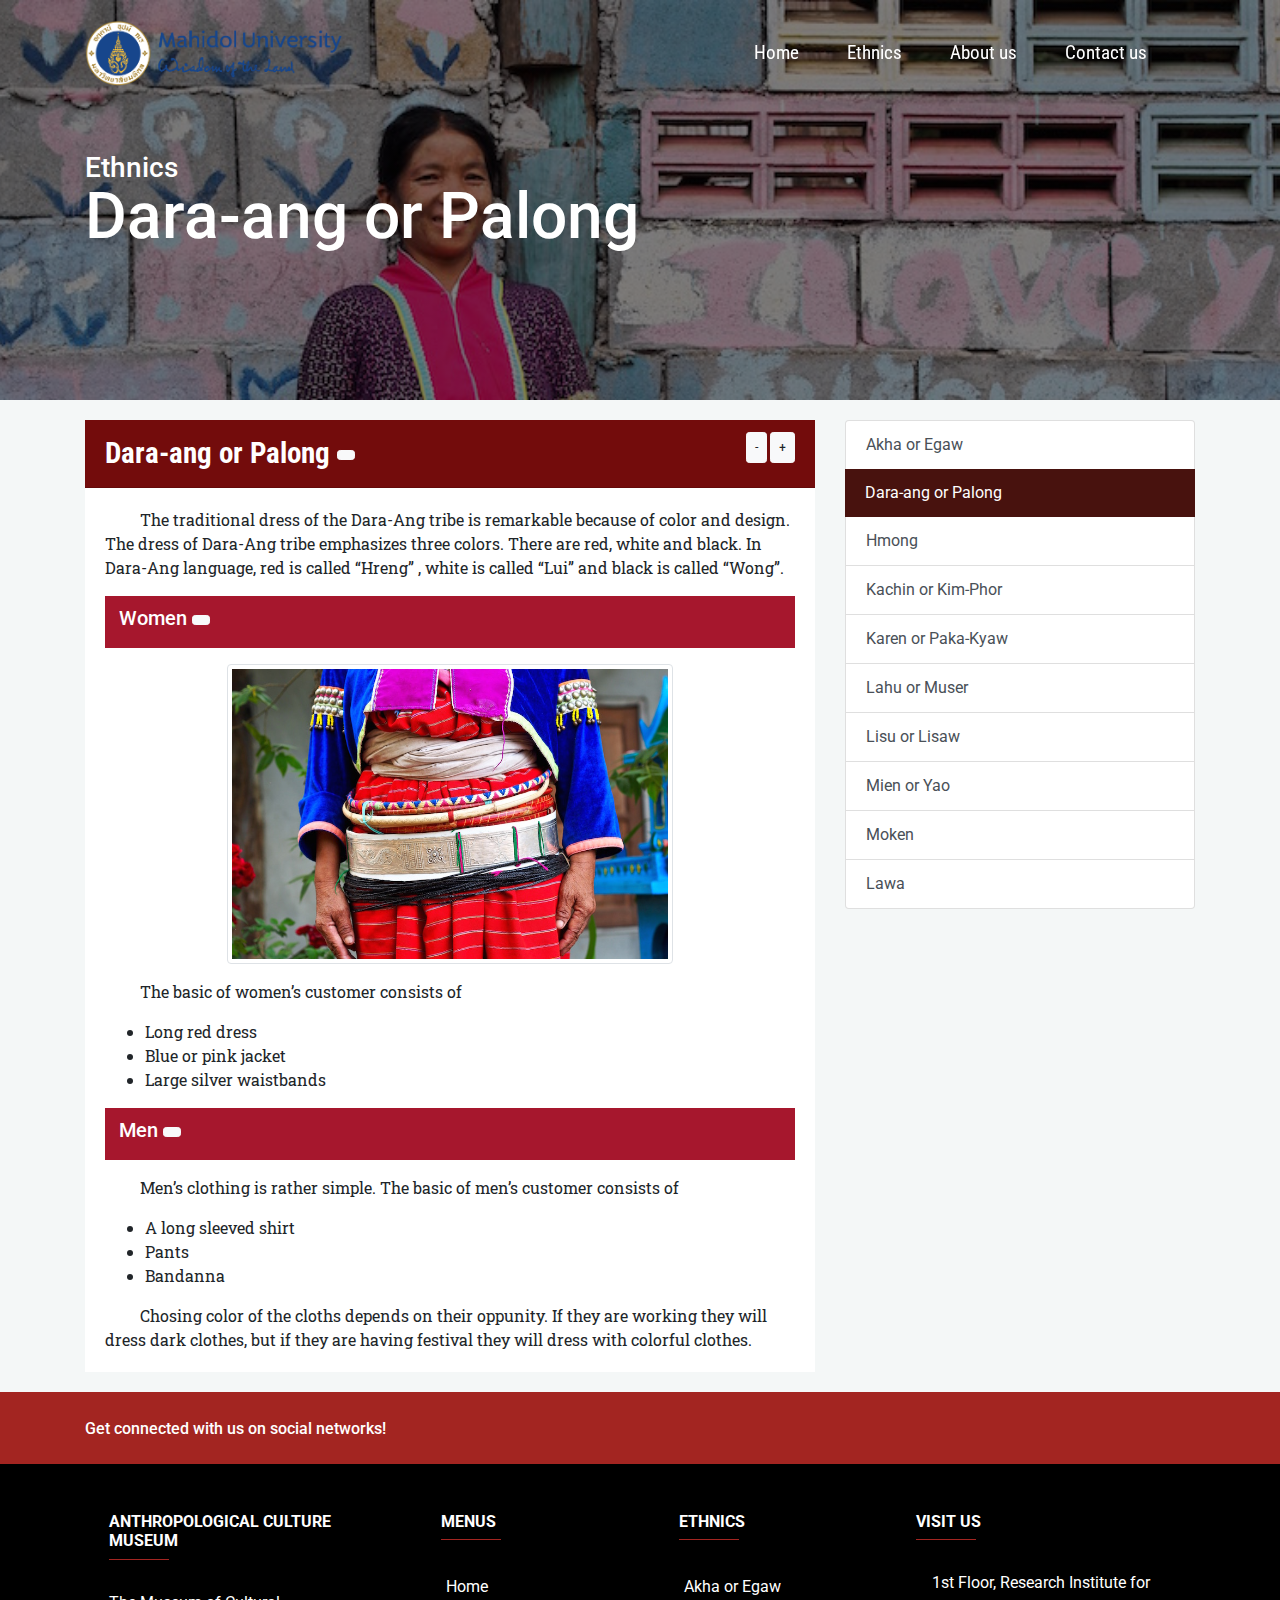
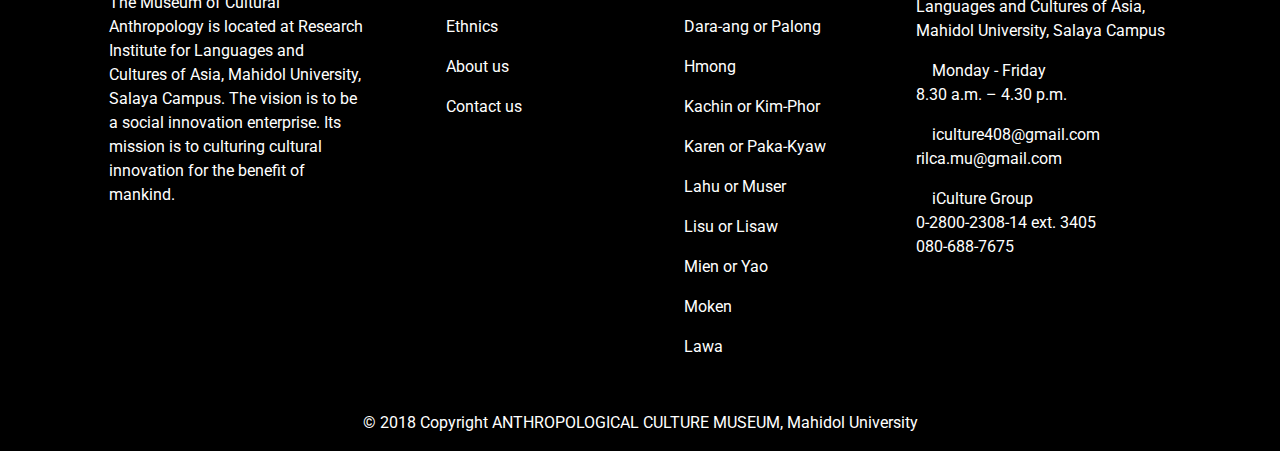
<file: ethnics/Palong.html>
<!doctype html>
<html lang="en">

<head>
    <!-- Required meta tags -->
    <meta charset="utf-8">
    <meta name="viewport" content="width=device-width, initial-scale=1, shrink-to-fit=no">
    <title>Palong | Weaving & Dressing | ANTHROPOLOGICAL CULTURE MUSEUM</title>
    <link rel="stylesheet" href="../css/bootstrap.min.css">
    <link href="https://fonts.googleapis.com/css?family=Roboto|Roboto+Condensed|Roboto+Slab" rel="stylesheet">
    <link rel="stylesheet" href="../css/style.css">
    <link rel="stylesheet" href="https://use.fontawesome.com/releases/v5.3.1/css/all.css" integrity="sha384-mzrmE5qonljUremFsqc01SB46JvROS7bZs3IO2EmfFsd15uHvIt+Y8vEf7N7fWAU" crossorigin="anonymous">
    <style>
        .header-content.Palong {
            background: linear-gradient( rgba(0, 0, 0, 0.5), rgba(0, 0, 0, 0.5)), url('../img/palong/header.jpg');
            background-repeat: no-repeat;
            background-size: cover;
            background-position: center;
            background-attachment: fixed;
        }
        
        @media (max-width: 767px) {
            .header-content.Palong {
                background-attachment: initial;
            }
        }
    </style>
</head>

<body>
        <nav class="navbar navbar-expand-lg navbar-light fixed-top nav-trans">
                <div class="container">
                    <a class="navbar-brand" href="#">
                            <img src="../img/logo.png" class="img-fluid my-logo" alt="">
                    </a>
                    <button class="navbar-toggler" type="button" data-toggle="collapse" data-target="#navbarNavAltMarkup" aria-controls="navbarNavAltMarkup" aria-expanded="false" aria-label="Toggle navigation">
                        <span class="navbar-toggler-icon"></span>
                    </button>
        
                    <div class="collapse navbar-collapse" id="navbarNavAltMarkup">
                        <button class="navbar-toggler text-muted hidden-md-up d-block d-lg-none float-right closenav" type="button" data-toggle="collapse" data-target="#navbarNavAltMarkup">
                            <span>X</span>
                        </button>
                        <div class="nav navbar-nav ml-auto">
                            <a class="nav-item mynav-link active" href="../index.html">Home <span class="sr-only">(current)</span></a>
                            <li class="nav-item dropdown">
                                <a class="mynav-link dropdown-toggle" href="../ethnics.html" id="navbarDropdown" data-toggle="dropdown">Ethnics</a>
                                <div class="dropdown-menu">
                                    <a class="dropdown-item" href="Akha.html">Akha or Egaw</a>
                                    <a class="dropdown-item" href="Palong.html">Dara-ang or Palong</a>
                                    <a class="dropdown-item" href="Hmong.html">Hmong</a>
                                    <a class="dropdown-item" href="Kachin.html">Kachin or Kim-Phor</a>
                                    <a class="dropdown-item" href="Karen.html">Karen or Paka-Kyaw</a>
                                    <a class="dropdown-item" href="Lahu.html">Lahu or Muser</a>
                                    <a class="dropdown-item" href="Lisu.html">Lisu or Lisaw</a>
                                    <a class="dropdown-item" href="Mien.html">Mien or Yao</a>
                                    <a class="dropdown-item" href="Moken.html">Moken</a>
                                    <a class="dropdown-item" href="Lawa.html">Lawa</a>
                                </div>
                            </li>
                            <a class="nav-item mynav-link" href="../aboutus.html">About us</a>
                            <a class="nav-item mynav-link" href="../contactus.html">Contact us</a>
                        </div>
                    </div>
                </div>
            </nav>

    <section class="header-content Palong">
        <div class="container">
            <h3>Ethnics</h3>
            <h1>Dara-ang or Palong</h1>
        </div>
    </section>

    <section class="content">
        <div class="container">
            <div class="row">
                <div class="col-sm-12 col-md-8 col-content">
                    <div class="card">
                        <div class="card-header ethnics-header">Dara-ang or Palong <button type="button" class="btn btn-light btn-sm" id="intro-play"><i class="fas fa-play"></i></button>
                            <div class="size-changer"><i class="fas fa-font"></i> <button type="button" class="btn btn-light btn-sm" id="decFont">-</button> <button type="button" class="btn btn-light btn-sm" id="incFont">+</button></div>
                        </div>
                        <div class="card-body" id="card-content">
                            <audio id="intro">
                                <source src="../audio/Dara_intro.mp3" type="audio/mpeg">
                                Your browser does not support the audio element.
                            </audio>
                            <p class="card-text">The traditional dress of the Dara-Ang tribe is remarkable because of color and design. The dress of Dara-Ang tribe emphasizes three colors. There are red, white and black. In Dara-Ang language, red is called “Hreng” , white
                                is called “Lui” and black is called “Wong”.</p>
                            <div class="ethnics-title mb-3">
                                <h5><i class="fas fa-angle-right"></i> Women <button type="button" class="btn btn-light btn-sm" id="women-play"><i class="fas fa-play"></i></button></h5>
                            </div>
                            <div class="row">
                                <img src="../img/palong/women.jpg" class="img-fluid img-thumbnail mx-auto d-block mb-3" style="max-height: 300px;">
                            </div>
                            <audio id="women">
                                <source src="../audio/Dara_women.mp3" type="audio/mpeg">
                                Your browser does not support the audio element.
                            </audio>
                            <p class="card-text">The basic of women’s customer consists of</p>
                            <ul class="card-list">
                                <li>Long red dress</li>
                                <li>Blue or pink jacket </li>
                                <li>Large silver waistbands</li>
                            </ul>
                            <div class="ethnics-title mb-3">
                                <h5><i class="fas fa-angle-right"></i> Men <button type="button" class="btn btn-light btn-sm" id="men-play"><i class="fas fa-play"></i></button></h5>
                            </div>
                            <audio id="men">
                                <source src="../audio/Dara_men.mp3" type="audio/mpeg">
                                Your browser does not support the audio element.
                            </audio>
                            <p class="card-text">Men’s clothing is rather simple. The basic of men’s customer consists of</p>
                            <ul class="card-list">
                                <li>A long sleeved shirt</li>
                                <li>Pants</li>
                                <li>Bandanna</li>
                            </ul>
                            <p class="card-text">Chosing color of the cloths depends on their oppunity. If they are working they will dress dark clothes, but if they are having festival they will dress with colorful clothes.</p>
                        </div>
                    </div>
                </div>
                <div class="col-sm-12 col-md-4 col-content">
                    <div class="list-group">
                        <a class="list-group-item list-group-item-action" href="Akha.html">Akha or Egaw</a>
                        <a class="list-group-item list-group-item-action active" href="Palong.html">Dara-ang or Palong</a>
                        <a class="list-group-item list-group-item-action" href="Hmong.html">Hmong</a>
                        <a class="list-group-item list-group-item-action" href="Kachin.html">Kachin or Kim-Phor</a>
                        <a class="list-group-item list-group-item-action" href="Karen.html">Karen or Paka-Kyaw</a>
                        <a class="list-group-item list-group-item-action" href="Lahu.html">Lahu or Muser</a>
                        <a class="list-group-item list-group-item-action" href="Lisu.html">Lisu or Lisaw</a>
                        <a class="list-group-item list-group-item-action" href="Mien.html">Mien or Yao</a>
                        <a class="list-group-item list-group-item-action" href="Moken.html">Moken</a>
                        <a class="list-group-item list-group-item-action" href="Lawa.html">Lawa</a>
                    </div>
                </div>
            </div>
        </div>
    </section>

    <!-- Footer -->
    <footer class="page-footer font-small unique-color-dark">

        <div style="background-color: #a32521;">
            <div class="container">

                <!-- Grid row-->
                <div class="row py-4 d-flex align-items-center">

                    <!-- Grid column -->
                    <div class="col-md-6 col-lg-5 text-center text-md-left mb-4 mb-md-0">
                        <h6 class="mb-0">Get connected with us on social networks!</h6>
                    </div>
                    <!-- Grid column -->

                    <!-- Grid column -->
                    <div class="col-md-6 col-lg-7 text-center text-md-right">

                        <!-- Facebook -->
                        <a class="fb-ic">
                            <i class="fab fa-facebook white-text mr-4"> </i>
                        </a>
                        <!-- Twitter -->
                        <a class="tw-ic">
                            <i class="fab fa-twitter white-text mr-4"> </i>
                        </a>
                        <!-- Google +-->
                        <a class="gplus-ic">
                            <i class="fab fa-google-plus white-text mr-4"> </i>
                        </a>
                        <!--Linkedin -->
                        <a class="li-ic">
                            <i class="fab fa-linkedin white-text mr-4"> </i>
                        </a>
                        <!--Instagram-->
                        <a class="ins-ic">
                            <i class="fab fa-instagram white-text"> </i>
                        </a>

                    </div>
                    <!-- Grid column -->

                </div>
                <!-- Grid row-->

            </div>
        </div>

        <!-- Footer Links -->
        <div class="container text-center text-md-left mt-5">

            <!-- Grid row -->
            <div class="row mt-3">

                <!-- Grid column -->
                <div class="col-md-3 col-lg-4 col-xl-3 mx-auto mb-4">

                    <!-- Content -->
                    <h6 class="text-uppercase font-weight-bold">ANTHROPOLOGICAL CULTURE MUSEUM</h6>
                    <hr class="deep-red accent-2 mb-4 mt-0 d-inline-block mx-auto" style="width: 60px;">
                    <p>The Museum of Cultural Anthropology is located at Research Institute for Languages and Cultures of Asia, Mahidol University, Salaya Campus. The vision is to be a social innovation enterprise. Its mission is to culturing cultural innovation
                        for the benefit of mankind.</p>

                </div>
                <!-- Grid column -->

                <!-- Grid column -->
                <div class="col-md-2 col-lg-2 col-xl-2 mx-auto mb-4">

                    <!-- Links -->
                    <h6 class="text-uppercase font-weight-bold">MENUS</h6>
                    <hr class="deep-red accent-2 mb-4 mt-0 d-inline-block mx-auto" style="width: 60px;">
                    <ul class="footer-menu">
                        <li><a class="footer-item" href="../index.html">Home</a></li>
                        <li><a class="footer-item" href="../ethnics.html">Ethnics</a></li>
                        <li><a class="footer-item" href="../aboutus.html">About us</a></li>
                        <li><a class="footer-item" href="../contactus.html">Contact us</a></li>
                    </ul>

                </div>
                <!-- Grid column -->

                <!-- Grid column -->
                <div class="col-md-3 col-lg-2 col-xl-2 mx-auto mb-4">

                    <!-- Links -->
                    <h6 class="text-uppercase font-weight-bold">Ethnics</h6>
                    <hr class="deep-red mb-4 mt-0 d-inline-block mx-auto" style="width: 60px;">
                    <ul class="footer-menu">
                        <li><a class="footer-item" href="Akha.html">Akha or Egaw</a></li>
                        <li><a class="footer-item" href="Palong.html">Dara-ang or Palong</a></li>
                        <li><a class="footer-item" href="Hmong.html">Hmong</a></li>
                        <li><a class="footer-item" href="Kachin.html">Kachin or Kim-Phor</a></li>
                        <li><a class="footer-item" href="Karen.html">Karen or Paka-Kyaw</a></li>
                        <li><a class="footer-item" href="Lahu.html">Lahu or Muser</a></li>
                        <li><a class="footer-item" href="Lisu.html">Lisu or Lisaw</a></li>
                        <li><a class="footer-item" href="Mien.html">Mien or Yao</a></li>
                        <li><a class="footer-item" href="Moken.html">Moken</a></li>
                        <li><a class="footer-item" href="Lawa.html">Lawa</a></li>
                    </ul>
                </div>
                <!-- Grid column -->

                <!-- Grid column -->
                <div class="col-md-4 col-lg-3 col-xl-3 mx-auto mb-md-0 mb-4">

                    <!-- Links -->
                    <h6 class="text-uppercase font-weight-bold">VISIT US</h6>
                    <hr class="deep-red accent-2 mb-4 mt-0 d-inline-block mx-auto" style="width: 60px;">
                    <p>
                        <i class="fa fa-home mr-3"></i> 1st Floor, Research Institute for Languages and Cultures of Asia, Mahidol University, Salaya Campus</p>
                    <p>
                        <i class="fas fa-clock mr-3"></i> Monday - Friday <br> 8.30 a.m. – 4.30 p.m.</p>
                    <p>
                        <i class="fa fa-envelope mr-3"></i> iculture408@gmail.com <br> rilca.mu@gmail.com</p>
                    <p>
                        <i class="fa fa-phone mr-3"></i> iCulture Group <br> 0-2800-2308-14 ext. 3405 <br> 080-688-7675</p>

                </div>
                <!-- Grid column -->

            </div>
            <!-- Grid row -->

        </div>
        <!-- Footer Links -->

        <!-- Copyright -->
        <div class="footer-copyright text-center py-3">© 2018 Copyright ANTHROPOLOGICAL CULTURE MUSEUM, Mahidol University
        </div>
        <!-- Copyright -->

    </footer>
    <!-- Footer -->

    <script src="https://code.jquery.com/jquery-3.3.1.slim.min.js" integrity="sha384-q8i/X+965DzO0rT7abK41JStQIAqVgRVzpbzo5smXKp4YfRvH+8abtTE1Pi6jizo" crossorigin="anonymous"></script>
    <script src="../js/bootstrap.min.js"></script>
    <script src="../js/main.js"></script>
    <script>
        $(document).ready(function() {
            function getSize() {
                size = $("#card-content").css("font-size");
                size = parseInt(size, 10);
                console.log(size);
                return size;
            }

            //get inital font size
            var csize = getSize();

            $("#decFont").click(function() {
                if (csize < 16) {
                    csize = csize;
                } else {
                    csize -= 2;
                }
                $("#card-content").css("font-size", csize + "px");
            });
            $("#incFont").click(function() {
                if (csize > 36) {
                    csize = csize;
                } else {
                    csize += 2;
                }
                $("#card-content").css("font-size", csize + "px");
            });

            var intro_player = document.getElementById("intro");
            var women_player = document.getElementById("women");
            var men_player = document.getElementById("men");

            $('#intro-play').click(function() {
                if ($(this).find($(".fas")).hasClass('fa-play')) {
                    intro_player.play();
                    $(this).find($(".fas")).removeClass('fa-play').addClass('fa-pause');
                } else if ($(this).find($(".fas")).hasClass('fa-pause')) {
                    intro_player.pause();
                    $(this).find($(".fas")).removeClass('fa-pause').addClass('fa-play');
                }
            });

            $('#women-play').click(function() {
                if ($(this).find($(".fas")).hasClass('fa-play')) {
                    women_player.play();
                    $(this).find($(".fas")).removeClass('fa-play').addClass('fa-pause');
                } else if ($(this).find($(".fas")).hasClass('fa-pause')) {
                    women_player.pause();
                    $(this).find($(".fas")).removeClass('fa-pause').addClass('fa-play');
                }
            });

            $('#men-play').click(function() {
                if ($(this).find($(".fas")).hasClass('fa-play')) {
                    men_player.play();
                    $(this).find($(".fas")).removeClass('fa-play').addClass('fa-pause');
                } else if ($(this).find($(".fas")).hasClass('fa-pause')) {
                    men_player.pause();
                    $(this).find($(".fas")).removeClass('fa-pause').addClass('fa-play');
                }
            });

            intro_player.addEventListener("ended", function() {
                intro_player.currentTime = 0;
                $('#intro-play').find($(".fas")).removeClass('fa-pause').addClass('fa-play');
            });

            women_player.addEventListener("ended", function() {
                women_player.currentTime = 0;
                $('#women-play').find($(".fas")).removeClass('fa-pause').addClass('fa-play');
            });

            men_player.addEventListener("ended", function() {
                men_player.currentTime = 0;
                $('#men-play').find($(".fas")).removeClass('fa-pause').addClass('fa-play');
            });
        });
    </script>
</body>

</html>
</file>
<file: css/style.css>
body {
    background-color: black;
    font-family: 'Roboto', sans-serif;
}

.navbar {
    min-height: 80px;
    font-family: 'Roboto Condensed', sans-serif;
    font-size: 1.2em;
}

@media(max-width:768px) {
    .navbar .collapse.show,
    .navbar .collapsing {
        background: rgba(255,255,255,0.9);
        position: absolute;
        right: 0;
        left: 0;
        top: 0;
        bottom: 0;
        min-height: 100vh;
    }
    .navbar .navbar-nav>.nav-item {
        float: none;
        clear: both;
        margin-left: 1rem;
        margin-top: 1rem;
    }

    .nav.navbar-nav {
        margin-top: 10vh;
        text-align: center!important;
    }
}

.closenav {
    margin: 1rem;
}

@media(min-width: 768px) {
    .mynav-link {
        color: #FFFFFF;
        text-decoration: none !important;
        margin-right: 3rem;
    }
}

.mynav-link {
    color: #FFFFFF;
    text-decoration: none !important;
}

.mynav-link:hover {
    color: #CC0000 !important;
}

.slider {
    background: linear-gradient( rgba(0, 0, 0, 0.5), rgba(0, 0, 0, 0.5)), url('../img/bg1.jpg');
    background-repeat: no-repeat;
    background-position: center center;
    background-size: cover;
    background-attachment: fixed;
    min-height: 100vh;
}

@media (max-width: 767px) {
    .slider,
    .slider-contactus {
        background-attachment: initial;
    }
}

.slider-contactus {
    background: linear-gradient( rgba(0, 0, 0, 0.5), rgba(0, 0, 0, 0.5)), url('../img/bg2.jpg');
    background-repeat: no-repeat;
    background-size: cover;
    background-position: center;
    background-attachment: fixed;
    min-height: 100vh;
}

.slider-items-1 {
    color: #FFFFFF;
    padding-top: 40vh;
    font-family: 'Roboto Condensed', sans-serif;
}

.my-logo {
    max-height: 80px;
}

.navbar-toggler {
    background: rgba(255, 255, 255, 0.3) !important;
}

.nav-light {
    background: rgba(255, 255, 255, 0.8) !important;
}

.nav-trans {
    transition: background-color .2s ease-in-out;
}

.page-footer {
    color: white;
}

.deep-red {
    background-color: #b62a25 !important;
}

@media screen and (min-width: 992px) {
    .dropdown .dropdown-menu {
        -webkit-transition: max-height 0.3s, opacity 0.2s 0.1s, visibility 0s 0.3s;
        -moz-transition: max-height 0.3s, opacity 0.2s 0.1s, visibility 0s 0.3s;
        -ms-transition: max-height 0.3s, opacity 0.2s 0.1s, visibility 0s 0.3s;
        -o-transition: max-height 0.3s, opacity 0.2s 0.1s, visibility 0s 0.3s;
        transition: max-height 0.3s, opacity 0.2s 0.1s, visibility 0s 0.3s;
        max-height: 0;
        display: block;
        overflow: hidden;
        opacity: 0;
        visibility: hidden;
    }
    .dropdown:hover>.dropdown-menu {
        -webkit-transition: max-height 0.3s, opacity 0.2s, visibility 0s;
        -moz-transition: max-height 0.3s, opacity 0.2s, visibility 0s;
        -ms-transition: max-height 0.3s, opacity 0.2s, visibility 0s;
        -o-transition: max-height 0.3s, opacity 0.2s, visibility 0s;
        transition: max-height 0.3s, opacity 0.2s, visibility 0s;
        max-height: 500px;
        opacity: 1;
        visibility: visible;
    }
}

.dropdown-item {
    transition: all .2s ease;
    min-height: 40px;
    color: #ffffff;
    padding-top: 5%;
}

.dropdown-menu {
    background: rgba(72, 8, 8, 0.8);
    border: none;
}

@media (max-width: 768px) {
    .dropdown-item {
        color: #000000;
        padding-top: 0px;
        min-height: 0px;
    }
    
    .dropdown-menu {
        background: none;
        border: none;
    }
}

.dropdown-item:hover {
    color: #730c0c;
    background: #ffffff;
}

.dropdown-toggle::after {
    display: none;
}

.quick-access-items {
    color: white;
    min-height: 200px;
    vertical-align: middle;
    padding: 2%;
    font-family: 'Roboto Condensed', sans-serif;
}

.quick-access-items a.btn {
    margin-top: 10%;
}

.quick-access .quick-access-items.row-1:nth-child(1) {
    background: linear-gradient( rgba(0, 0, 0, 0.5), rgba(0, 0, 0, 0.5)), url('../img/akha.jpg');
    background-repeat: no-repeat;
    background-size: cover;
    background-position: center;
}

.quick-access .quick-access-items.row-1:nth-child(2) {
    background: linear-gradient( rgba(0, 0, 0, 0.5), rgba(0, 0, 0, 0.5)), url('../img/Dara-ang.jpg');
    background-repeat: no-repeat;
    background-size: cover;
    background-position: center;
}

.quick-access .quick-access-items.row-1:nth-child(3) {
    background: linear-gradient( rgba(0, 0, 0, 0.5), rgba(0, 0, 0, 0.5)), url('../img/hmong.jpg');
    background-repeat: no-repeat;
    background-size: cover;
    background-position: center;
}

.quick-access .quick-access-items.row-1:nth-child(4) {
    background: linear-gradient( rgba(0, 0, 0, 0.5), rgba(0, 0, 0, 0.5)), url('../img/Kachin.jpg');
    background-repeat: no-repeat;
    background-size: cover;
    background-position: top;
}

.quick-access .quick-access-items.row-1:nth-child(5) {
    background: linear-gradient( rgba(0, 0, 0, 0.5), rgba(0, 0, 0, 0.5)), url('../img/Karen.jpg');
    background-repeat: no-repeat;
    background-size: cover;
    background-position: top;
}

.quick-access .quick-access-items.row-2:nth-child(1) {
    background: linear-gradient( rgba(0, 0, 0, 0.5), rgba(0, 0, 0, 0.5)), url('../img/lahu.jpg');
    background-repeat: no-repeat;
    background-size: cover;
    background-position: top;
}

.quick-access .quick-access-items.row-2:nth-child(2) {
    background: linear-gradient( rgba(0, 0, 0, 0.5), rgba(0, 0, 0, 0.5)), url('../img/lisu.jpg');
    background-repeat: no-repeat;
    background-size: cover;
    background-position: top;
}

.quick-access .quick-access-items.row-2:nth-child(3) {
    background: linear-gradient( rgba(0, 0, 0, 0.5), rgba(0, 0, 0, 0.5)), url('../img/yao.jpg');
    background-repeat: no-repeat;
    background-size: cover;
    background-position: top;
}

.quick-access .quick-access-items.row-2:nth-child(4) {
    background: linear-gradient( rgba(0, 0, 0, 0.5), rgba(0, 0, 0, 0.5)), url('../img/Moken.jpg');
    background-repeat: no-repeat;
    background-size: cover;
    background-position: top;
}

.quick-access .quick-access-items.row-2:nth-child(5) {
    background: linear-gradient( rgba(0, 0, 0, 0.5), rgba(0, 0, 0, 0.5)), url('../img/lawa.jpg');
    background-repeat: no-repeat;
    background-size: cover;
    background-position: top;
}

.header-content {
    min-height: 400px;
    height: 35vh;
    display: flex;
    align-items: center;
    line-height: 30%;
    color: white;
}

.header-content .container h1 {
    font-size: 4em;
    line-height: 75%;
}

.content {
    padding: 20px;
    background-color: #f4f7f7;
}

@media screen and (max-width: 992px) {
    .col-content {
        padding: 0px !important;
    }
    .content {
        padding: 0px !important;
    }
}

.ethnics-title {
    background-color: #a6172d;
    color: #FFFFFF;
    padding: 10px;
    padding-left: 2%;
}

.card-text {
    text-indent: 5%;
    font-family: 'Roboto Slab', sans-serif !important;
}

.card-list {
    font-family: 'Roboto Slab', sans-serif !important;
}

.card {
    border-radius: 0px;
    border: 0px;
}

.ethnics-header {
    font-family: 'Roboto Condensed', sans-serif;
    font-size: 1.8em;
    color: #FFFFFF;
    font-weight: bold;
    background: #730c0c;
    border-radius: 0px !important;
}

.size-changer {
    display: inline;
    float: right;
    font-size: 0.5em;
}

.footer-menu {
    text-indent: 0px;
    list-style: none;
    padding-left: 0px;
    margin: 0px;
}

.footer-menu li a {
    text-indent: 0px;
    padding-left: 5px;
    margin: 0px;
    text-decoration: none !important;
}

.footer-item {
    transition: all .2s ease;
    color: #ffffff;
    min-height: 40px;
    display: block;
    width: 100%;
    padding: .25rem 1.5rem;
    clear: both;
    font-weight: 400;
    text-align: inherit;
    white-space: nowrap;
    background-color: transparent;
    border: 0;
}

@media (max-width: 767px) {
    .footer-item {
        transition: none;
        padding: 0px;
        text-align: center;
    }

    .footer-item:hover {
        color: inherit;
        background: inherit;
    }
}

.footer-item:hover {
    color: #730c0c;
    background: #ffffff;
}

.list-group-item.active {
    background-color: #48120e;
    border: 0px;
}

.boxcontact {
    padding: 40px;
    border: 1px white;
    background-color: rgba(255, 255, 255, 0.2);
    margin-top: 80px;
    margin-bottom: 80px;
}

.textcontact {
    color: white;
    margin-top: 80px;
    margin-bottom: 80px;
    font-size: 1.3em;
}

.contact-us-container {
    padding-top: 20vh;
    color: white;
    font-family: 'Roboto Condensed', sans-serif;
}

.aboutus-box {
    background-color: rgba(0, 0, 0, 0.8);
    padding: 20px;
    color: #ffffff;
    font-size: 1.3em;
}
</file>
